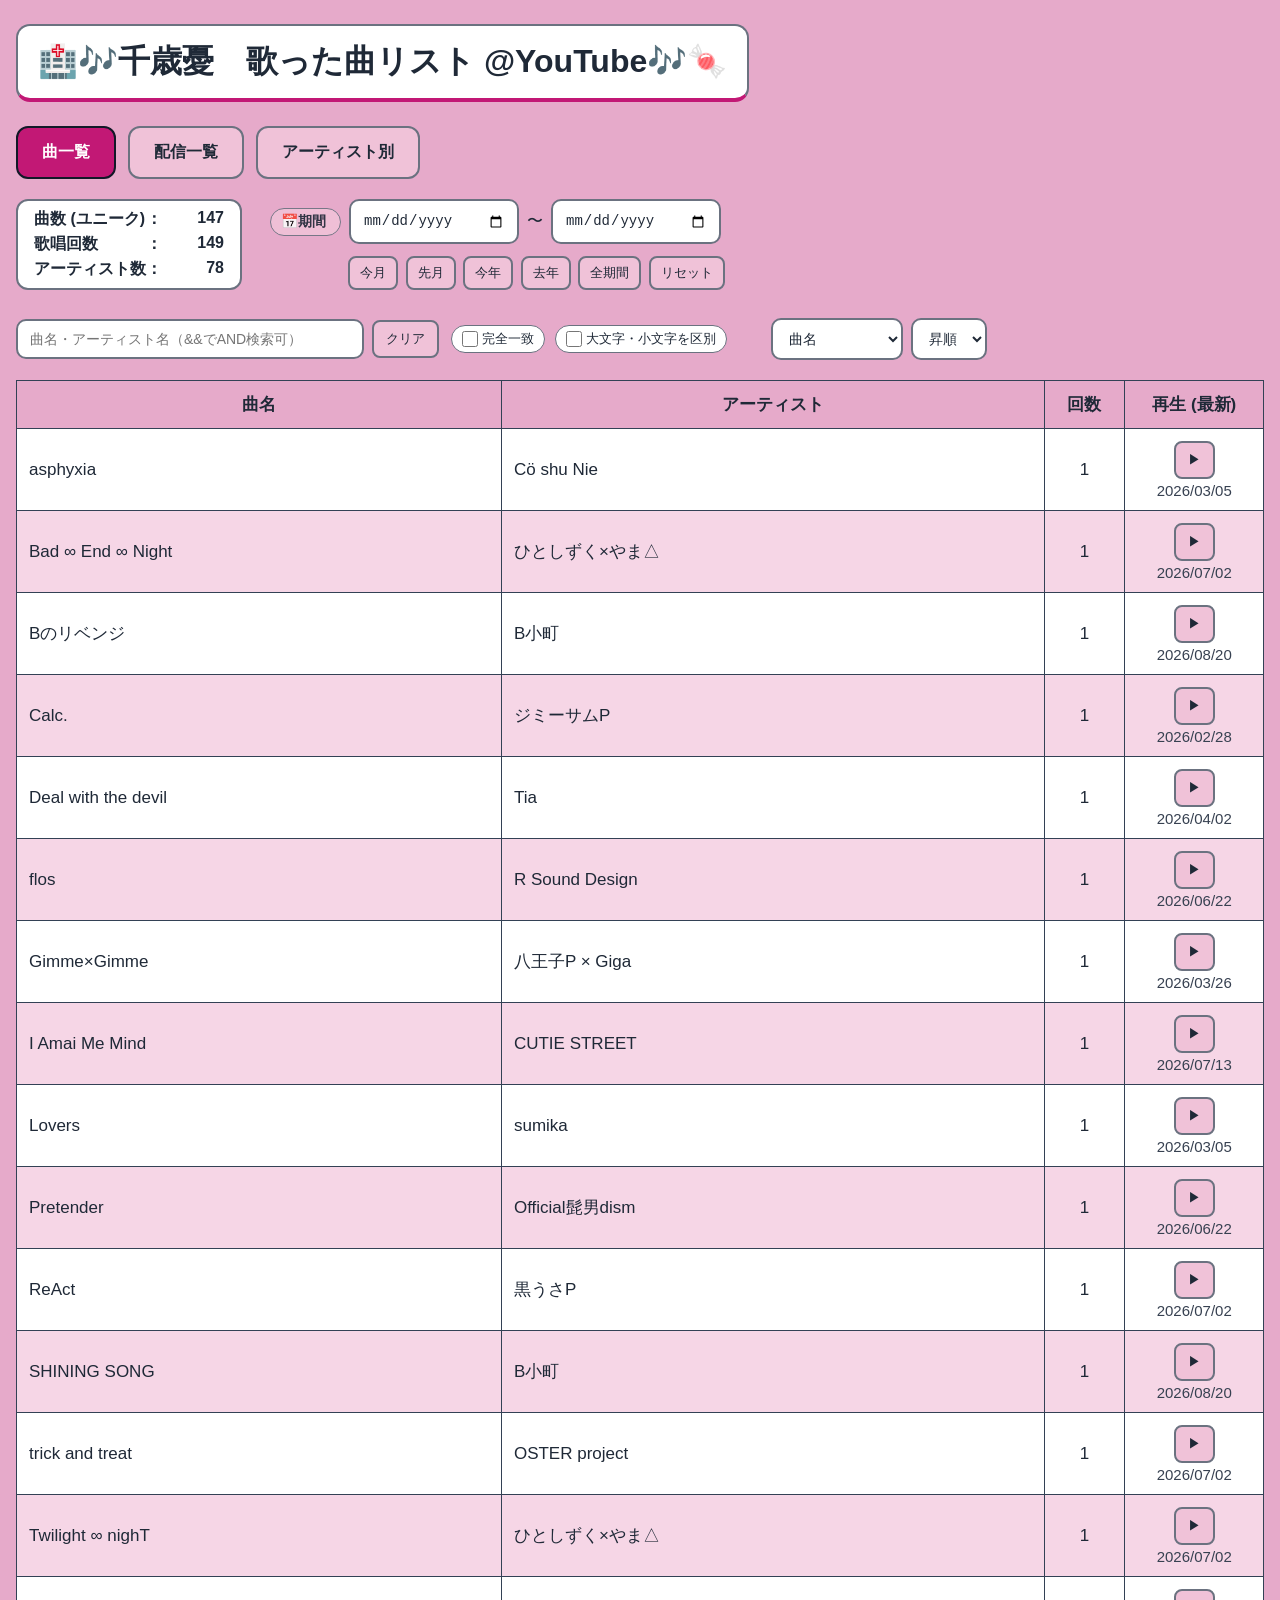
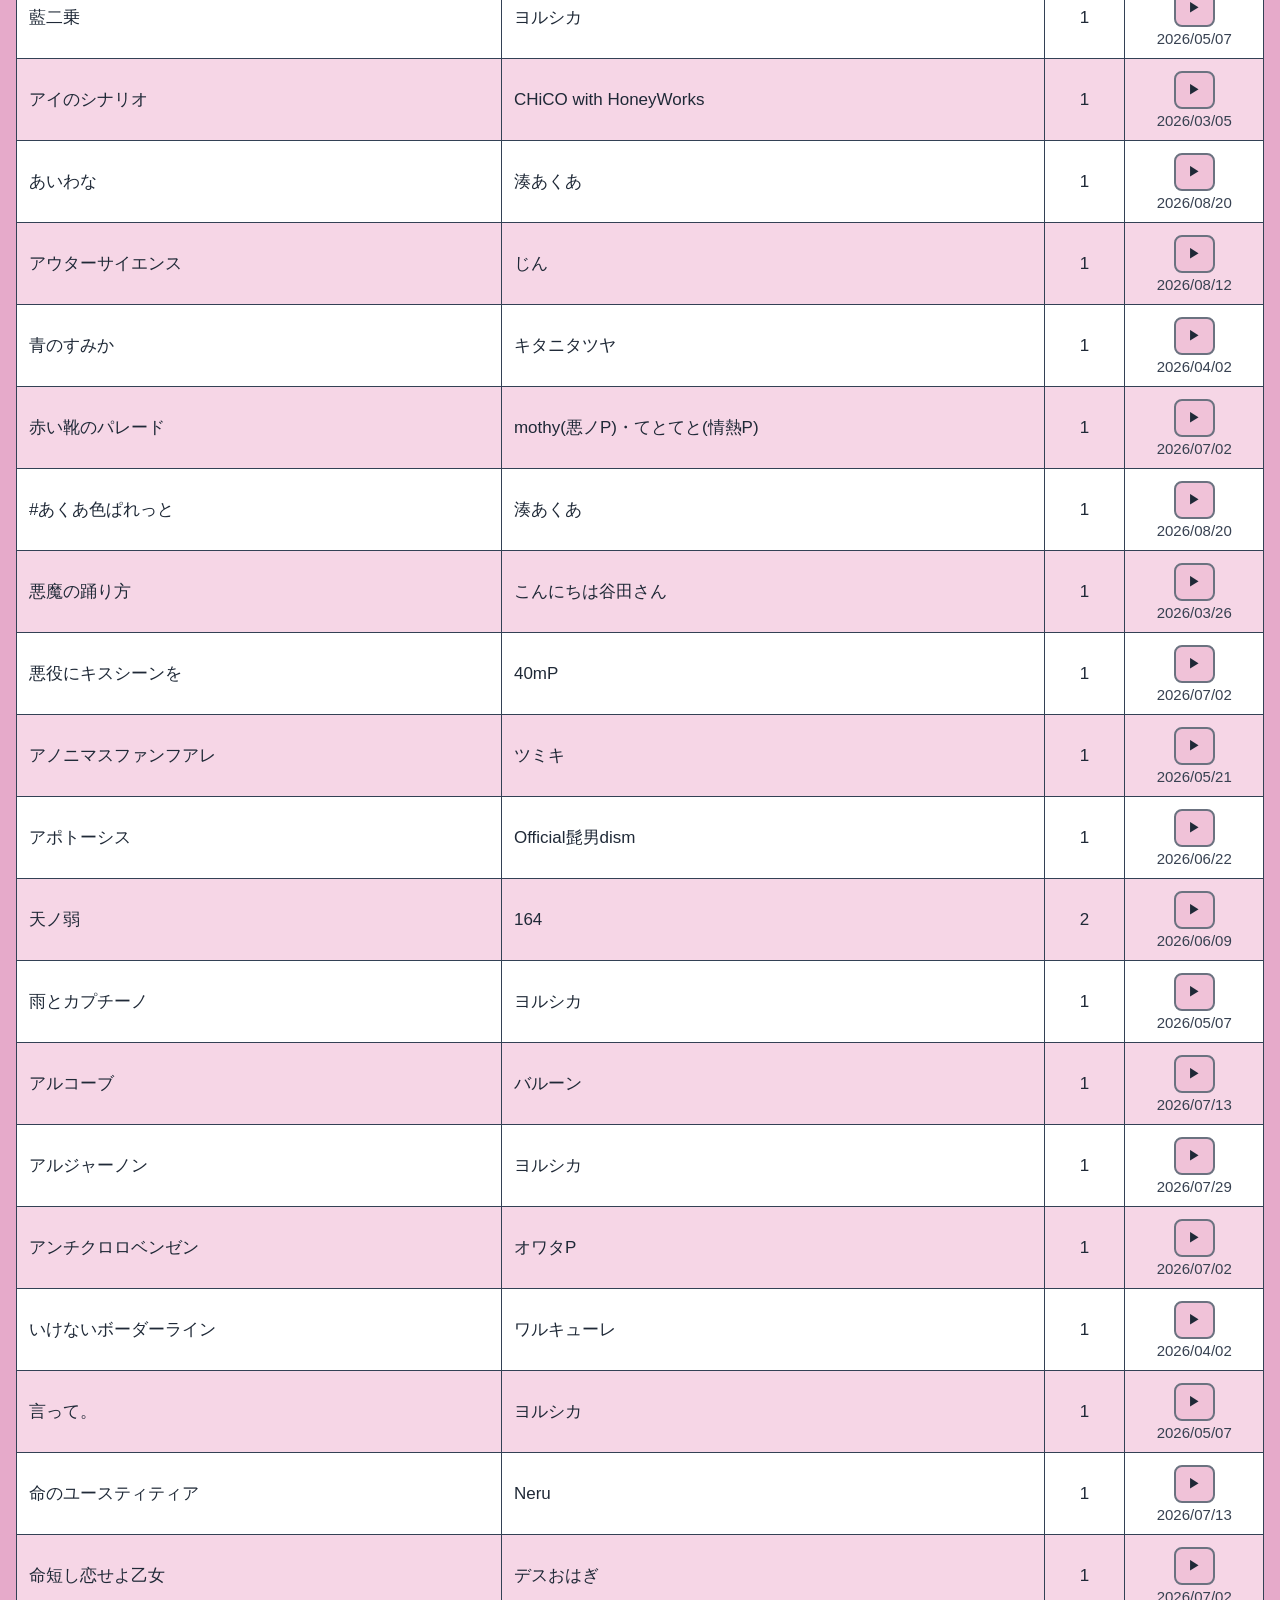
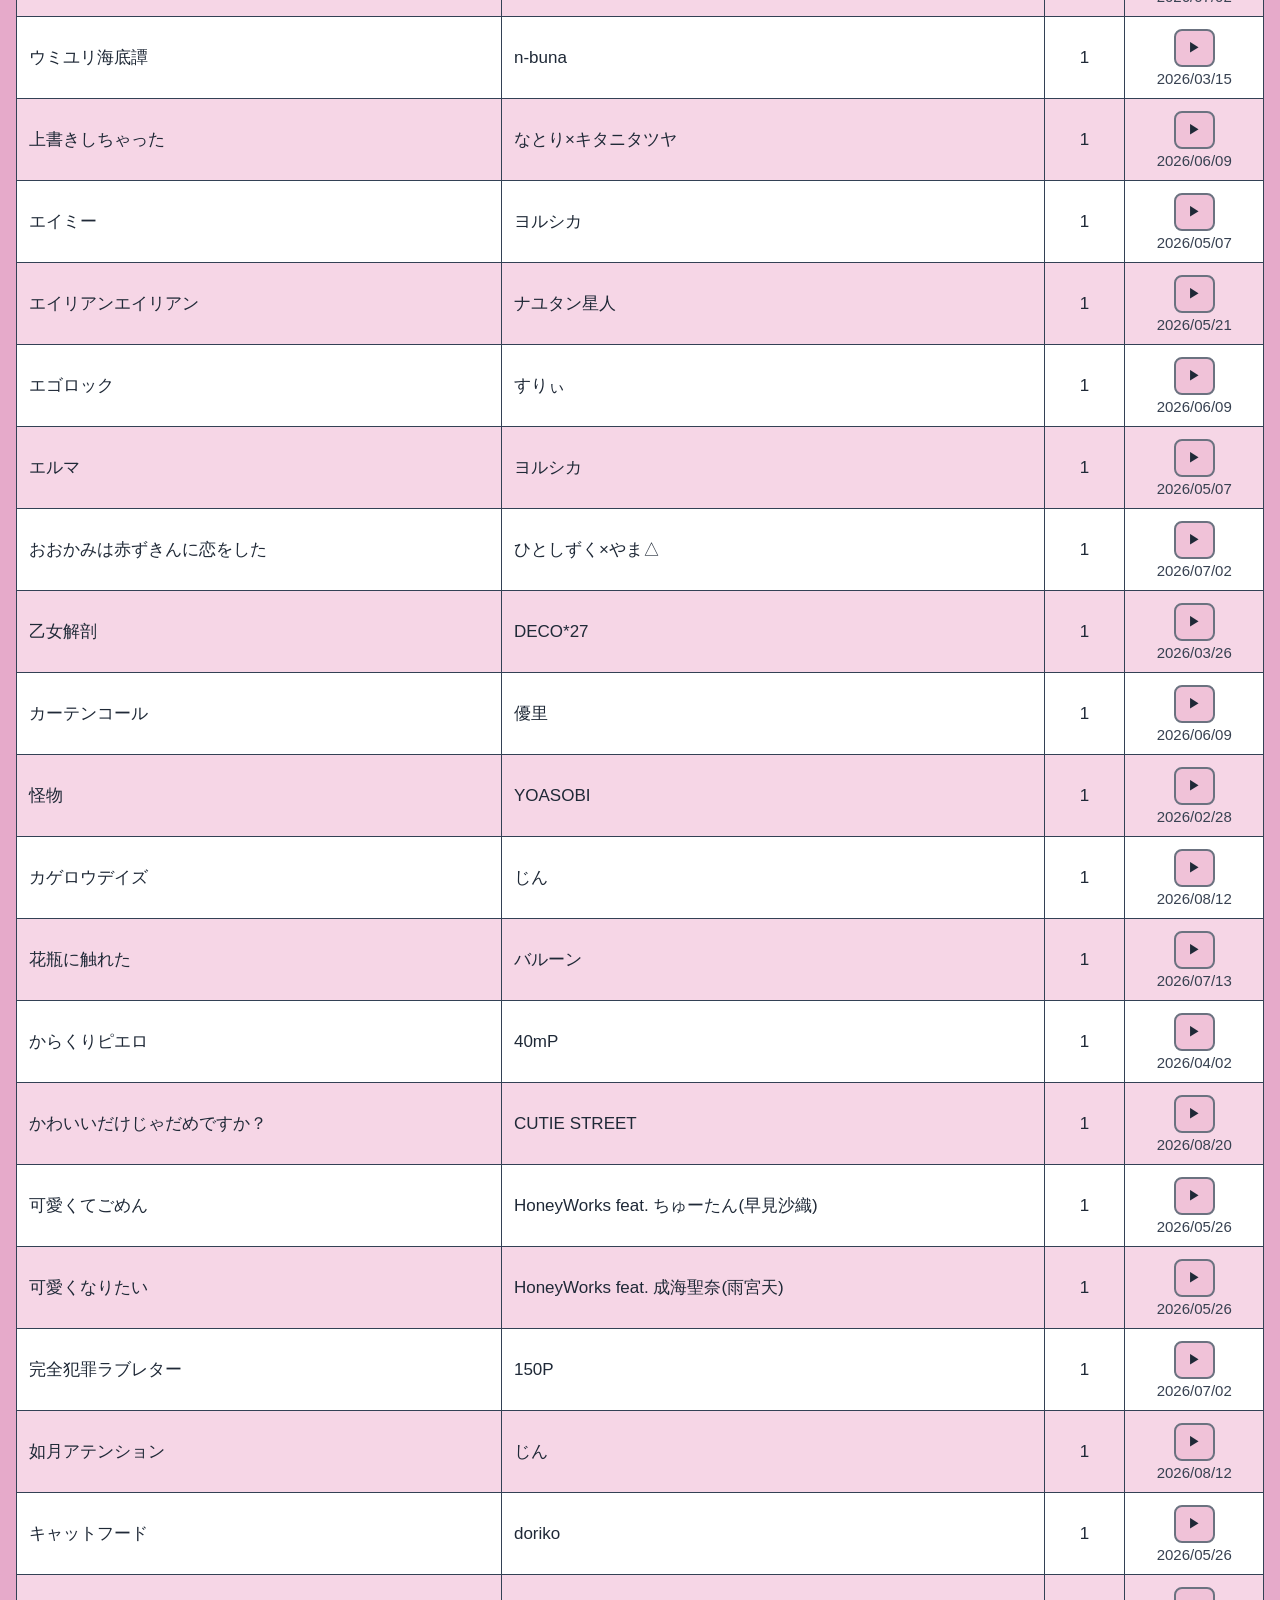
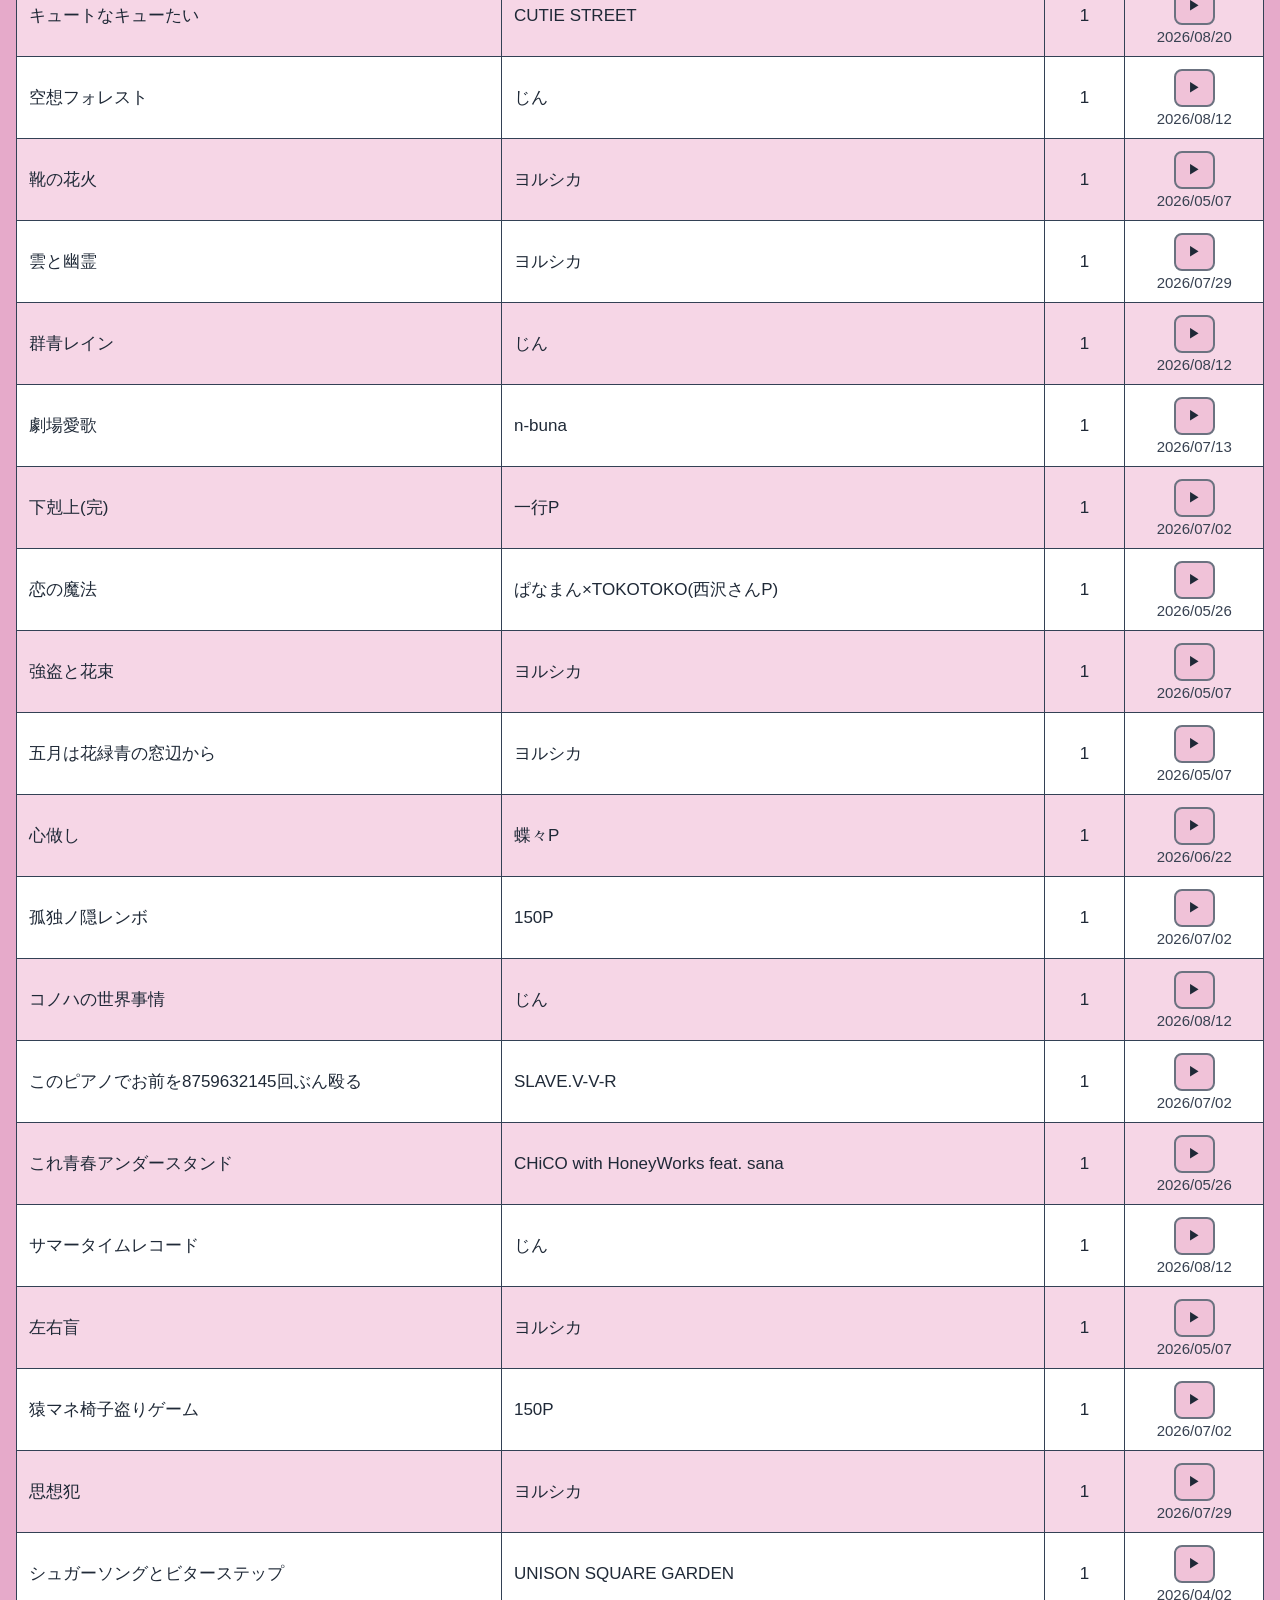
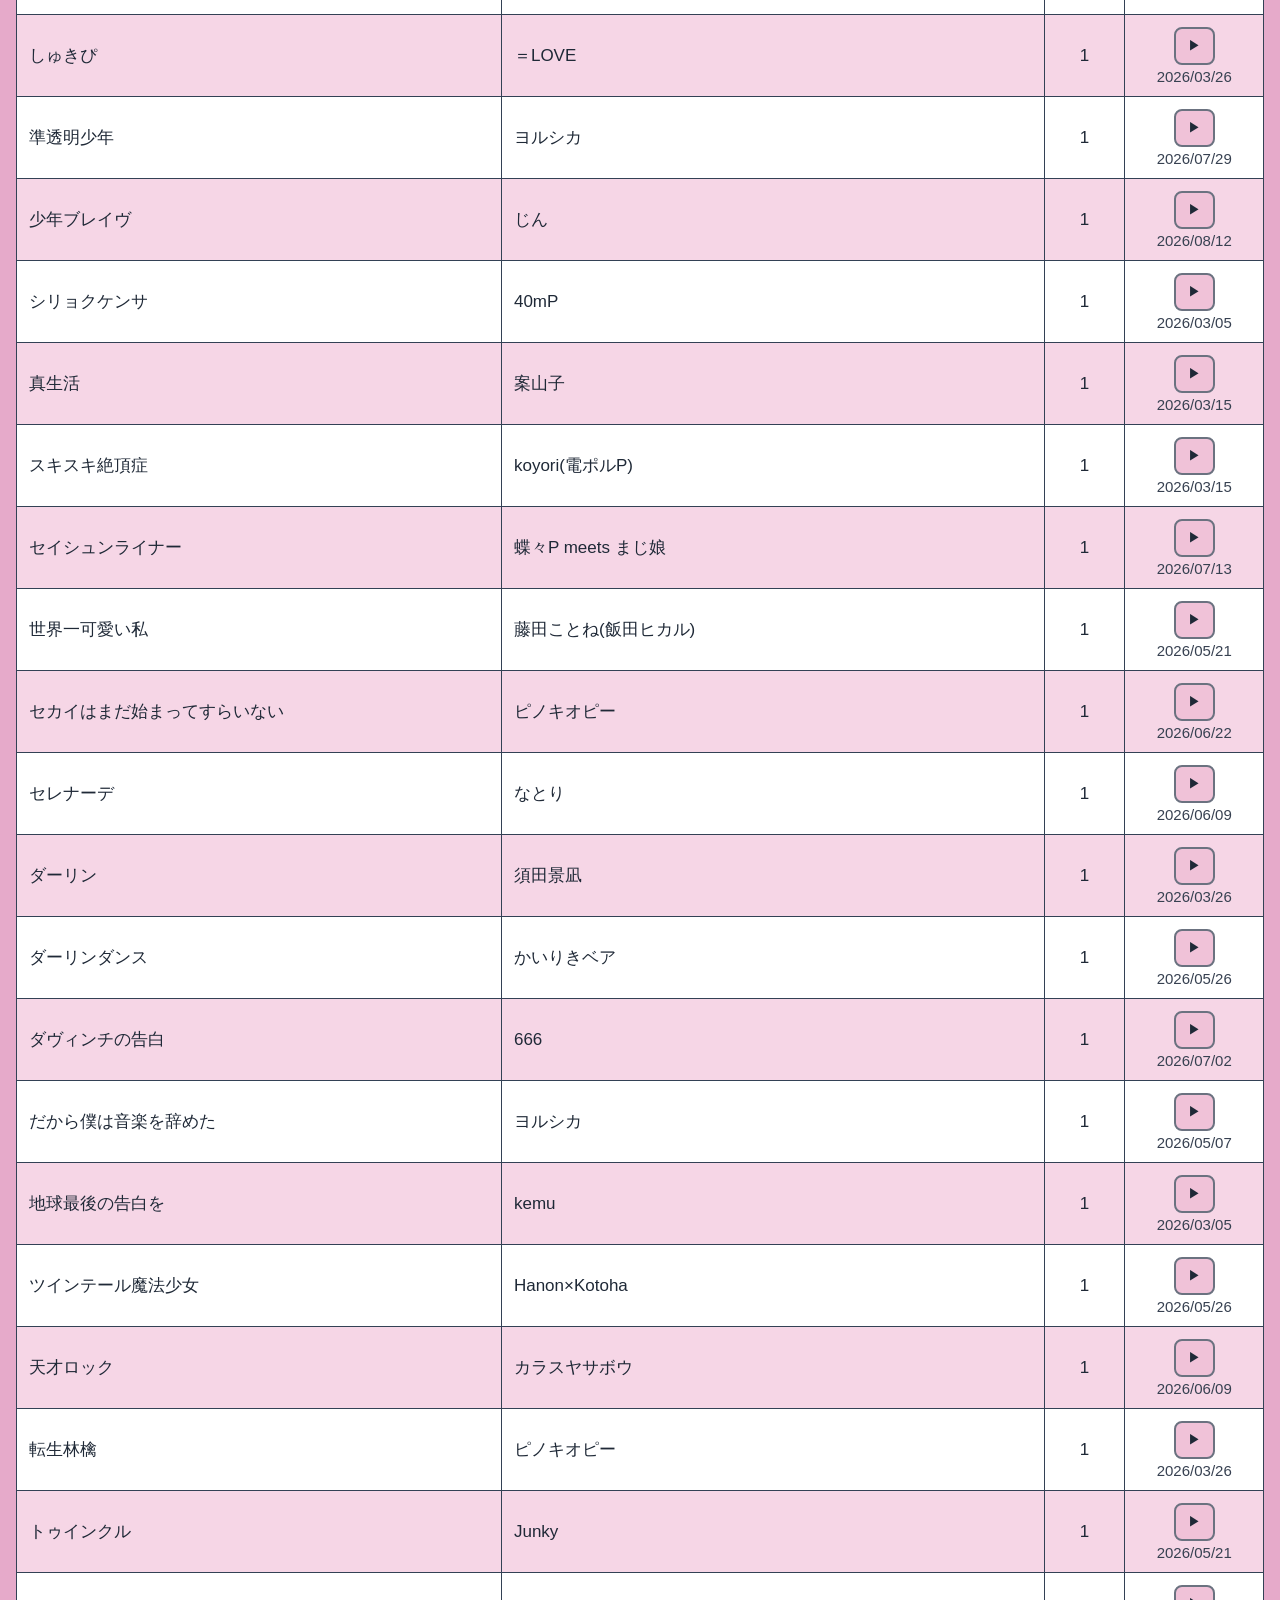
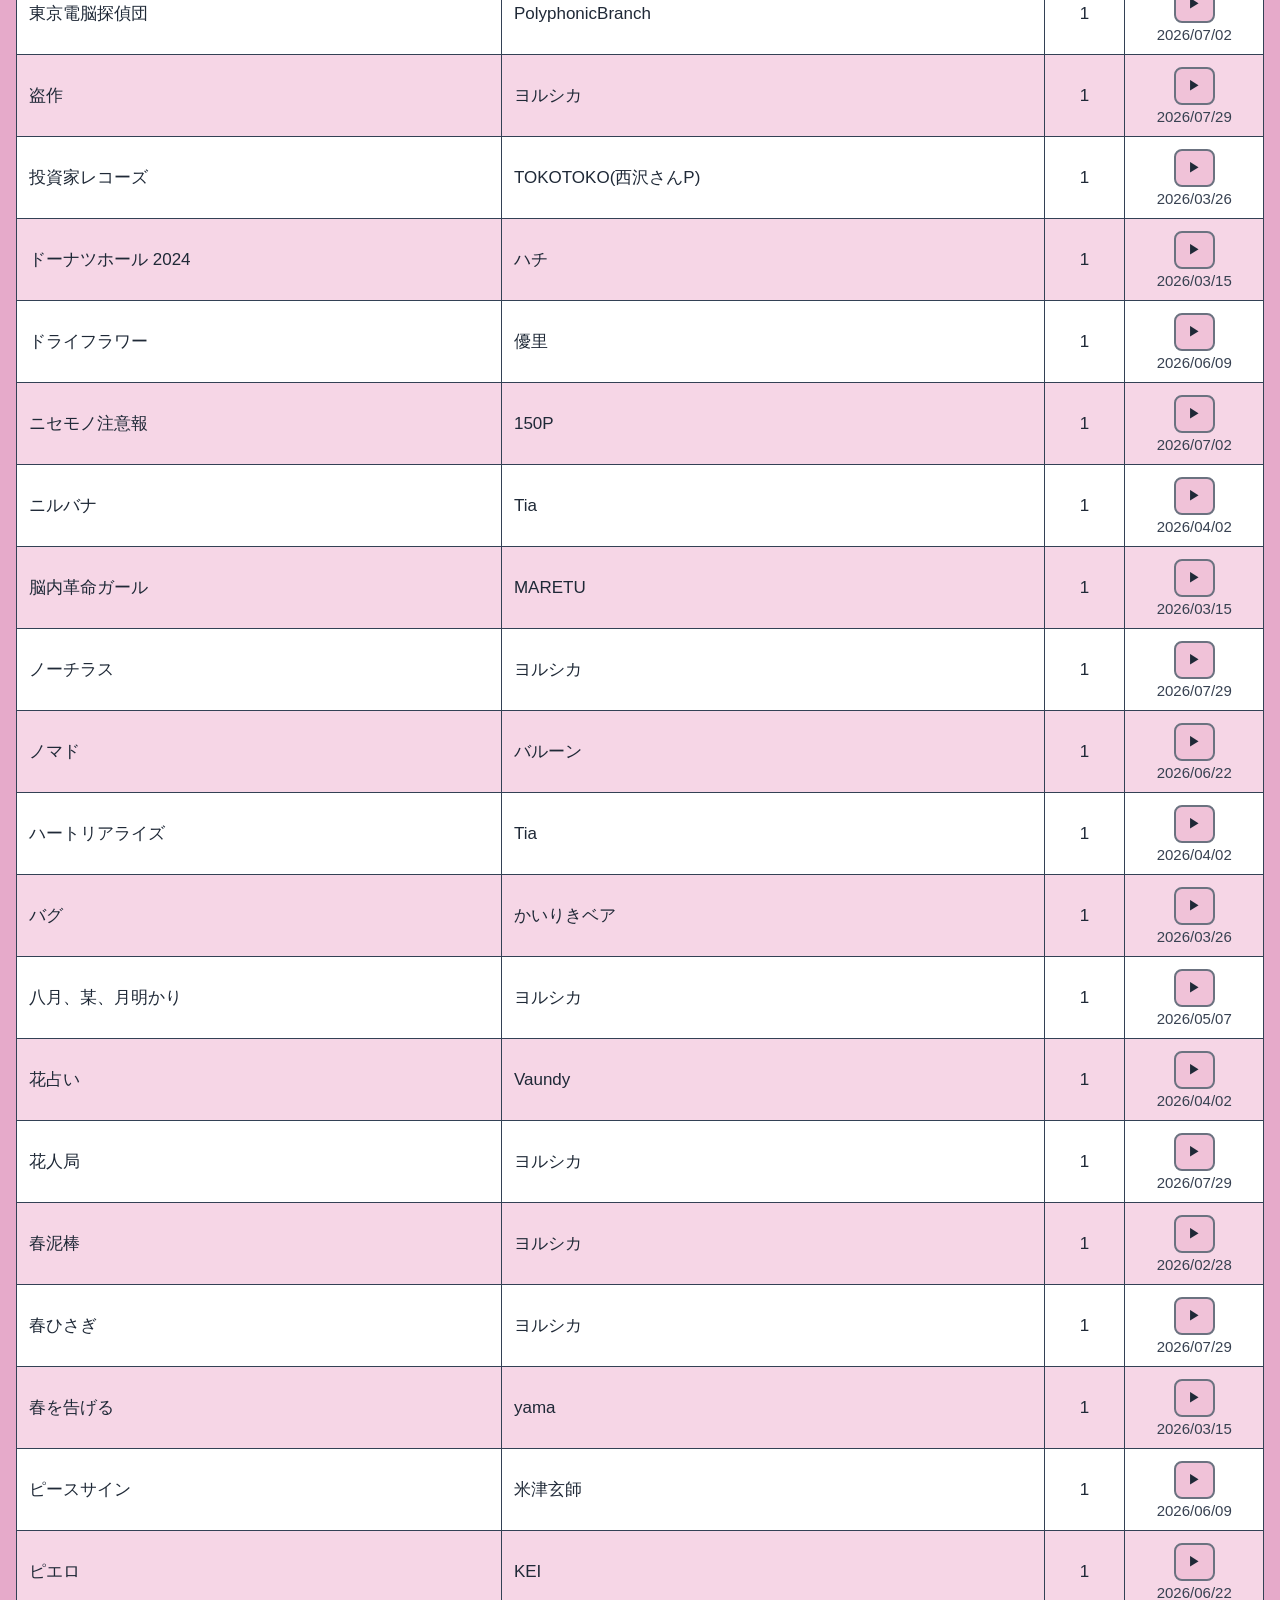
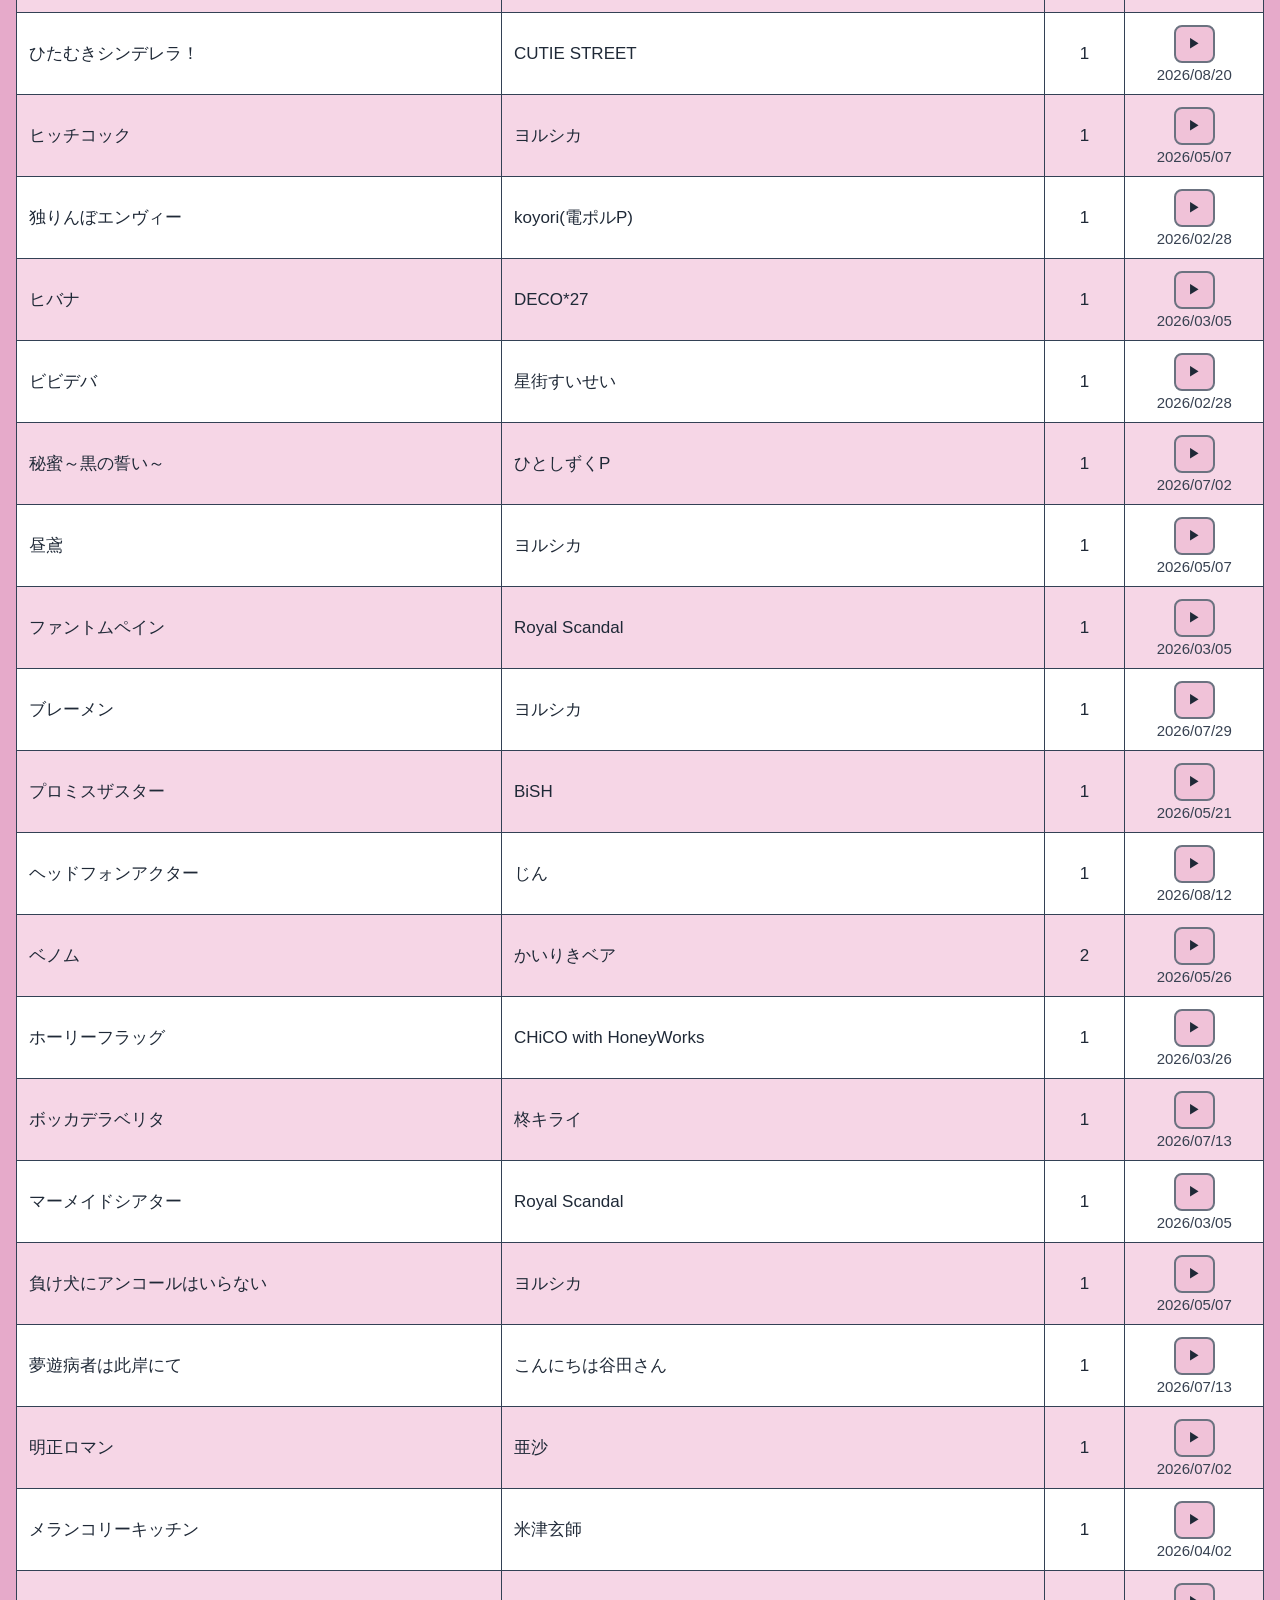
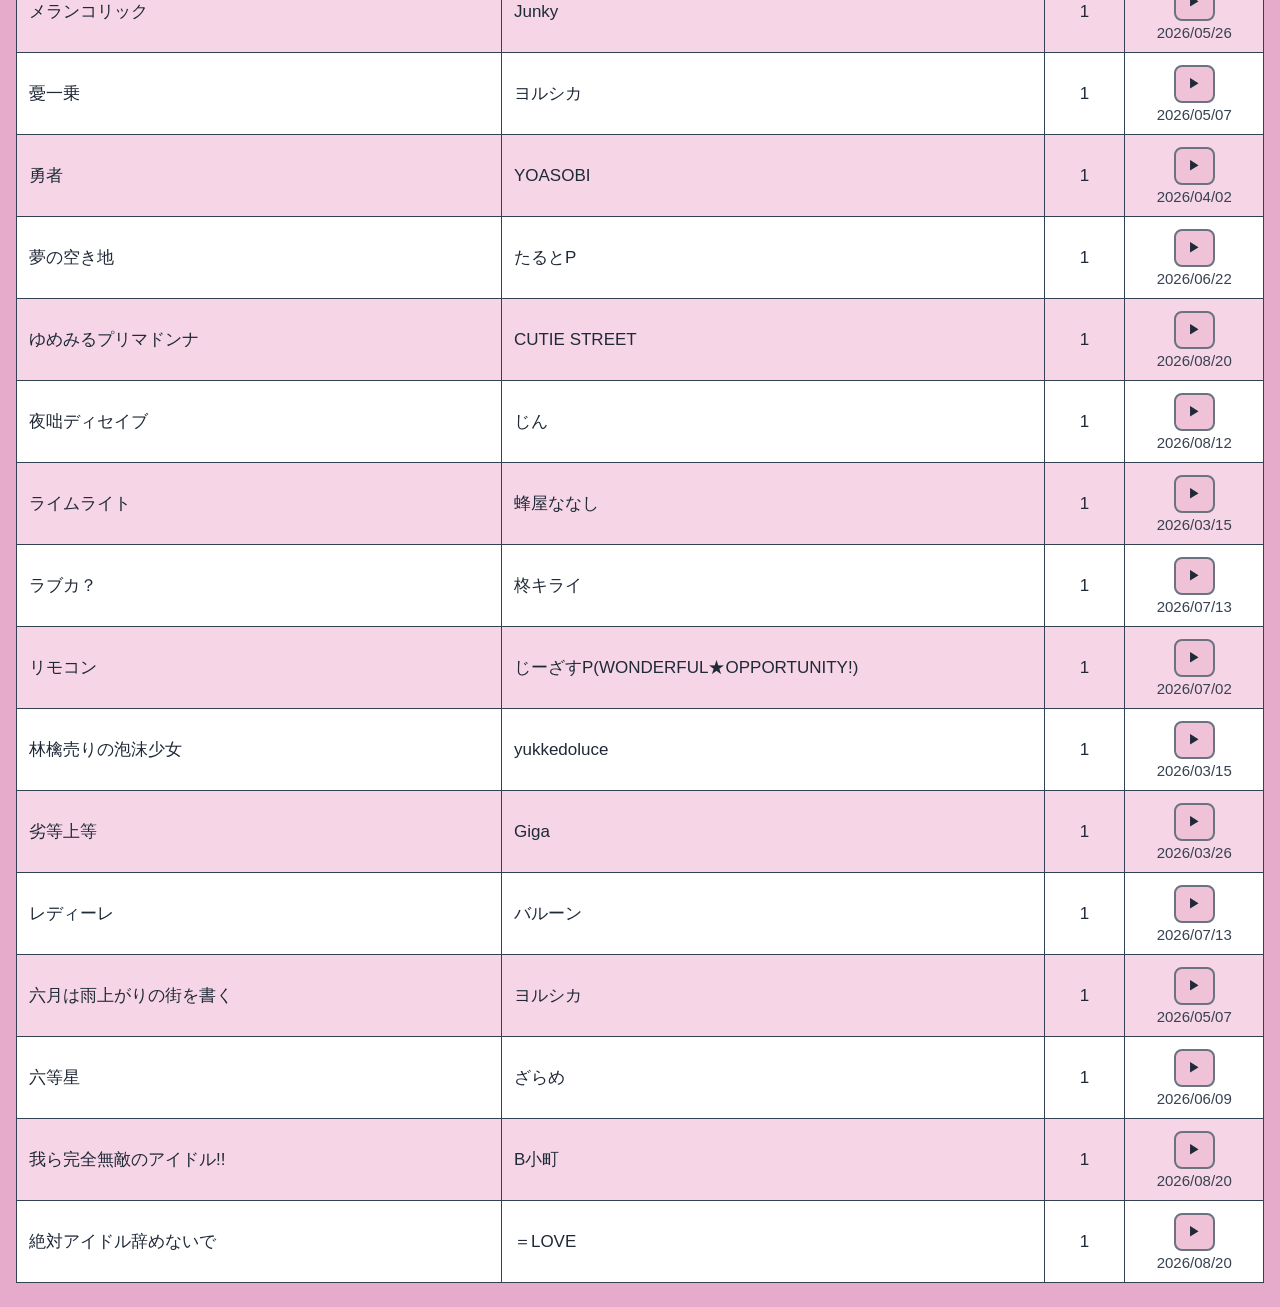
<file: kawaui/index.html>
<!DOCTYPE html>
<html lang="ja">
<head>
<base href="./">
<meta charset="UTF-8">
<title>千歳憂Songs</title>
<link rel="stylesheet" href="style.css">

<link rel="icon" type="image/svg+xml" href="hospital.svg">

<meta property="og:title" content="UI Song List">
<meta property="og:description" content="配信で歌った楽曲をまとめたリスト">
<meta property="og:image" content="https://list.kandk-vsongs.work/kawaui//og.png">
<meta property="og:url" content=https://list.kandk-vsongs.work/kawaui/">
<meta property="og:type" content="website">
<meta name="twitter:card" content="summary_large_image">
</head>
<body class="kawaui-theme">

<h1 class="page-title">🏥🎶千歳憂　歌った曲リスト @YouTube🎶🍬</h1>

<div class="tabs">
  <button class="tab-button active" onclick="showTab('songs', this)">曲一覧</button>
  <button class="tab-button" onclick="showTab('streams', this)">配信一覧</button>
  <button class="tab-button" onclick="showTab('artists', this)">アーティスト別</button>
</div>

<div id="songs" class="section">

  <div class="summary-row-wrap">
  
    <div class="summary" id="songsSummary"></div>
  
    <div class="date-filter-area">
      <div class="date-input">
        <span class="filter-label">📅期間</span>
        <input type="date" class="startDate">
        <span>〜</span>
        <input type="date" class="endDate">
      </div>
  
      <div class="quick-buttons">
        <button type="button" data-type="thisMonth">今月</button>
        <button type="button" data-type="lastMonth">先月</button>
        <button type="button" data-type="thisYear">今年</button>
        <button type="button" data-type="lastYear">去年</button>
        <button type="button" data-type="all">全期間</button>
        <button type="button">リセット</button>
      </div>
    </div>
  
  </div>

  <div class="toolbar">
    <input id="searchSongs" placeholder="曲名・アーティスト名（&&でAND検索可）">
    <button id="clearSongs" class="clear-btn">クリア</button>
  
    <div class="search-options">
      <label><input type="checkbox" id="exactMatchSongs"><span>完全一致</span></label>
      <label><input type="checkbox" id="caseSensitiveSongs"><span>大文字・小文字を区別</span></label>
    </div>
    <select id="sortSongsType">
      <option value="title">曲名</option>
      <option value="artist">アーティスト</option>
      <option value="count">回数</option>
      <option value="date">最新歌唱日</option>
    </select>
    <select id="sortSongsOrder">
      <option value="asc">昇順</option>
      <option value="desc">降順</option>
    </select>

  </div>

  <table id="songsTable">
    <thead>
      <tr><th>曲名</th><th>アーティスト</th><th>回数</th><th>再生 (最新)</th></tr>
    </thead>
    <tbody id="songsBody"></tbody>
  </table>
</div>

<div id="streams" class="section hidden">

  <div class="summary-row-wrap">
  
    <div class="summary" id="streamsSummary"></div>
    
    <div class="date-filter-area">
      <div class="date-input">
        <span class="filter-label">📅期間</span>
        <input type="date" class="startDate">
        <span>〜</span>
        <input type="date" class="endDate">
      </div>
  
      <div class="quick-buttons">
        <button type="button" data-type="thisMonth">今月</button>
        <button type="button" data-type="lastMonth">先月</button>
        <button type="button" data-type="thisYear">今年</button>
        <button type="button" data-type="lastYear">去年</button>
        <button type="button" data-type="all">全期間</button>
        <button type="button">リセット</button>
      </div>
    </div>
  
  </div>

  <div class="toolbar">
    <input id="searchStreams" placeholder="曲名・アーティスト名（&&でAND検索可）">
    <button id="clearStreams" class="clear-btn">クリア</button>
  
    <div class="search-options">
      <label><input type="checkbox" id="exactMatchStreams"><span>完全一致</span></label>
      <label><input type="checkbox" id="caseSensitiveStreams"><span>大文字・小文字を区別</span></label>
    </div>
    <select id="sortStreamsOrder">
      <option value="desc">新しい順</option>
      <option value="asc">古い順</option>
    </select>
  </div>

  <div id="streamsCount"></div>
  <div id="streamsContainer"></div>
</div>

<div id="artists" class="section hidden">

  <div class="summary-row-wrap">
  
    <div class="summary" id="artistsSummary"></div>

    <div class="date-filter-area">
      <div class="date-input">
        <span class="filter-label">📅期間</span>
        <input type="date" class="startDate">
        <span>〜</span>
        <input type="date" class="endDate">
      </div>
  
      <div class="quick-buttons">
        <button type="button" data-type="thisMonth">今月</button>
        <button type="button" data-type="lastMonth">先月</button>
        <button type="button" data-type="thisYear">今年</button>
        <button type="button" data-type="lastYear">去年</button>
        <button type="button" data-type="all">全期間</button>
        <button type="button">リセット</button>
      </div>
    </div>

  </div>
  
  <div class="toolbar">
    <input id="searchArtists" placeholder="曲名・アーティスト名（&&でAND検索可）">
    <button id="clearArtists" class="clear-btn">クリア</button>
  
    <div class="search-options">
      <label><input type="checkbox" id="exactMatchArtists"><span>完全一致</span></label>
      <label><input type="checkbox" id="caseSensitiveArtists"><span>大文字・小文字を区別</span></label>
    </div>
    <select id="sortArtistsType">
      <option value="name">アーティスト名</option>
      <option value="count">曲数</option>
    </select>

    <select id="sortArtistsOrder">
      <option value="asc">昇順</option>
      <option value="desc">降順</option>
    </select>

  </div>

  <table id="artistsTable">
  
    <colgroup>
      <col style="width:15%">
      <col style="width:85%">
    </colgroup>
  
    <tbody id="artistsBody"></tbody>
  </table>
</div>

<div id="modal" class="hidden">
  <div class="modal-content">
    <div id="player"></div>
    <button onclick="closeModal()">閉じる</button>
  </div>
</div>

<script src="app.js"></script>
</body>
</html>
</file>
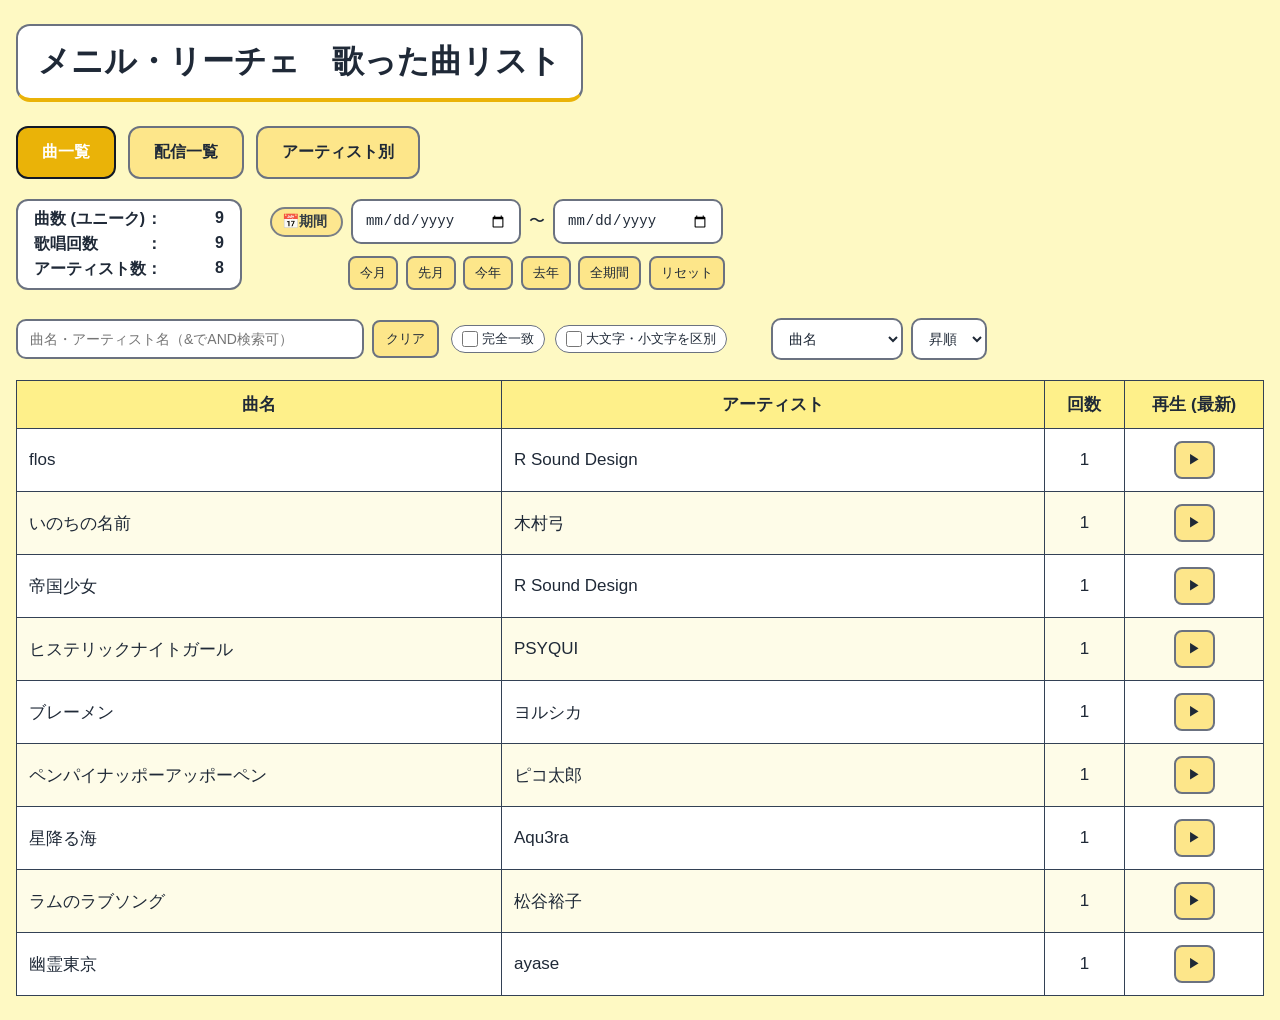
<file: menil/index.html>
<!DOCTYPE html>
<html lang="ja">
<head>
<base href="./">
<meta charset="UTF-8">
<title>メニル・リーチェSongs</title>
<link rel="stylesheet" href="style.css">

<link rel="icon" type="image/svg+xml" href="sparkle.svg">

<meta property="og:title" content="Song List">
<meta property="og:description" content="配信で歌った楽曲をまとめたリスト">
<meta property="og:image" content="https://list.kandk-vsongs.work/menil/og.png">
<meta property="og:url" content=https://list.kandk-vsongs.work/menil/">
<meta property="og:type" content="website">
<meta name="twitter:card" content="summary_large_image">
</head>
<body class="menil-theme">

<h1 class="page-title">メニル・リーチェ　歌った曲リスト</h1>

<div class="tabs">
  <button class="tab-button active" onclick="showTab('songs', this)">曲一覧</button>
  <button class="tab-button" onclick="showTab('streams', this)">配信一覧</button>
  <button class="tab-button" onclick="showTab('artists', this)">アーティスト別</button>
</div>

<div id="songs" class="section">

  <div class="summary-row-wrap">
  
    <div class="summary" id="songsSummary"></div>
  
    <div class="date-filter-area">
      <div class="date-input">
        <span class="filter-label">📅期間</span>
        <input type="date" class="startDate">
        <span>〜</span>
        <input type="date" class="endDate">
      </div>
  
      <div class="quick-buttons">
        <button type="button" data-type="thisMonth">今月</button>
        <button type="button" data-type="lastMonth">先月</button>
        <button type="button" data-type="thisYear">今年</button>
        <button type="button" data-type="lastYear">去年</button>
        <button type="button" data-type="all">全期間</button>
        <button type="button">リセット</button>
      </div>
    </div>
  
  </div>

  <div class="toolbar">
    <input id="searchSongs" placeholder="曲名・アーティスト名（&でAND検索可）">
    <button id="clearSongs" class="clear-btn">クリア</button>
  
    <div class="search-options">
      <label><input type="checkbox" id="exactMatchSongs"><span>完全一致</span></label>
      <label><input type="checkbox" id="caseSensitiveSongs"><span>大文字・小文字を区別</span></label>
    </div>
    <select id="sortSongsType">
      <option value="title">曲名</option>
      <option value="artist">アーティスト</option>
      <option value="count">回数</option>
    </select>
    <select id="sortSongsOrder">
      <option value="asc">昇順</option>
      <option value="desc">降順</option>
    </select>

  </div>

  <table id="songsTable">
    <thead>
      <tr><th>曲名</th><th>アーティスト</th><th>回数</th><th>再生 (最新)</th></tr>
    </thead>
    <tbody id="songsBody"></tbody>
  </table>
</div>

<div id="streams" class="section hidden">

  <div class="summary-row-wrap">
  
    <div class="summary" id="streamsSummary"></div>
    
    <div class="date-filter-area">
      <div class="date-input">
        <span class="filter-label">📅期間</span>
        <input type="date" class="startDate">
        <span>〜</span>
        <input type="date" class="endDate">
      </div>
  
      <div class="quick-buttons">
        <button type="button" data-type="thisMonth">今月</button>
        <button type="button" data-type="lastMonth">先月</button>
        <button type="button" data-type="thisYear">今年</button>
        <button type="button" data-type="lastYear">去年</button>
        <button type="button" data-type="all">全期間</button>
        <button type="button">リセット</button>
      </div>
    </div>
  
  </div>

  <div class="toolbar">
    <input id="searchStreams" placeholder="曲名・アーティスト名（&でAND検索可）">
    <button id="clearStreams" class="clear-btn">クリア</button>
  
    <div class="search-options">
      <label><input type="checkbox" id="exactMatchStreams"><span>完全一致</span></label>
      <label><input type="checkbox" id="caseSensitiveStreams"><span>大文字・小文字を区別</span></label>
    </div>
    <select id="sortStreamsOrder">
      <option value="desc">新しい順</option>
      <option value="asc">古い順</option>
    </select>
  </div>

  <div id="streamsCount"></div>
  <div id="streamsContainer"></div>
</div>

<div id="artists" class="section hidden">

  <div class="summary-row-wrap">
  
    <div class="summary" id="artistsSummary"></div>

    <div class="date-filter-area">
      <div class="date-input">
        <span class="filter-label">📅期間</span>
        <input type="date" class="startDate">
        <span>〜</span>
        <input type="date" class="endDate">
      </div>
  
      <div class="quick-buttons">
        <button type="button" data-type="thisMonth">今月</button>
        <button type="button" data-type="lastMonth">先月</button>
        <button type="button" data-type="thisYear">今年</button>
        <button type="button" data-type="lastYear">去年</button>
        <button type="button" data-type="all">全期間</button>
        <button type="button">リセット</button>
      </div>
    </div>

  </div>
  
  <div class="toolbar">
    <input id="searchArtists" placeholder="曲名・アーティスト名（&でAND検索可）">
    <button id="clearArtists" class="clear-btn">クリア</button>
  
    <div class="search-options">
      <label><input type="checkbox" id="exactMatchArtists"><span>完全一致</span></label>
      <label><input type="checkbox" id="caseSensitiveArtists"><span>大文字・小文字を区別</span></label>
    </div>
    <select id="sortArtistsType">
      <option value="name">アーティスト名</option>
      <option value="count">曲数</option>
    </select>

    <select id="sortArtistsOrder">
      <option value="asc">昇順</option>
      <option value="desc">降順</option>
    </select>

  </div>

  <table id="artistsTable">
  
    <colgroup>
      <col style="width:15%">
      <col style="width:85%">
    </colgroup>
  
    <tbody id="artistsBody"></tbody>
  </table>
</div>

<div id="modal" class="hidden">
  <div class="modal-content">
    <div id="player"></div>
    <button onclick="closeModal()">閉じる</button>
  </div>
</div>

<script src="app.js"></script>
</body>
</html>
</file>
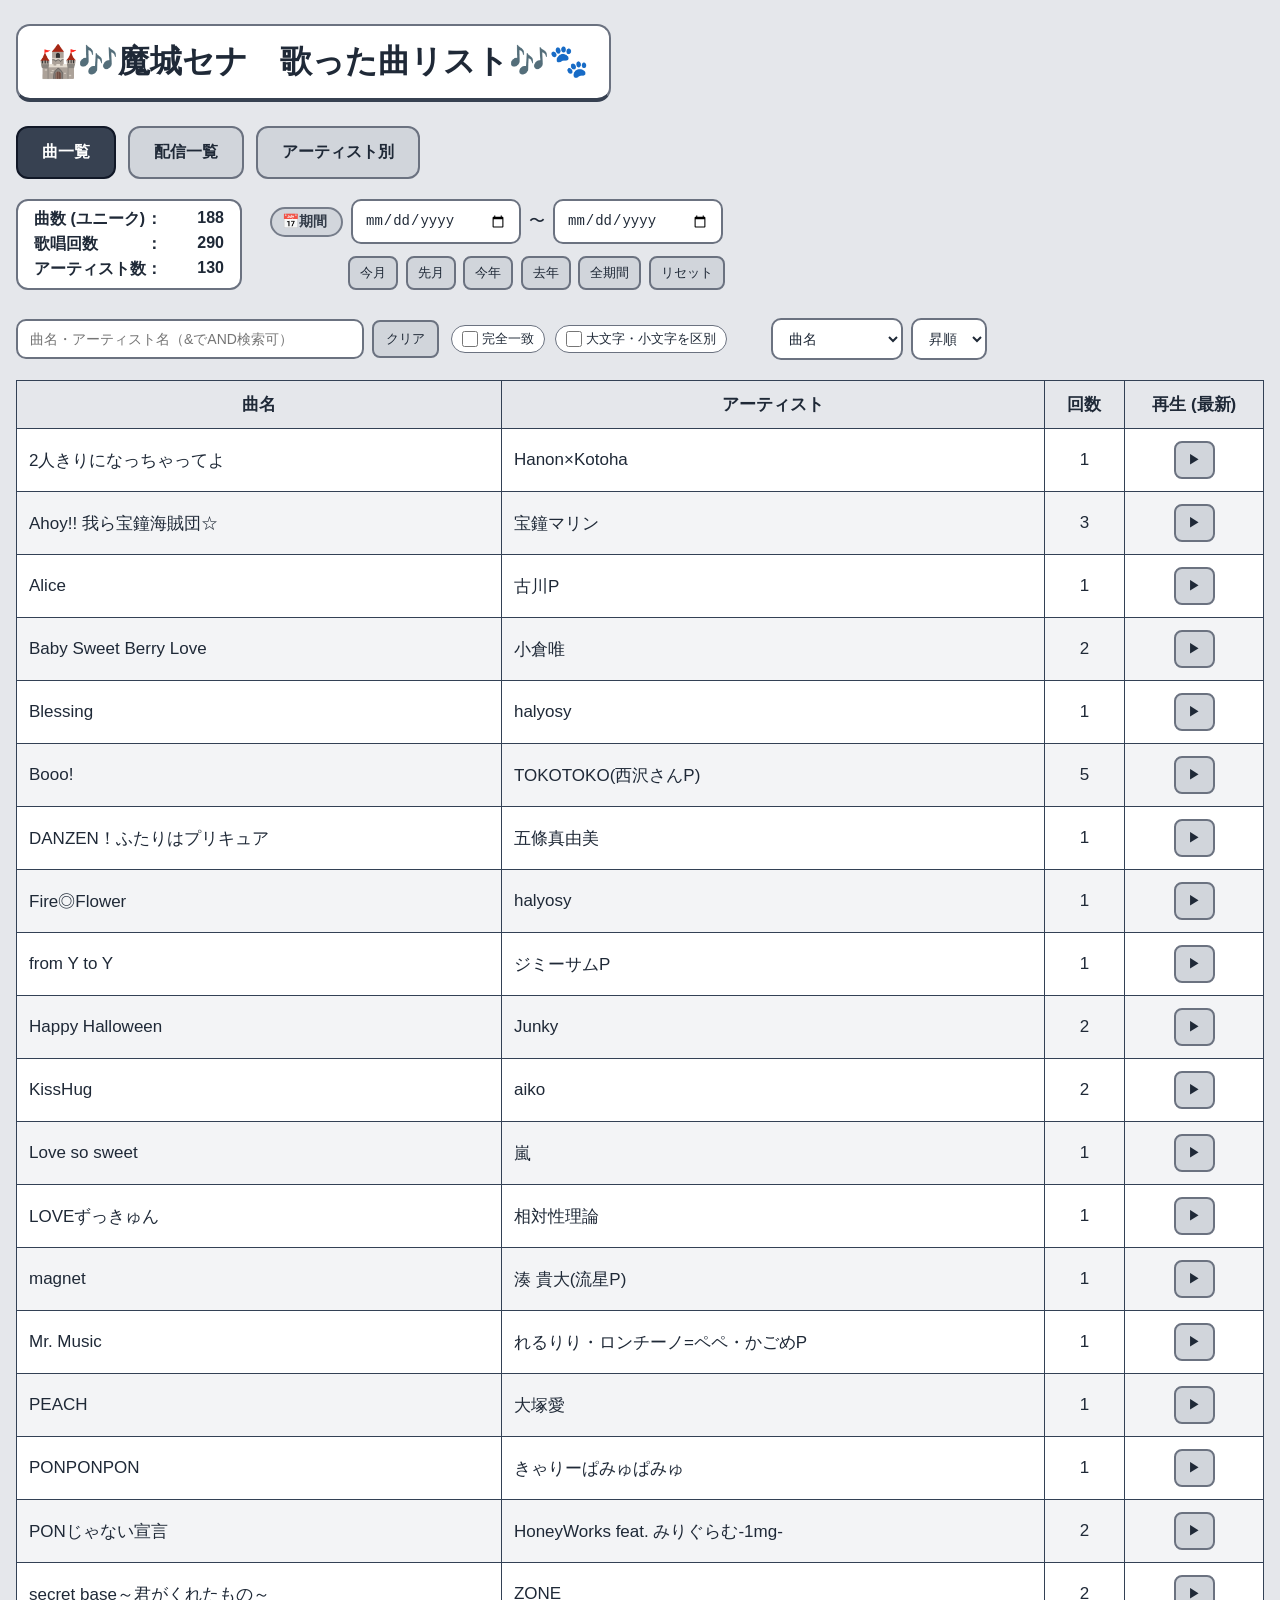
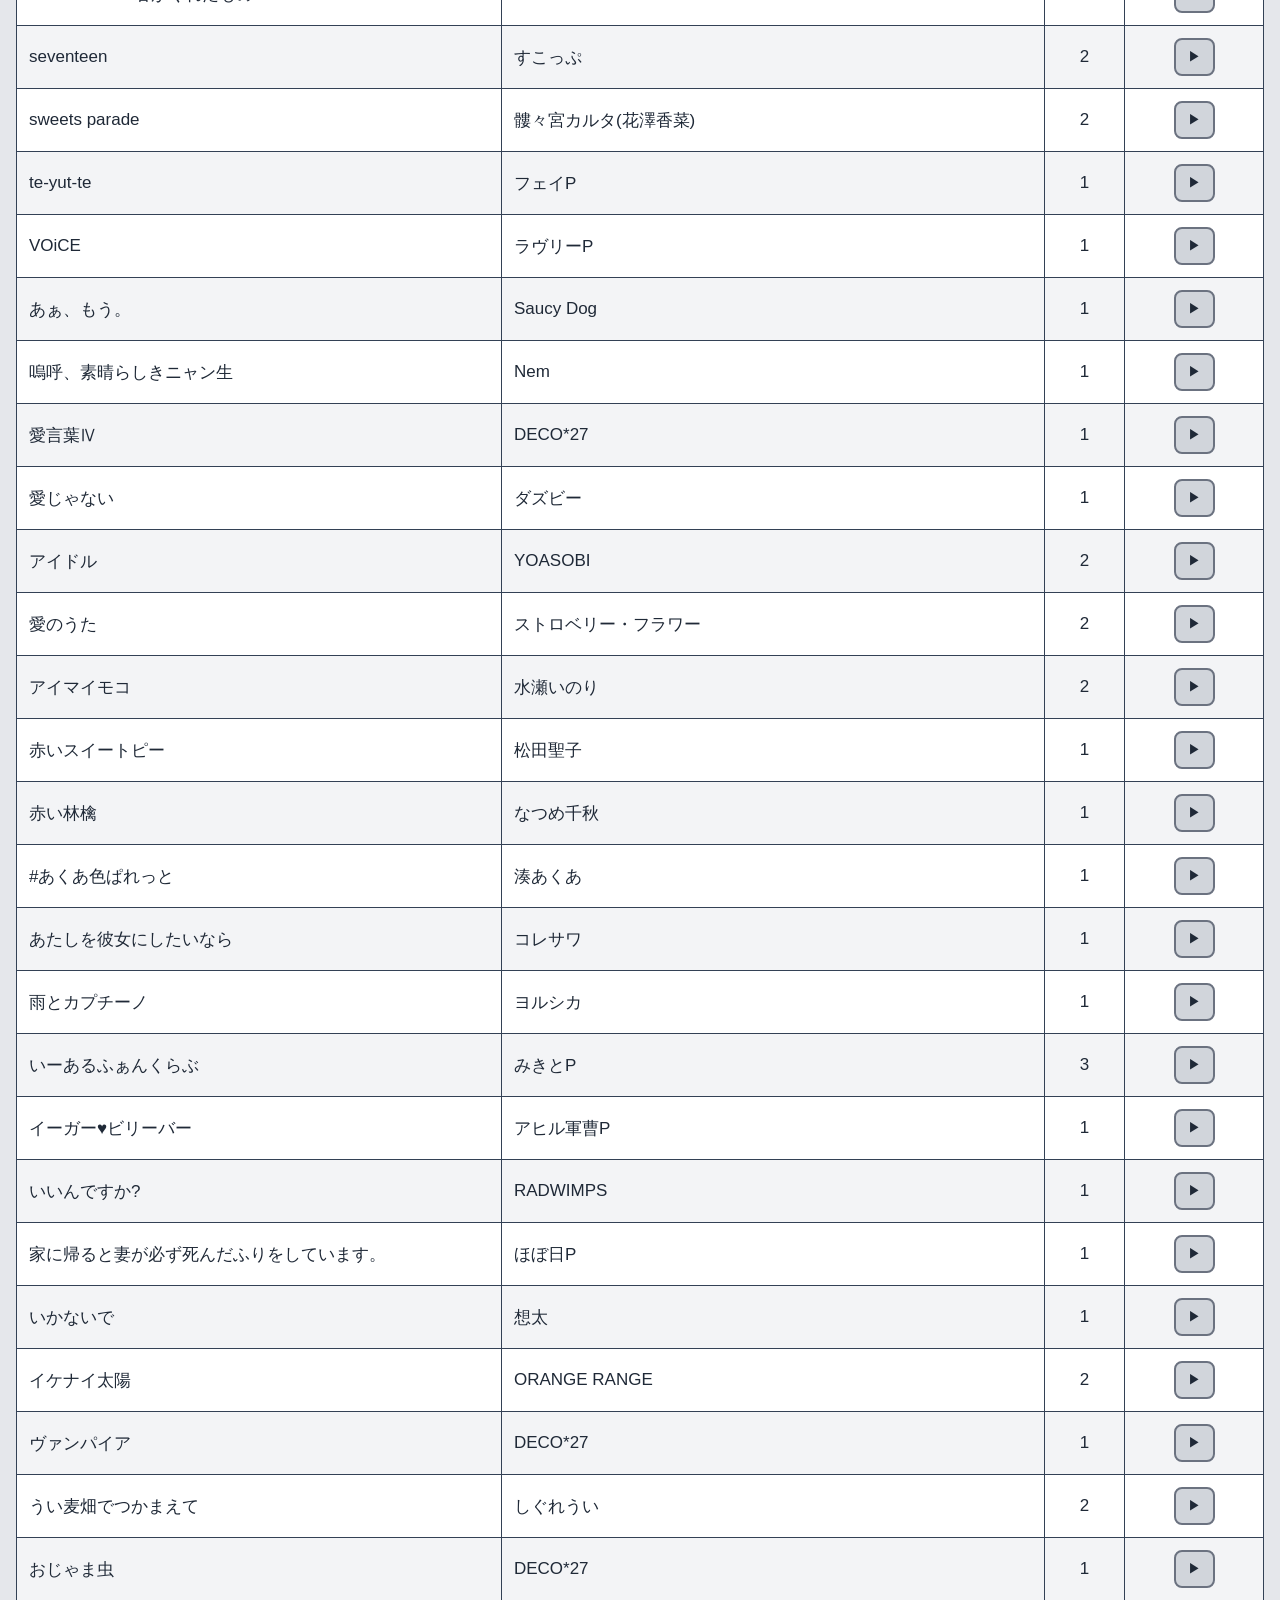
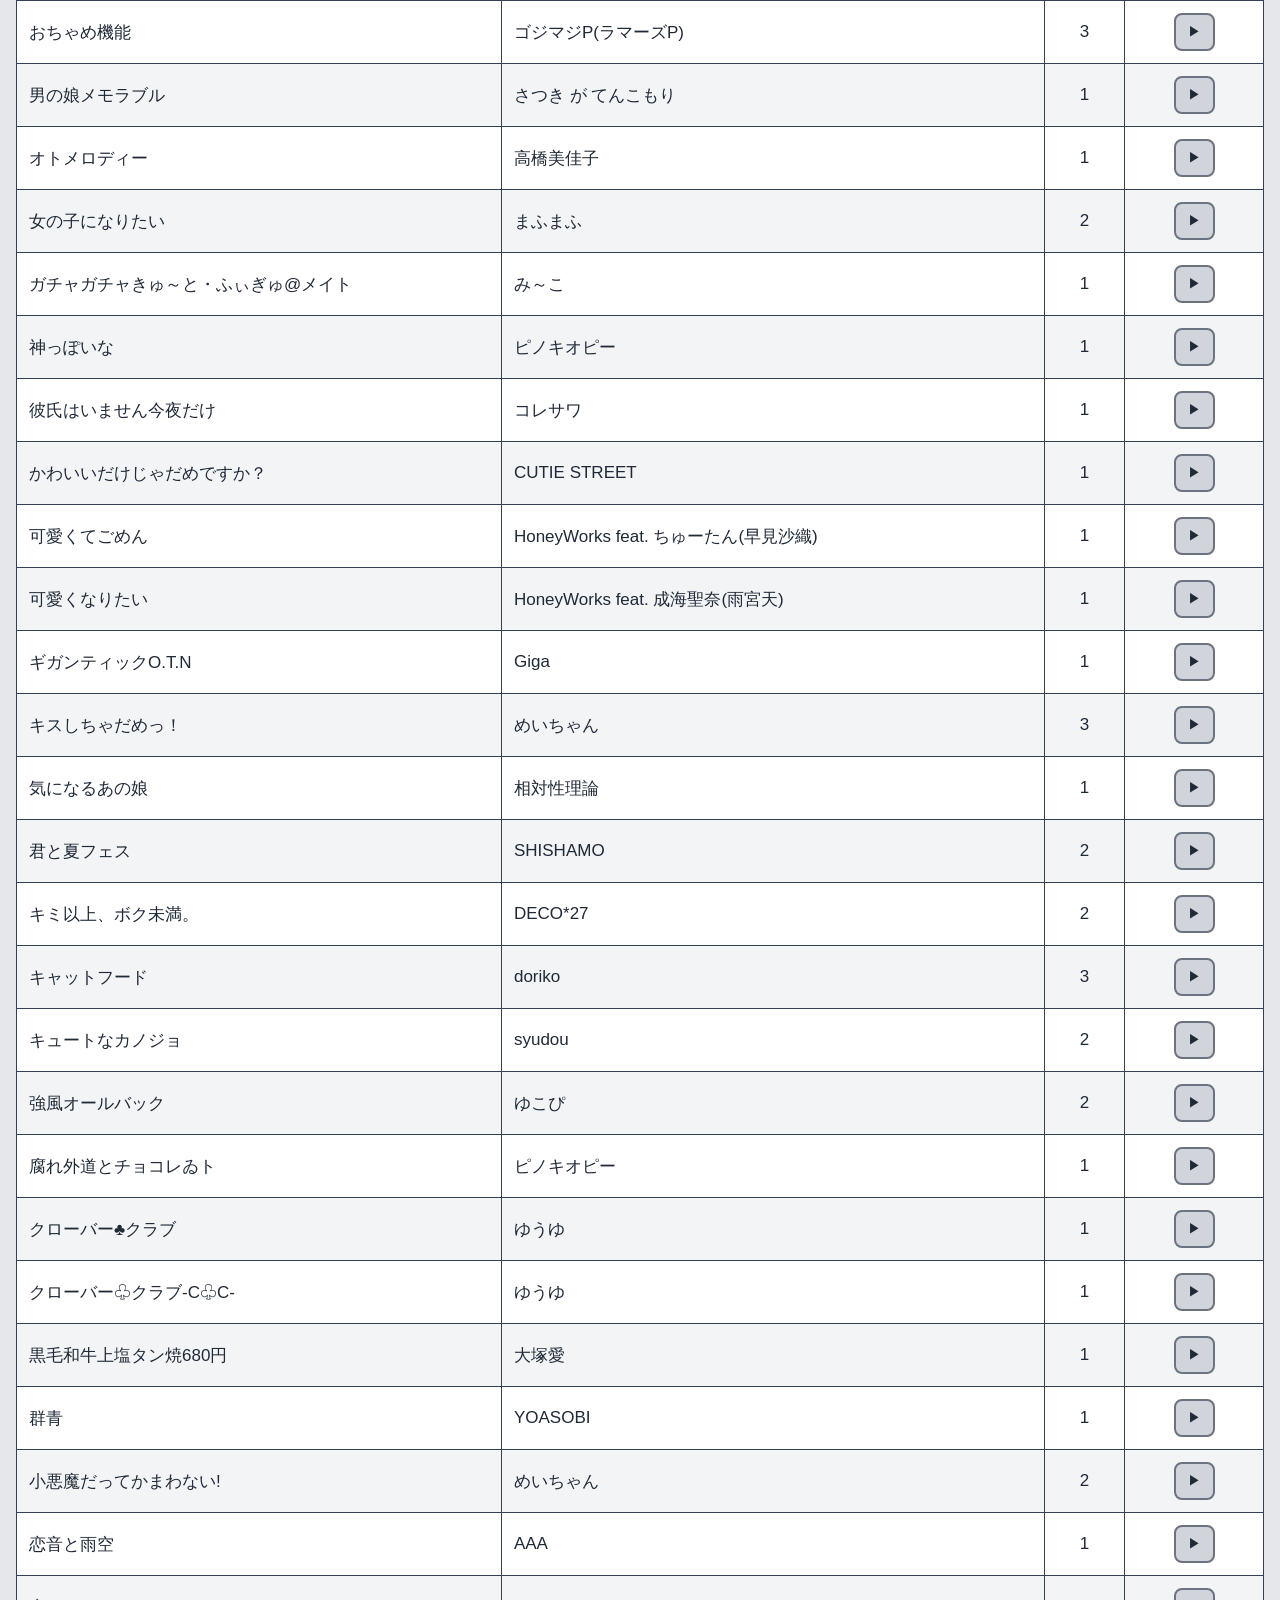
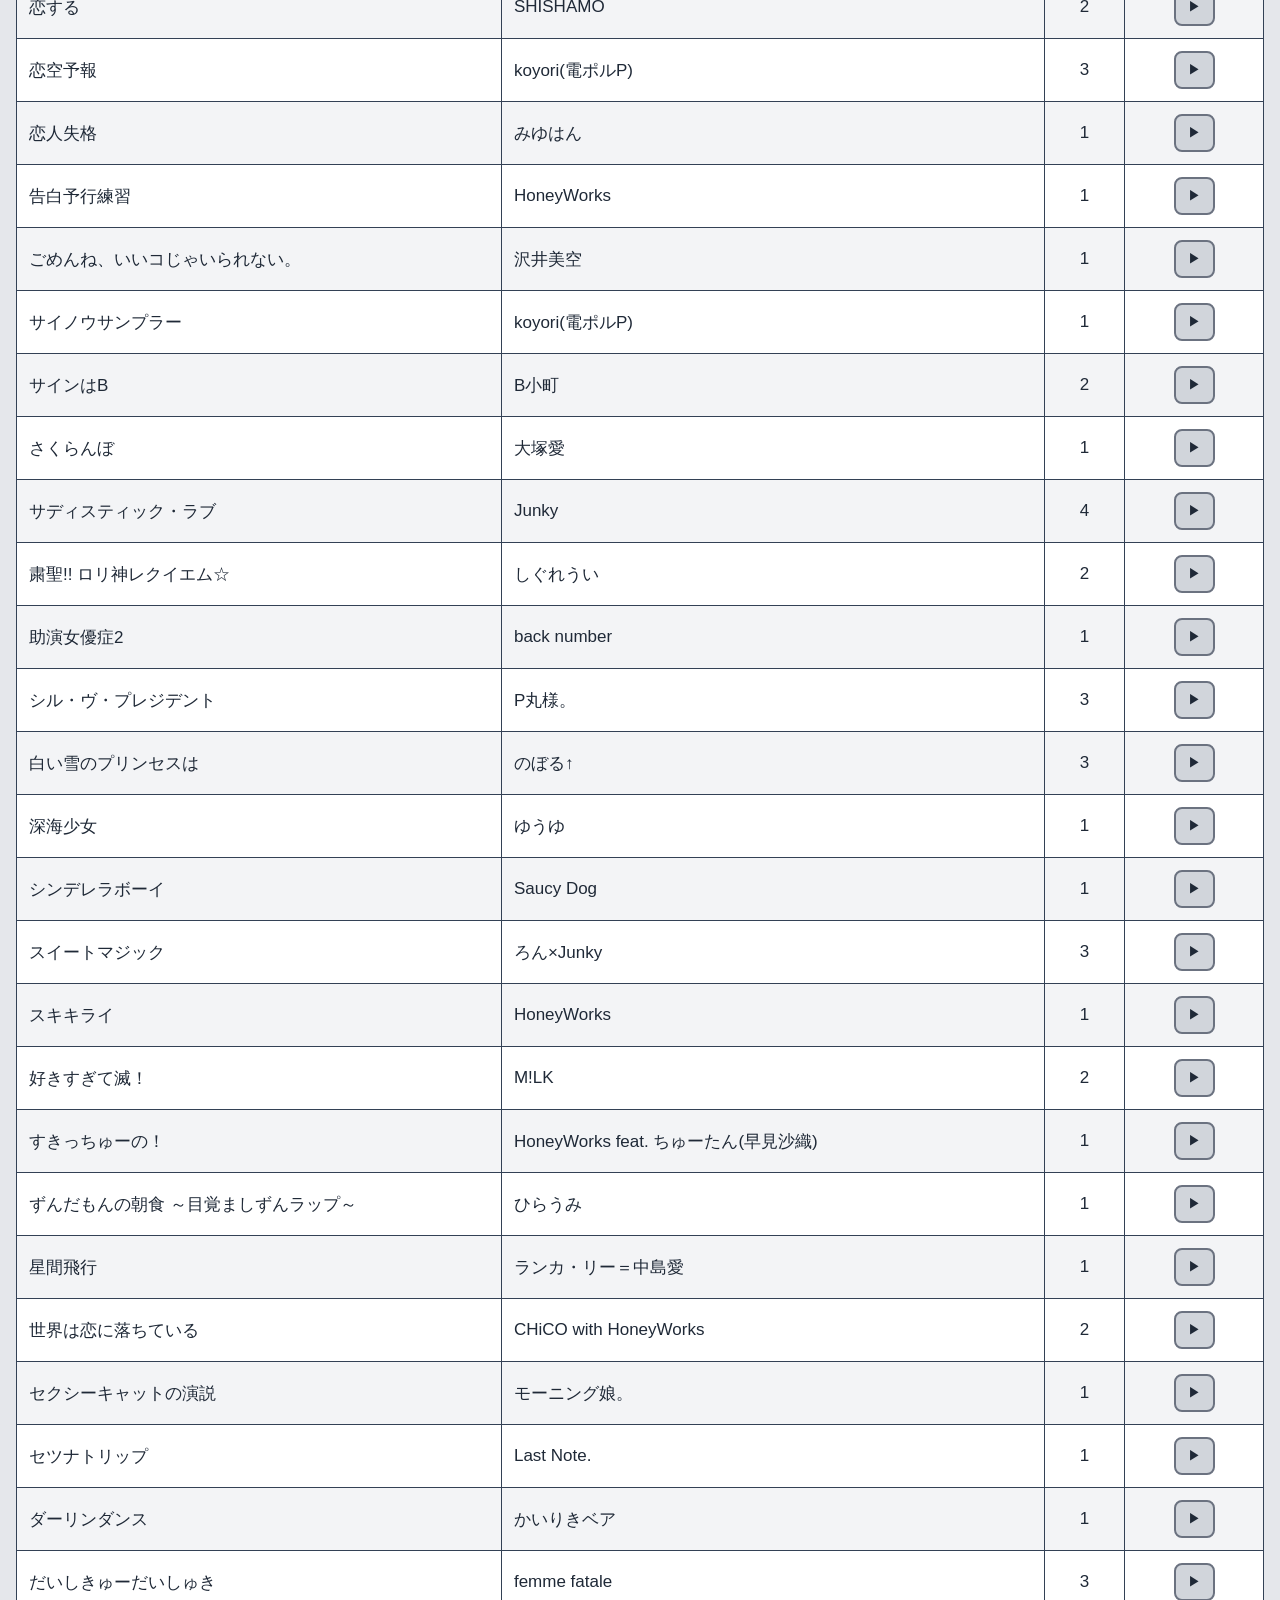
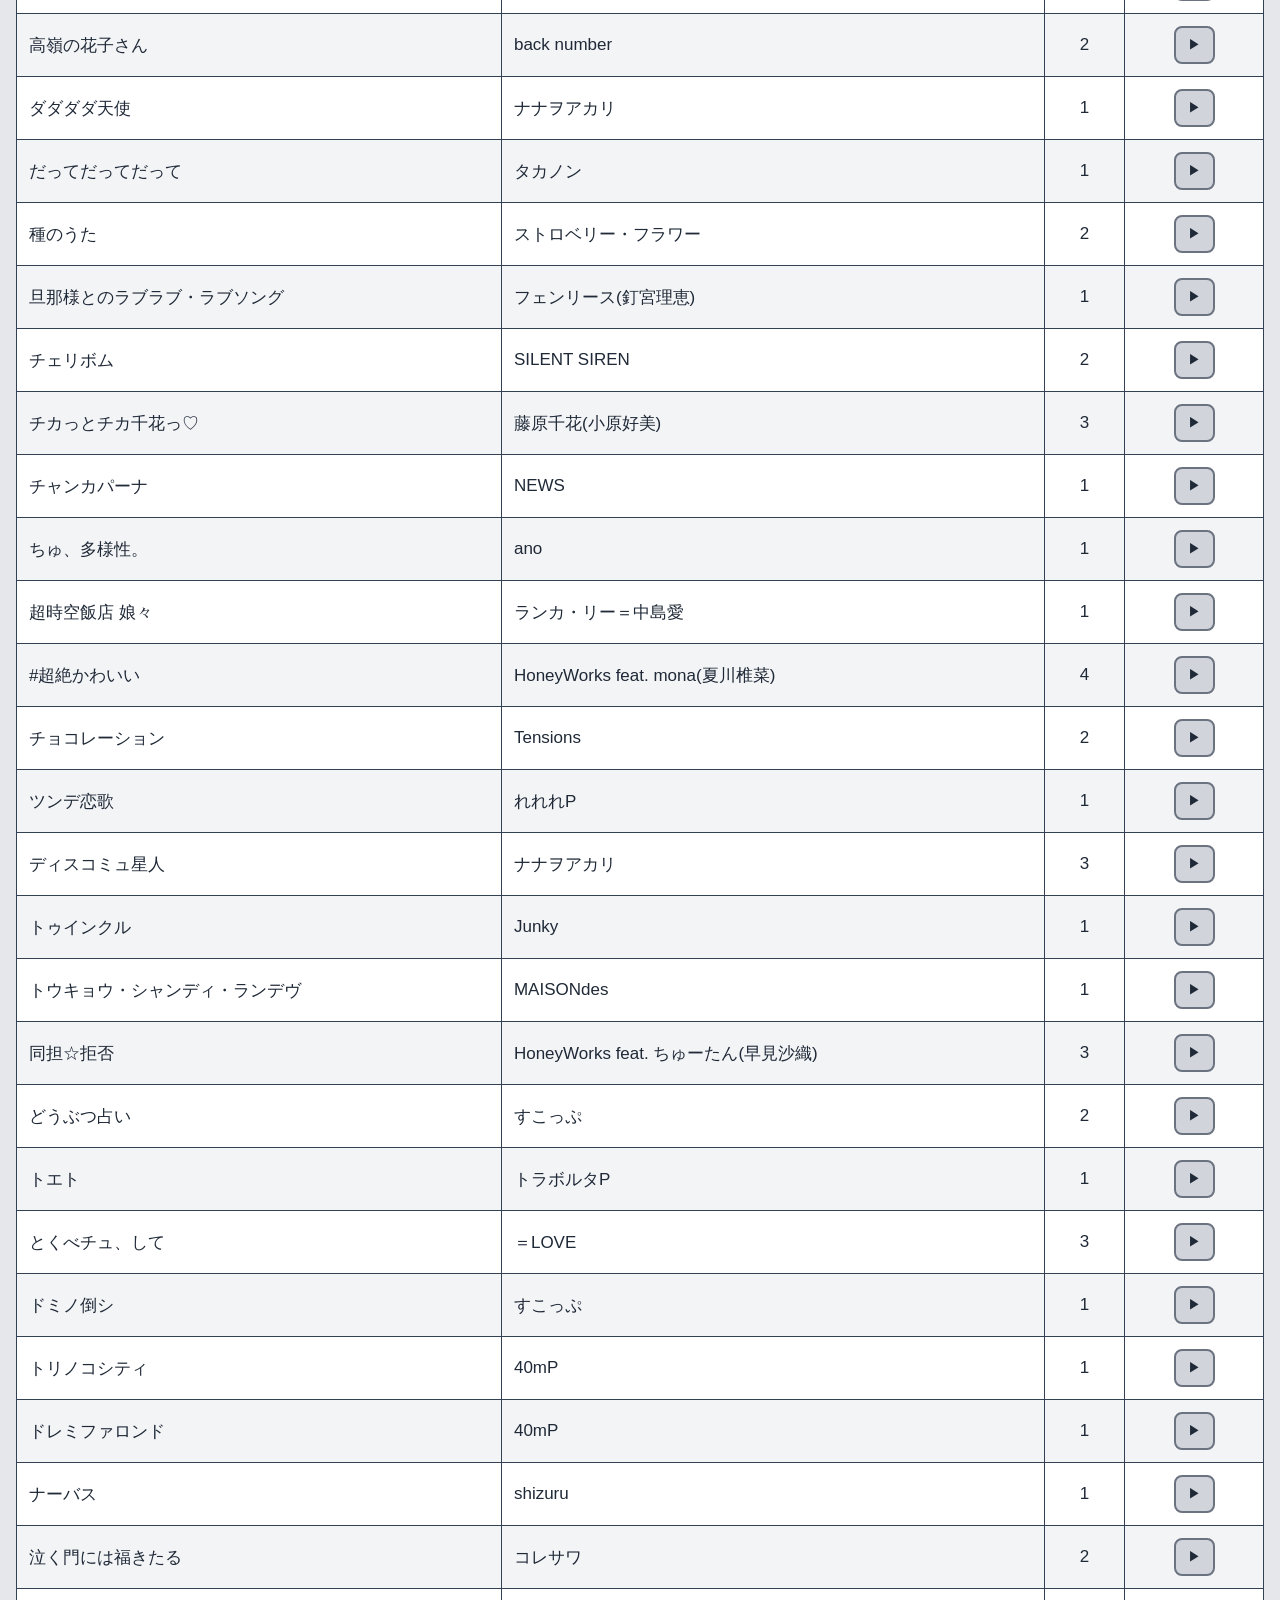
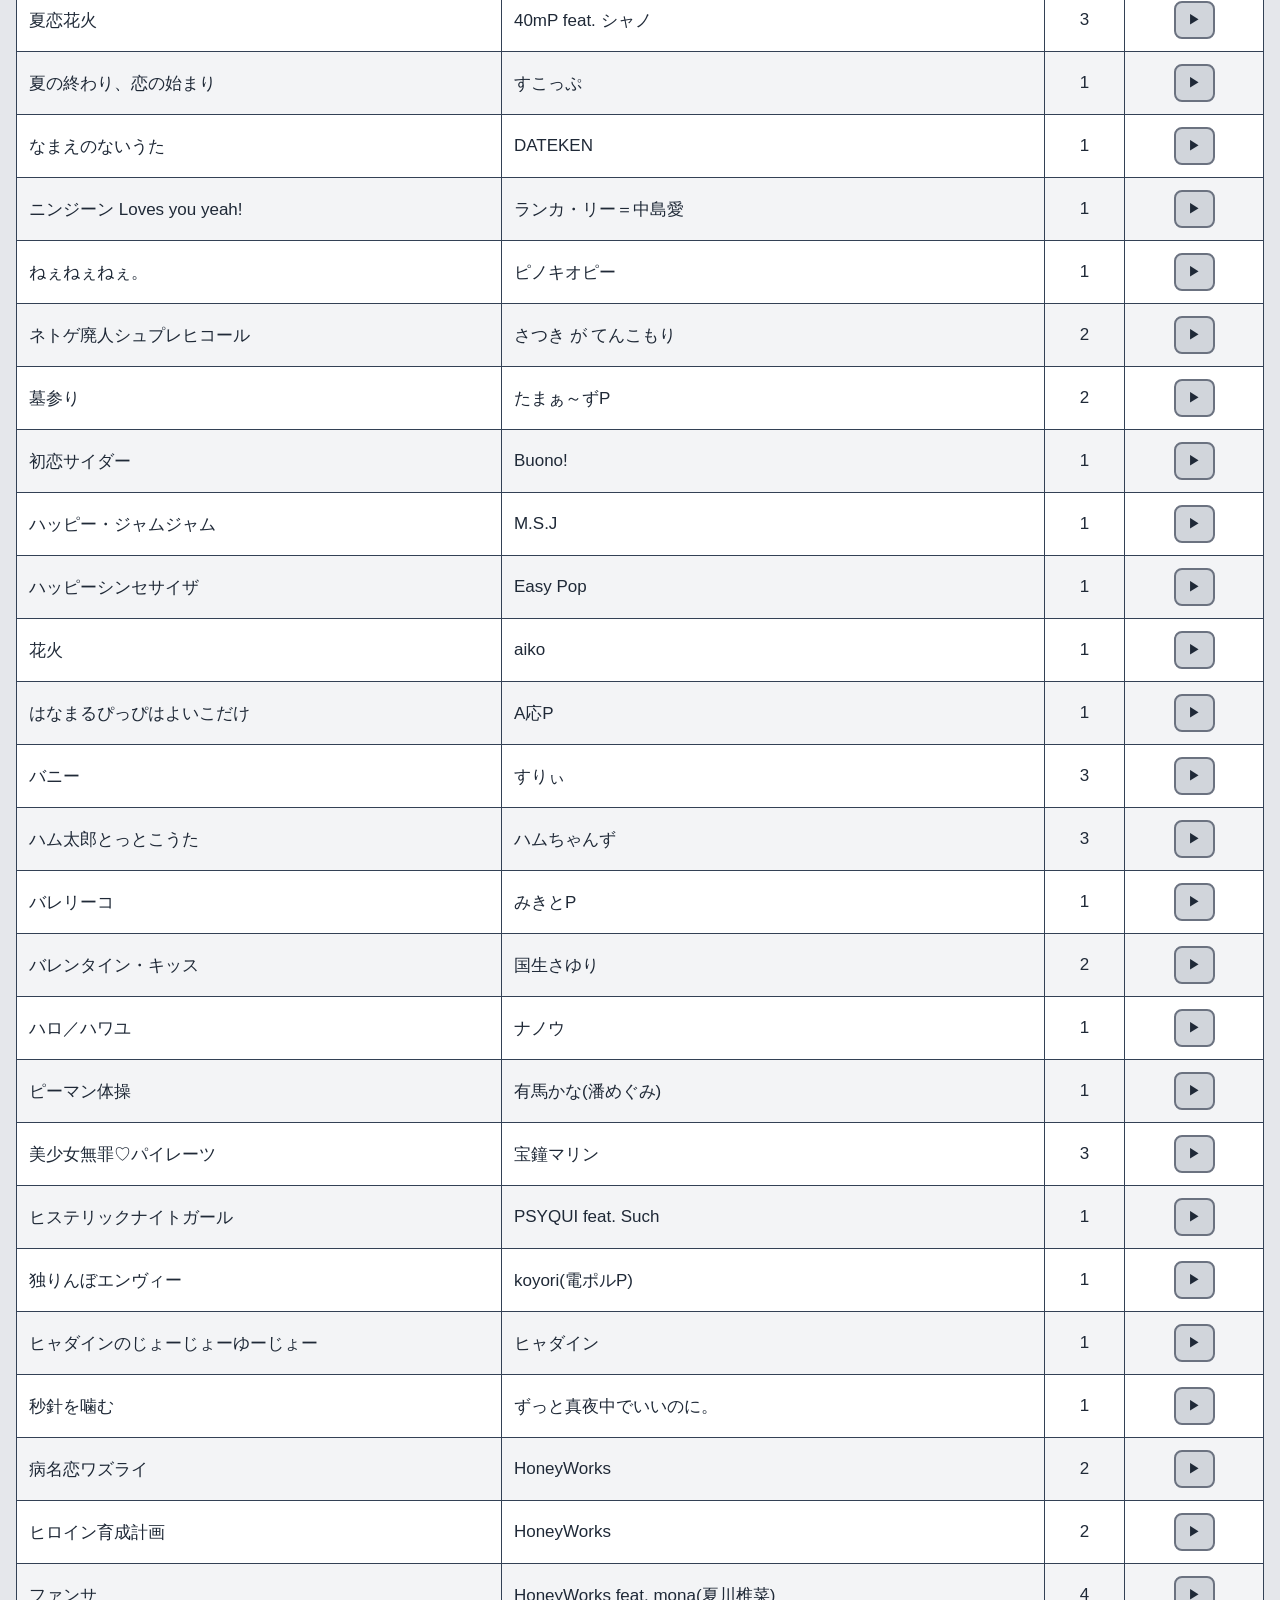
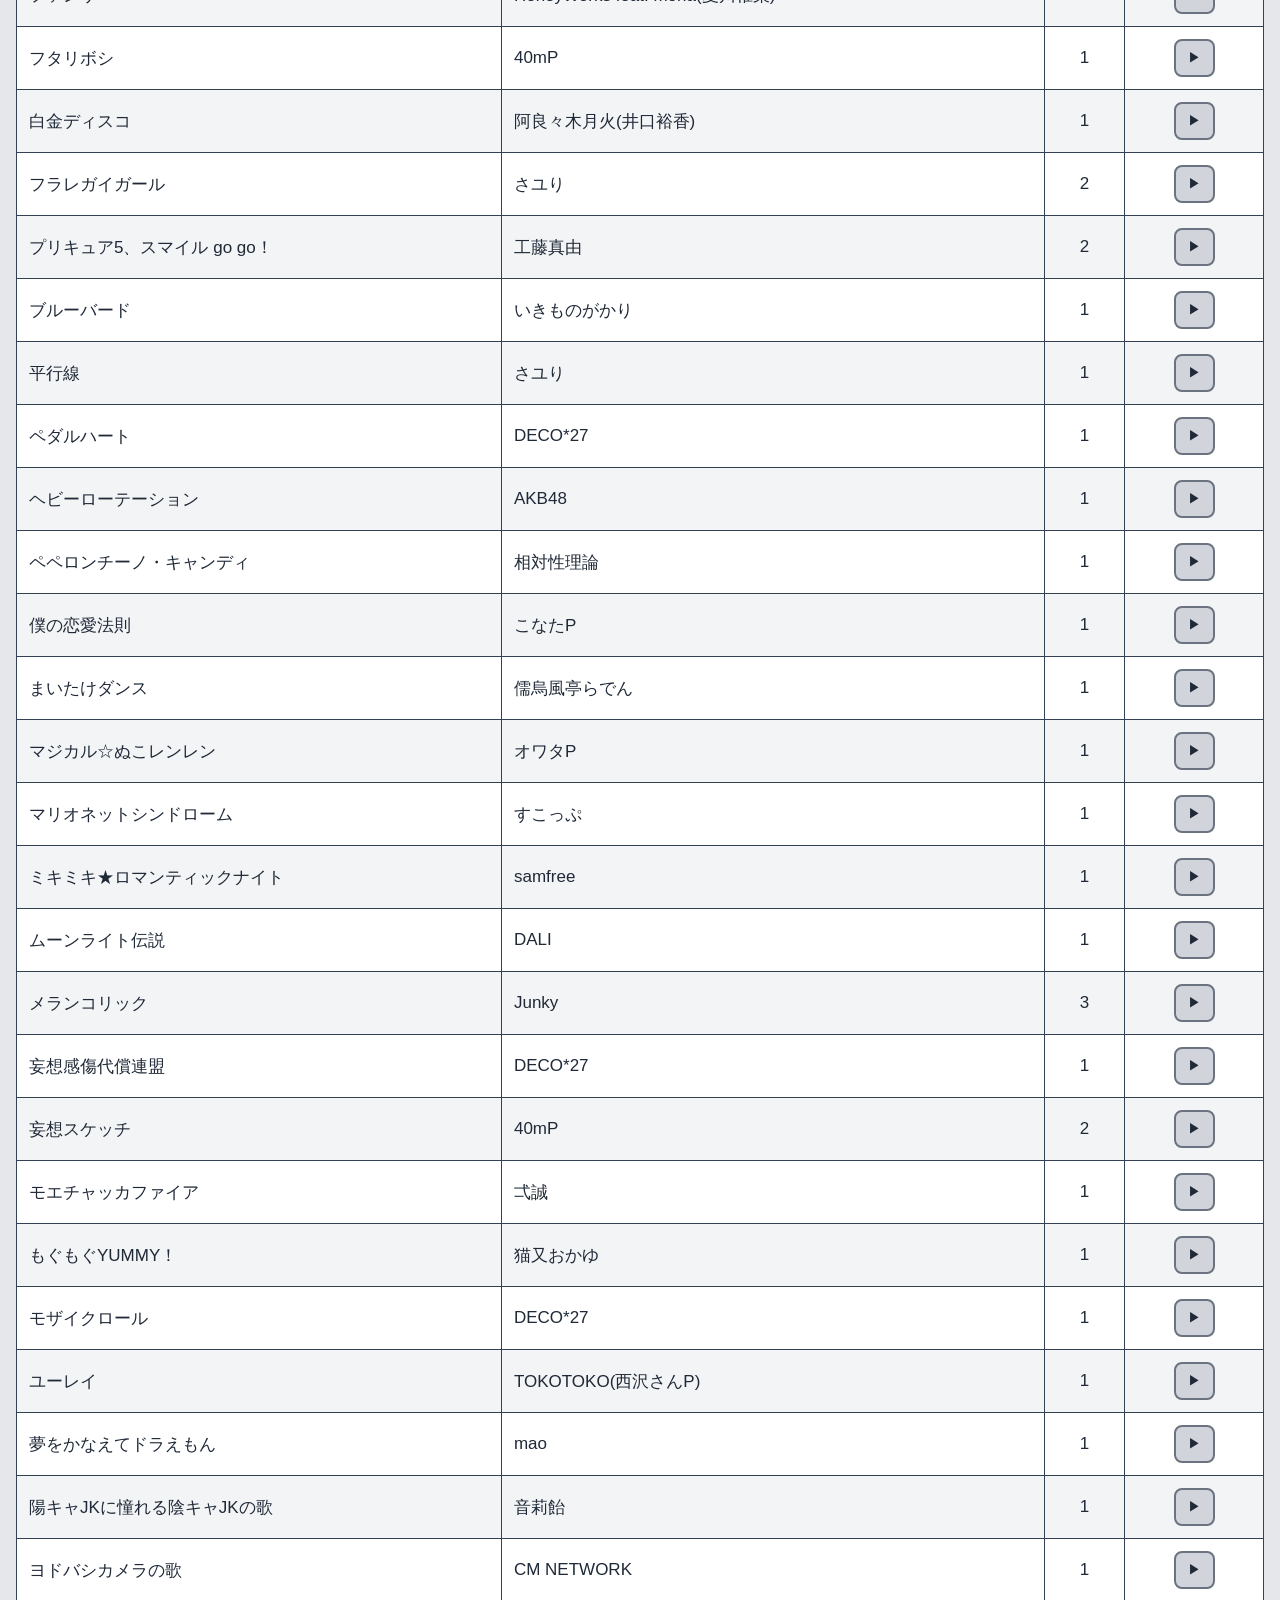
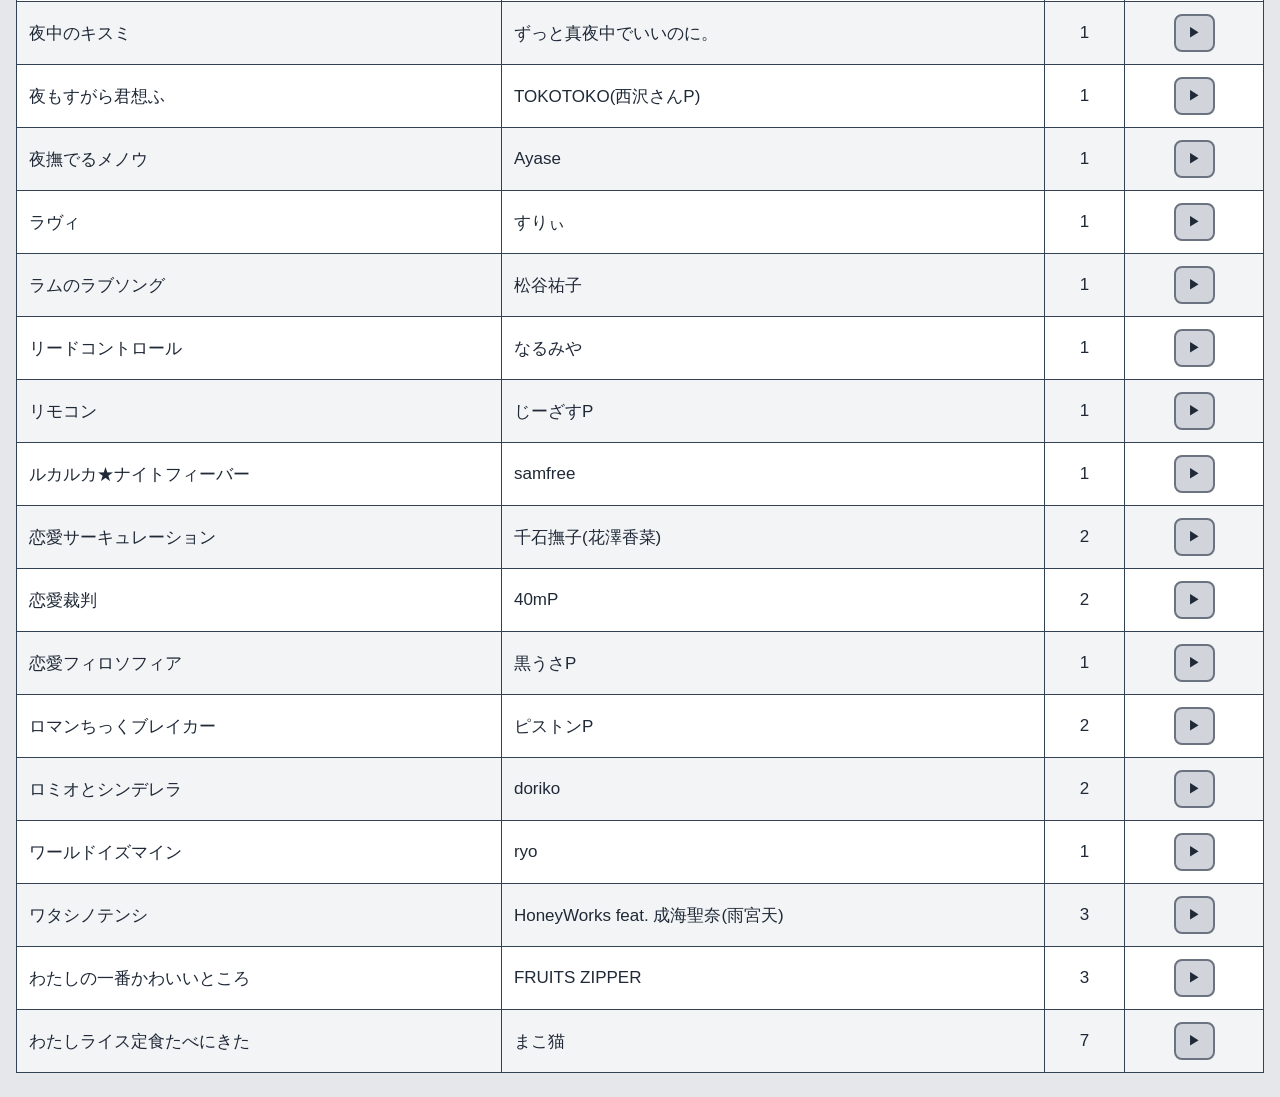
<file: msena/index.html>
<!DOCTYPE html>
<html lang="ja">
<head>
<base href="./">
<meta charset="UTF-8">
<title>魔城セナSongs</title>
<link rel="stylesheet" href="style.css">

<link rel="icon" type="image/svg+xml" href="castle.svg">

<meta property="og:title" content="Song List">
<meta property="og:description" content="配信で歌った楽曲をまとめたリスト">
<meta property="og:image" content="https://list.kandk-vsongs.work/msena/og.png">
<meta property="og:url" content=https://list.kandk-vsongs.work/msena/">
<meta property="og:type" content="website">
<meta name="twitter:card" content="summary_large_image">
</head>
<body class="msena-theme">

<h1 class="page-title">🏰🎶魔城セナ　歌った曲リスト🎶🐾</h1>

<div class="tabs">
  <button class="tab-button active" onclick="showTab('songs', this)">曲一覧</button>
  <button class="tab-button" onclick="showTab('streams', this)">配信一覧</button>
  <button class="tab-button" onclick="showTab('artists', this)">アーティスト別</button>
</div>

<div id="songs" class="section">

  <div class="summary-row-wrap">
  
    <div class="summary" id="songsSummary"></div>
  
    <div class="date-filter-area">
      <div class="date-input">
        <span class="filter-label">📅期間</span>
        <input type="date" class="startDate">
        <span>〜</span>
        <input type="date" class="endDate">
      </div>
  
      <div class="quick-buttons">
        <button type="button" data-type="thisMonth">今月</button>
        <button type="button" data-type="lastMonth">先月</button>
        <button type="button" data-type="thisYear">今年</button>
        <button type="button" data-type="lastYear">去年</button>
        <button type="button" data-type="all">全期間</button>
        <button type="button">リセット</button>
      </div>
    </div>
  
  </div>

  <div class="toolbar">
    <input id="searchSongs" placeholder="曲名・アーティスト名（&でAND検索可）">
    <button id="clearSongs" class="clear-btn">クリア</button>
  
    <div class="search-options">
      <label><input type="checkbox" id="exactMatchSongs"><span>完全一致</span></label>
      <label><input type="checkbox" id="caseSensitiveSongs"><span>大文字・小文字を区別</span></label>
    </div>
    <select id="sortSongsType">
      <option value="title">曲名</option>
      <option value="artist">アーティスト</option>
      <option value="count">回数</option>
    </select>
    <select id="sortSongsOrder">
      <option value="asc">昇順</option>
      <option value="desc">降順</option>
    </select>

  </div>

  <table id="songsTable">
    <thead>
      <tr><th>曲名</th><th>アーティスト</th><th>回数</th><th>再生 (最新)</th></tr>
    </thead>
    <tbody id="songsBody"></tbody>
  </table>
</div>

<div id="streams" class="section hidden">

  <div class="summary-row-wrap">
  
    <div class="summary" id="streamsSummary"></div>
    
    <div class="date-filter-area">
      <div class="date-input">
        <span class="filter-label">📅期間</span>
        <input type="date" class="startDate">
        <span>〜</span>
        <input type="date" class="endDate">
      </div>
  
      <div class="quick-buttons">
        <button type="button" data-type="thisMonth">今月</button>
        <button type="button" data-type="lastMonth">先月</button>
        <button type="button" data-type="thisYear">今年</button>
        <button type="button" data-type="lastYear">去年</button>
        <button type="button" data-type="all">全期間</button>
        <button type="button">リセット</button>
      </div>
    </div>
  
  </div>

  <div class="toolbar">
    <input id="searchStreams" placeholder="曲名・アーティスト名（&でAND検索可）">
    <button id="clearStreams" class="clear-btn">クリア</button>
  
    <div class="search-options">
      <label><input type="checkbox" id="exactMatchStreams"><span>完全一致</span></label>
      <label><input type="checkbox" id="caseSensitiveStreams"><span>大文字・小文字を区別</span></label>
    </div>
    <select id="sortStreamsOrder">
      <option value="desc">新しい順</option>
      <option value="asc">古い順</option>
    </select>
  </div>

  <div id="streamsCount"></div>
  <div id="streamsContainer"></div>
</div>

<div id="artists" class="section hidden">

  <div class="summary-row-wrap">
  
    <div class="summary" id="artistsSummary"></div>

    <div class="date-filter-area">
      <div class="date-input">
        <span class="filter-label">📅期間</span>
        <input type="date" class="startDate">
        <span>〜</span>
        <input type="date" class="endDate">
      </div>
  
      <div class="quick-buttons">
        <button type="button" data-type="thisMonth">今月</button>
        <button type="button" data-type="lastMonth">先月</button>
        <button type="button" data-type="thisYear">今年</button>
        <button type="button" data-type="lastYear">去年</button>
        <button type="button" data-type="all">全期間</button>
        <button type="button">リセット</button>
      </div>
    </div>

  </div>
  
  <div class="toolbar">
    <input id="searchArtists" placeholder="曲名・アーティスト名（&でAND検索可）">
    <button id="clearArtists" class="clear-btn">クリア</button>
  
    <div class="search-options">
      <label><input type="checkbox" id="exactMatchArtists"><span>完全一致</span></label>
      <label><input type="checkbox" id="caseSensitiveArtists"><span>大文字・小文字を区別</span></label>
    </div>
    <select id="sortArtistsType">
      <option value="name">アーティスト名</option>
      <option value="count">曲数</option>
    </select>

    <select id="sortArtistsOrder">
      <option value="asc">昇順</option>
      <option value="desc">降順</option>
    </select>

  </div>

  <table id="artistsTable">
  
    <colgroup>
      <col style="width:15%">
      <col style="width:85%">
    </colgroup>
  
    <tbody id="artistsBody"></tbody>
  </table>
</div>

<div id="modal" class="hidden">
  <div class="modal-content">
    <div id="player"></div>
    <button onclick="closeModal()">閉じる</button>
  </div>
</div>

<script src="app.js"></script>
</body>
</html>
</file>
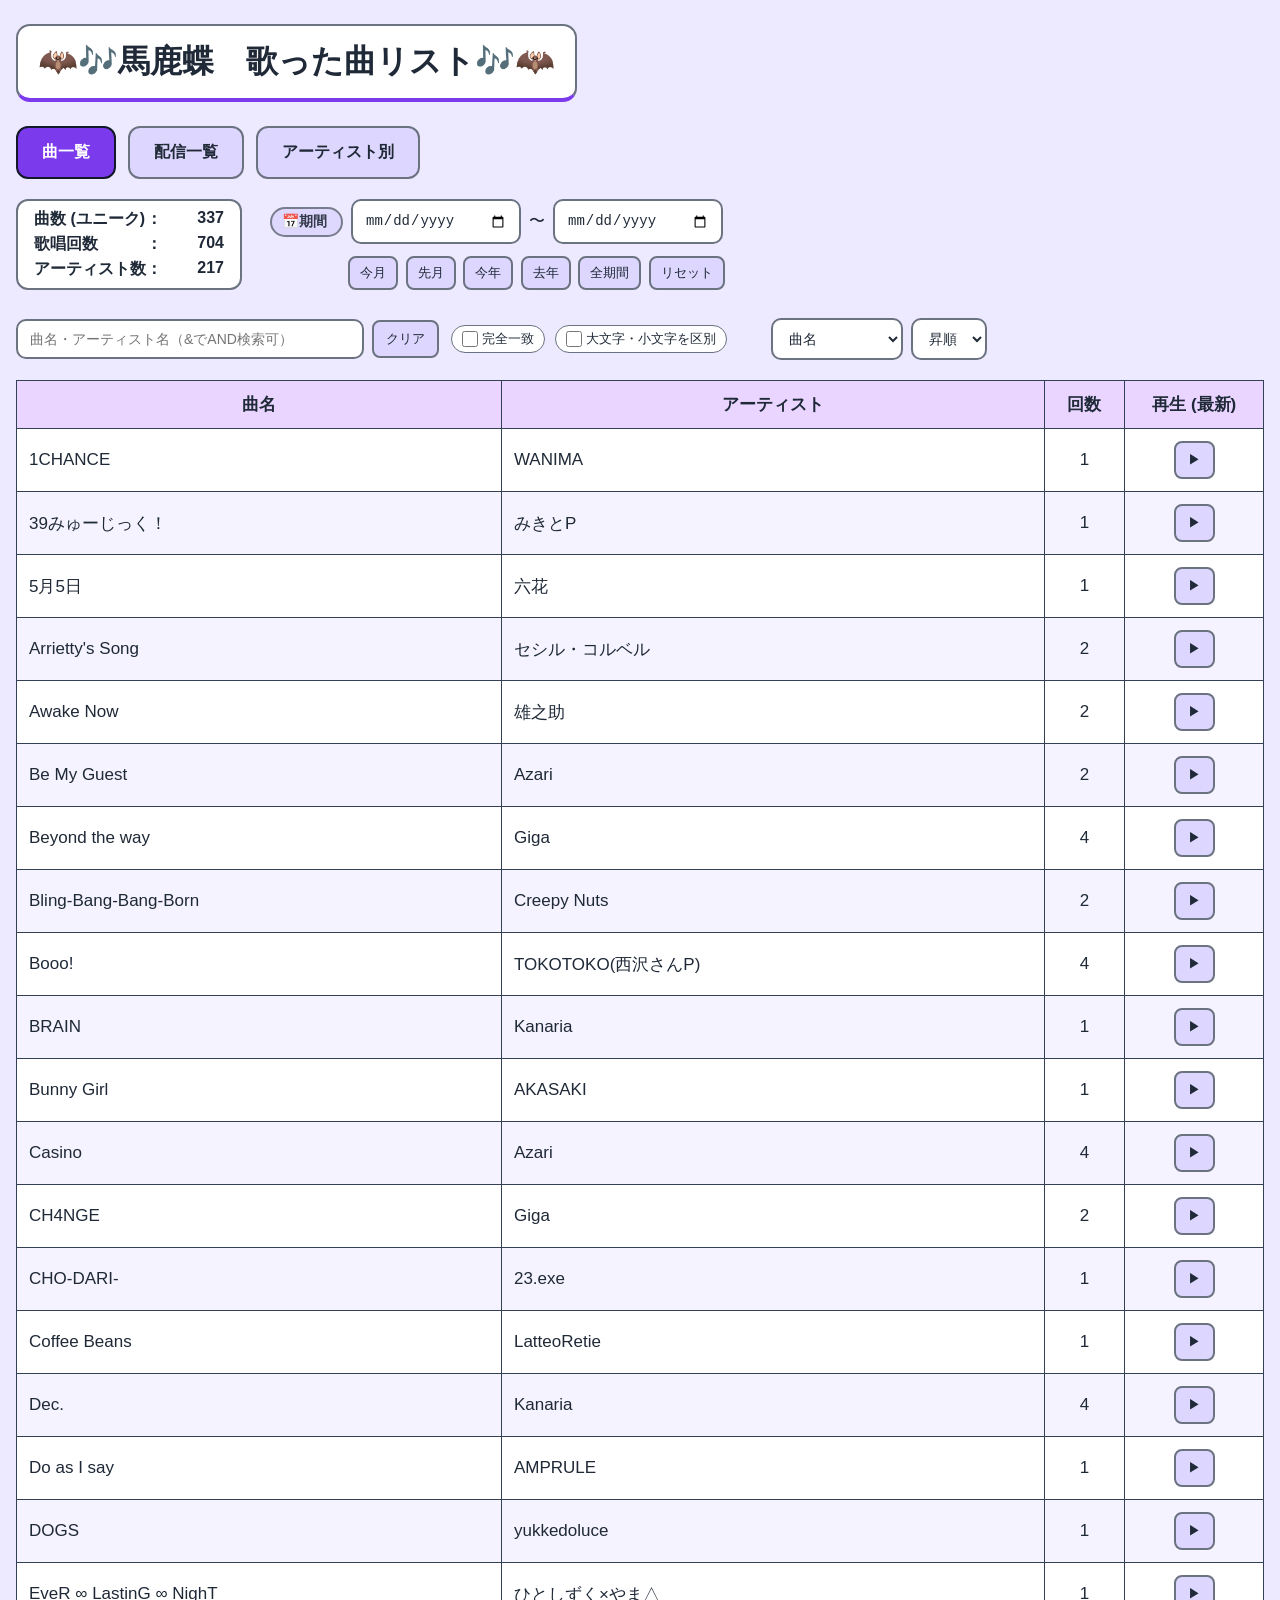
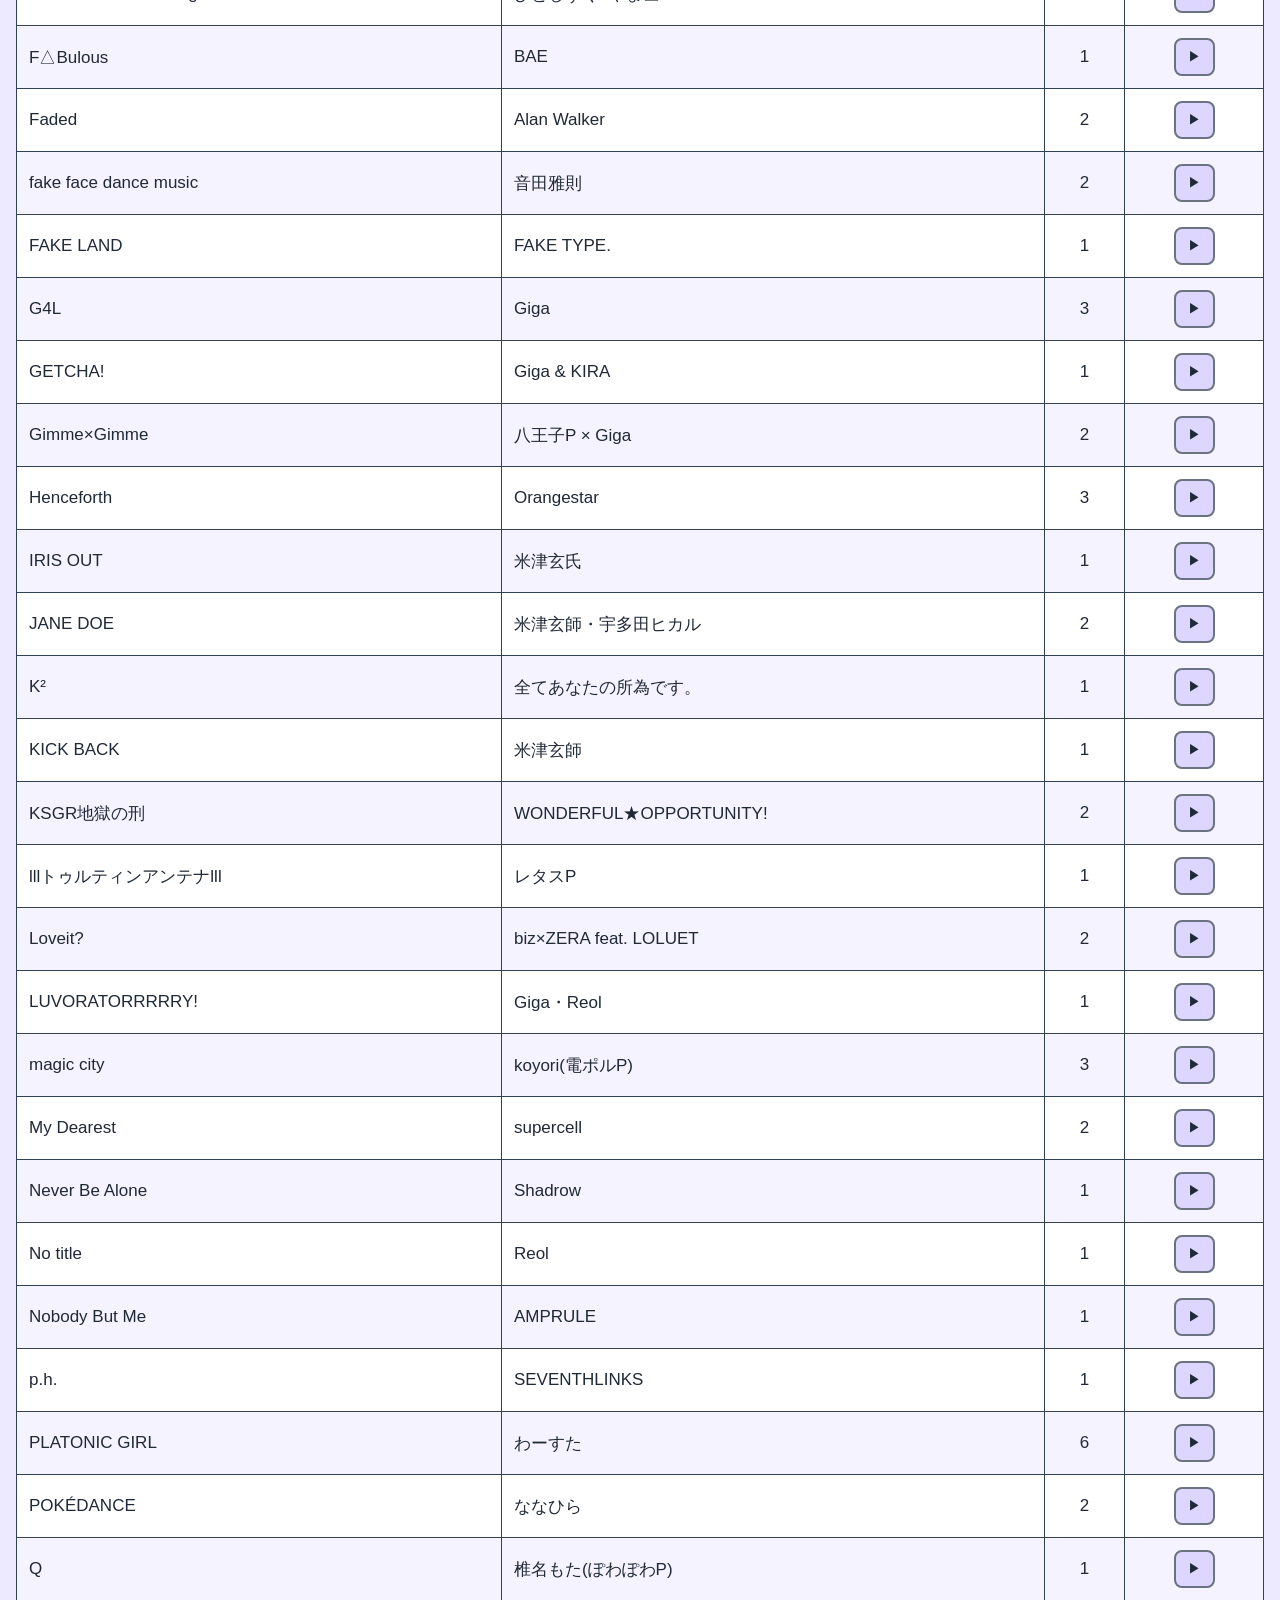
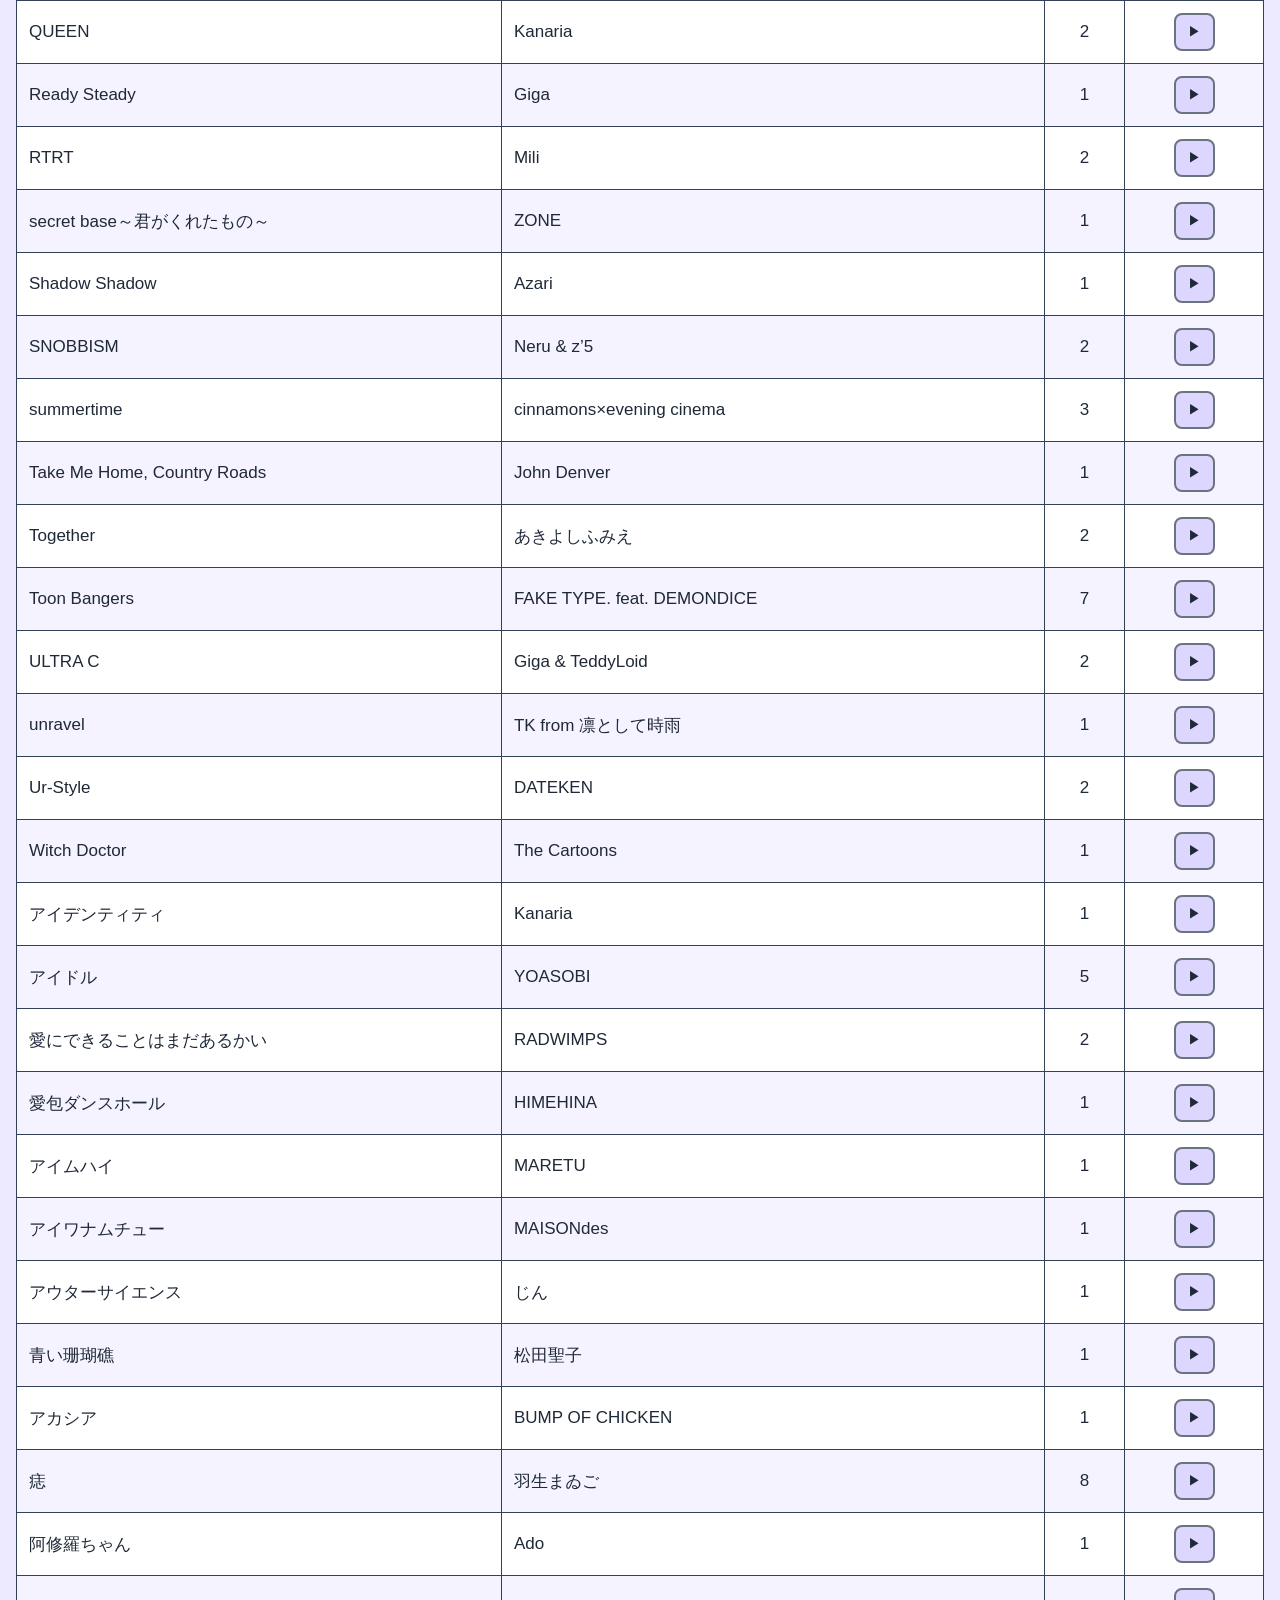
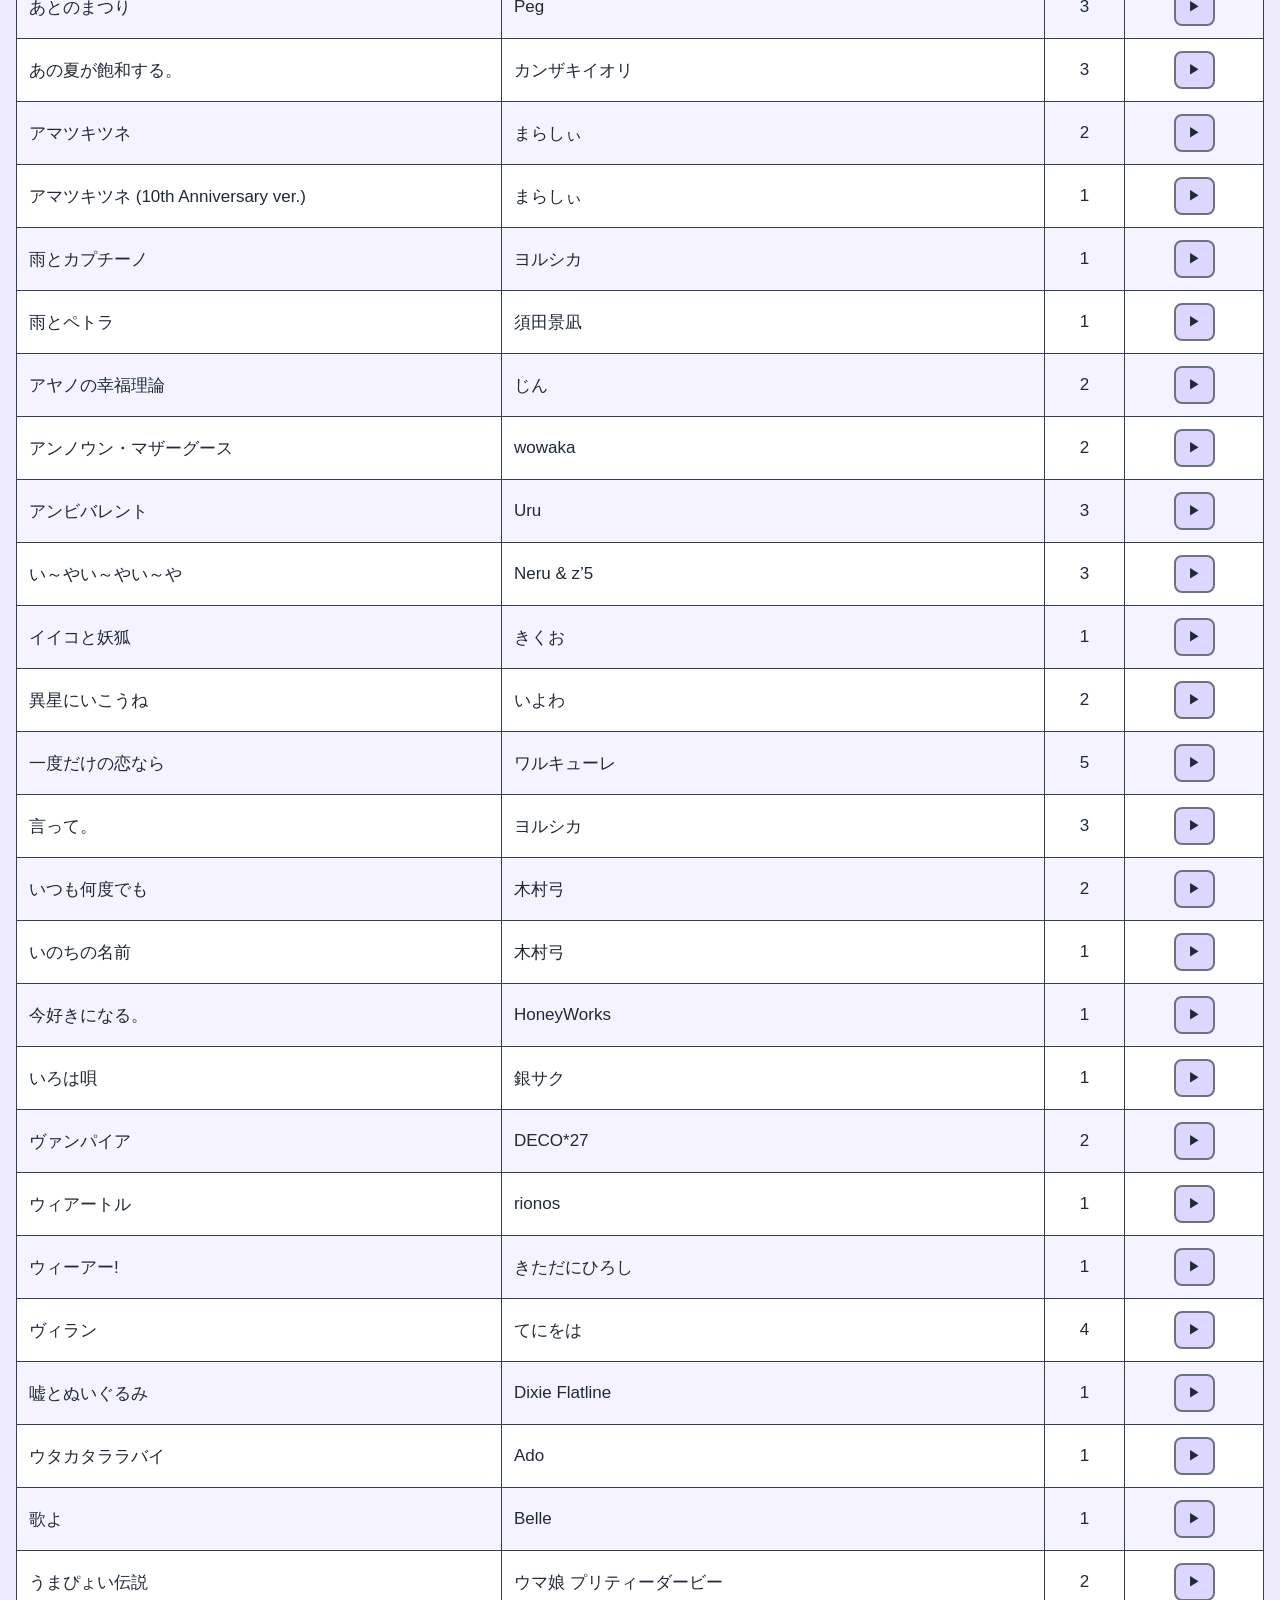
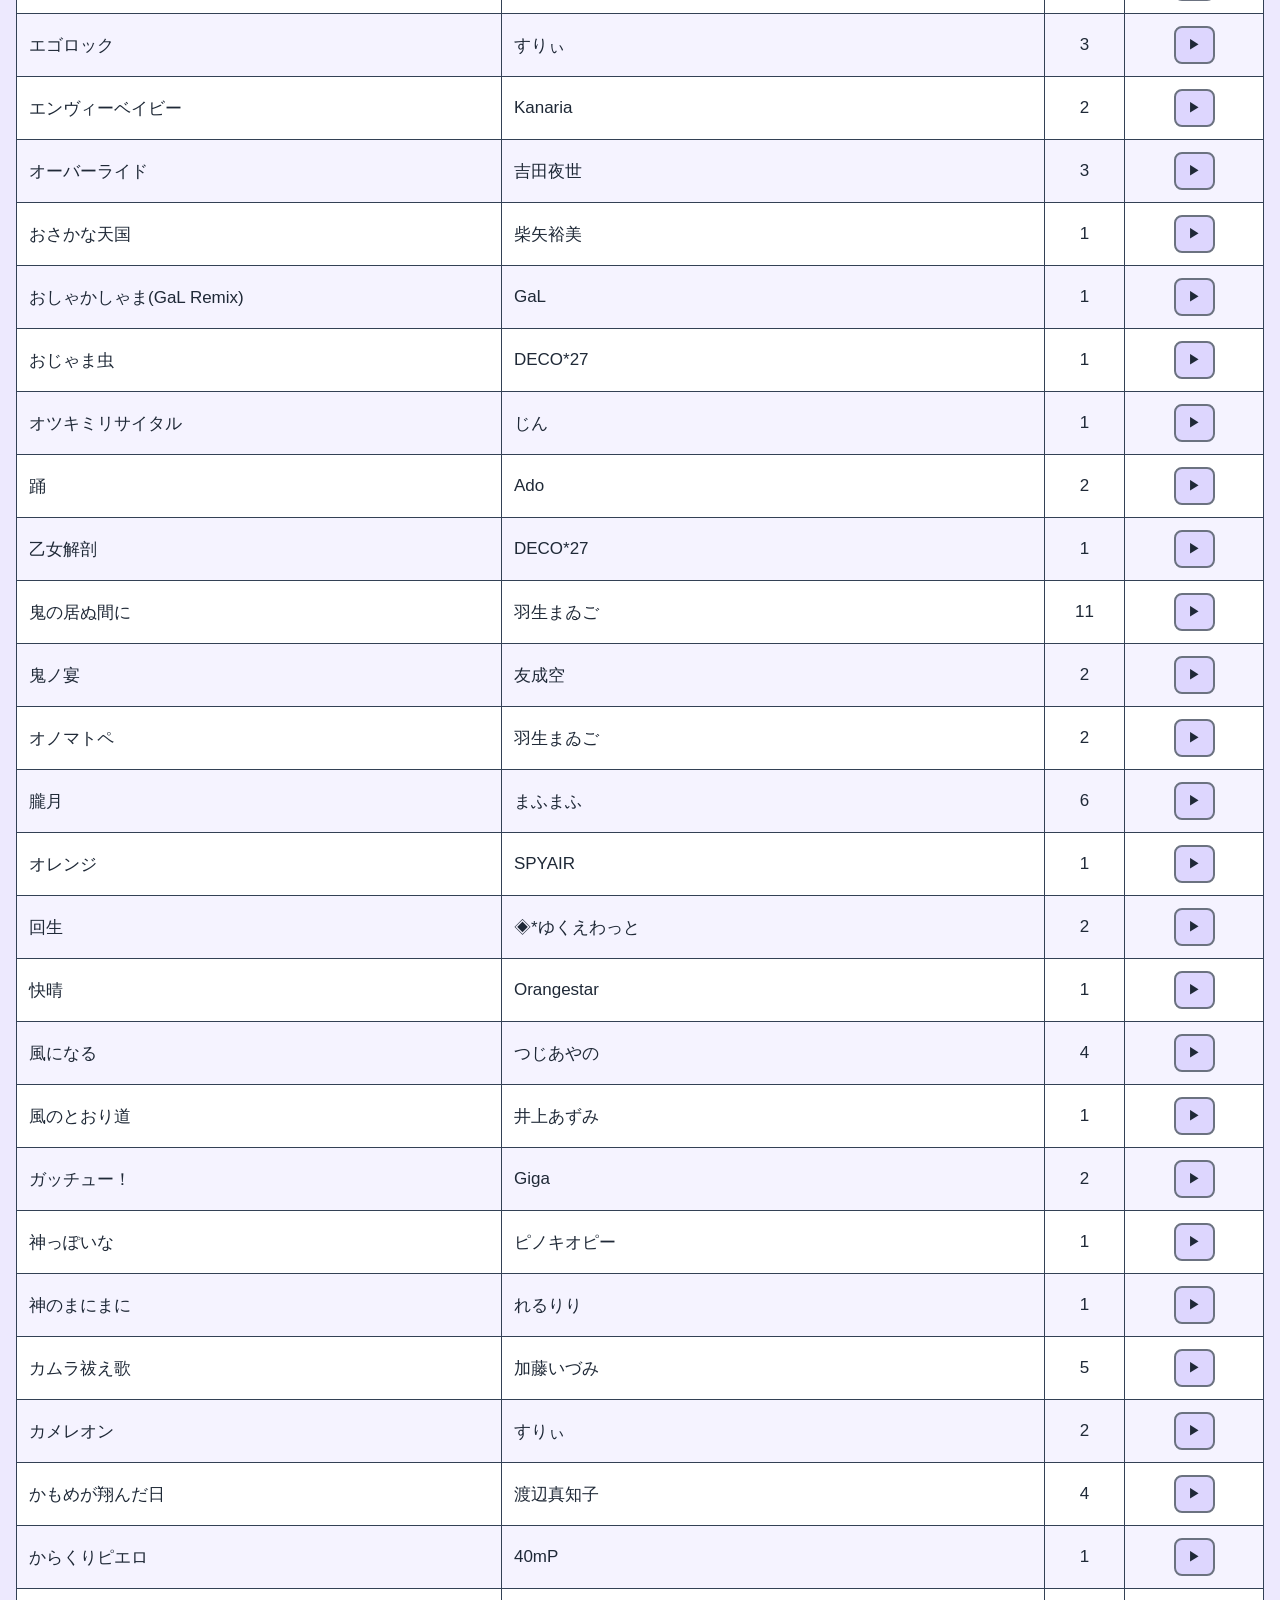
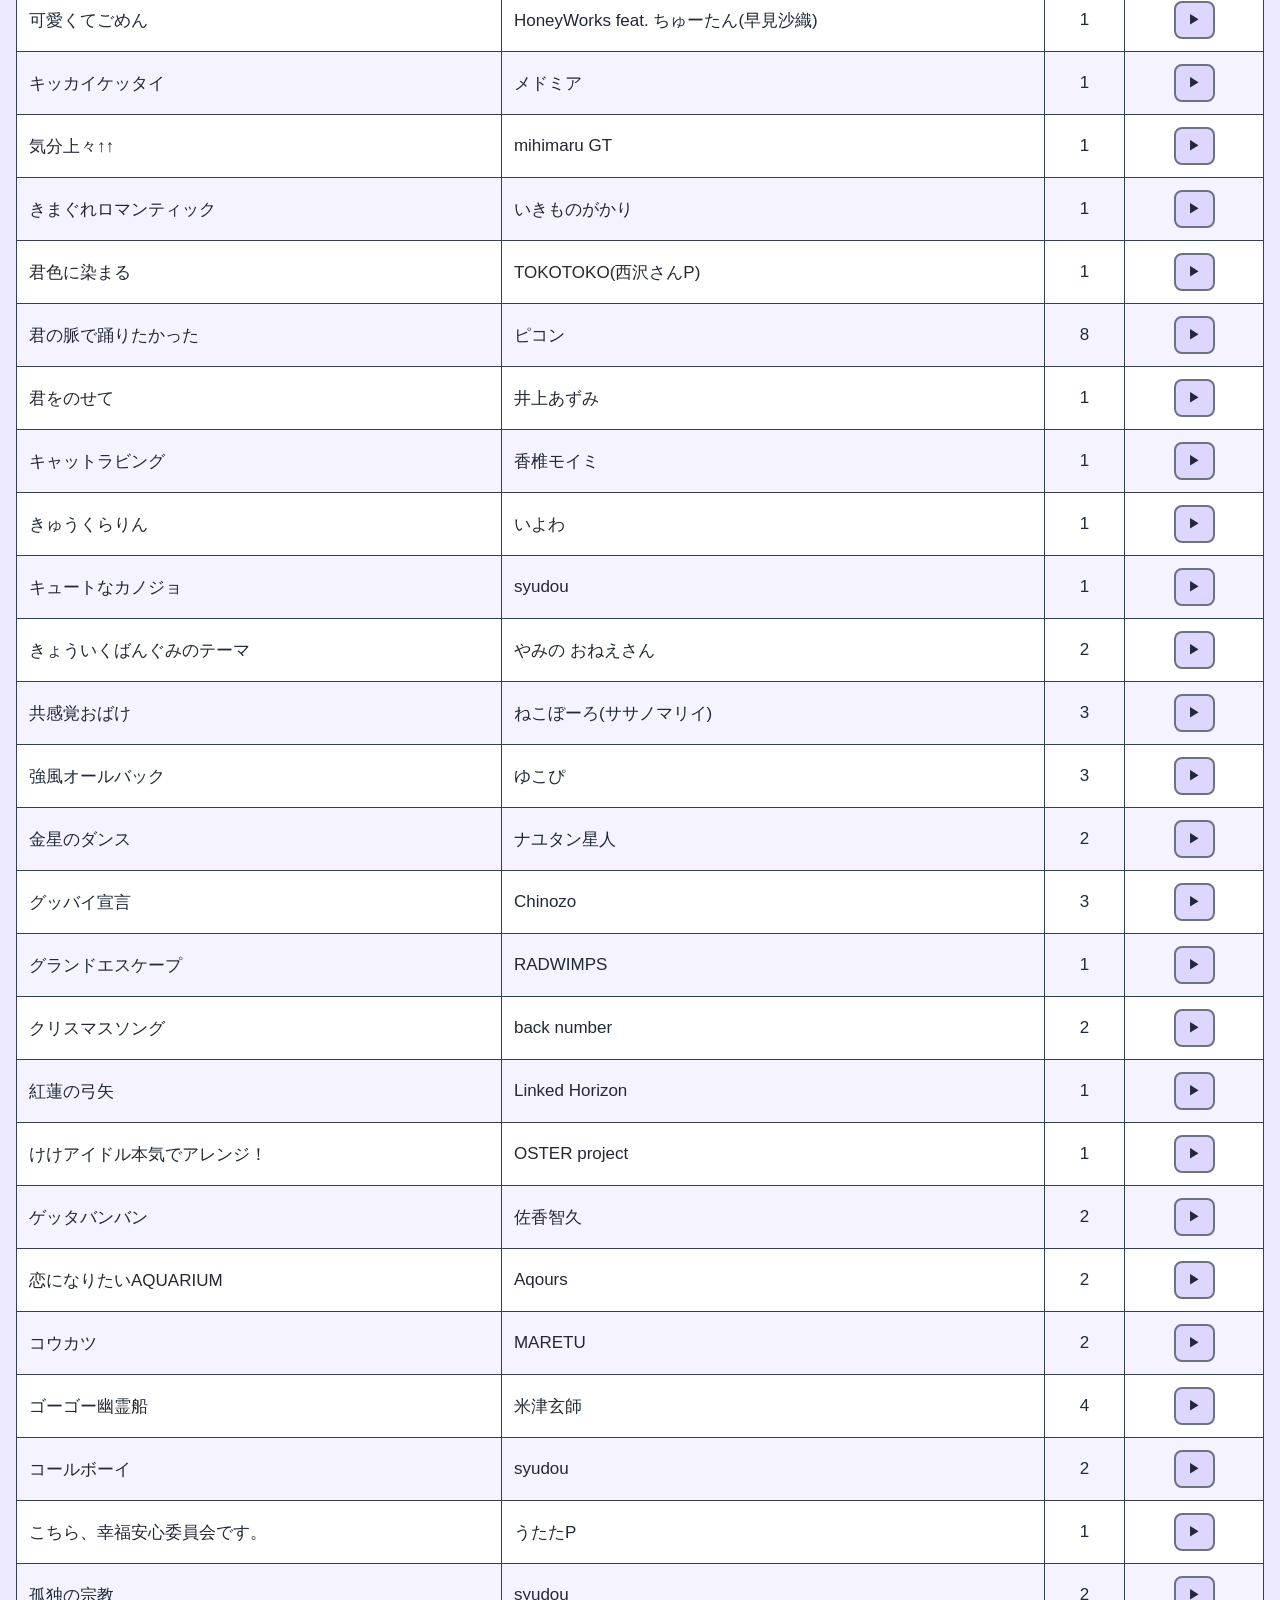
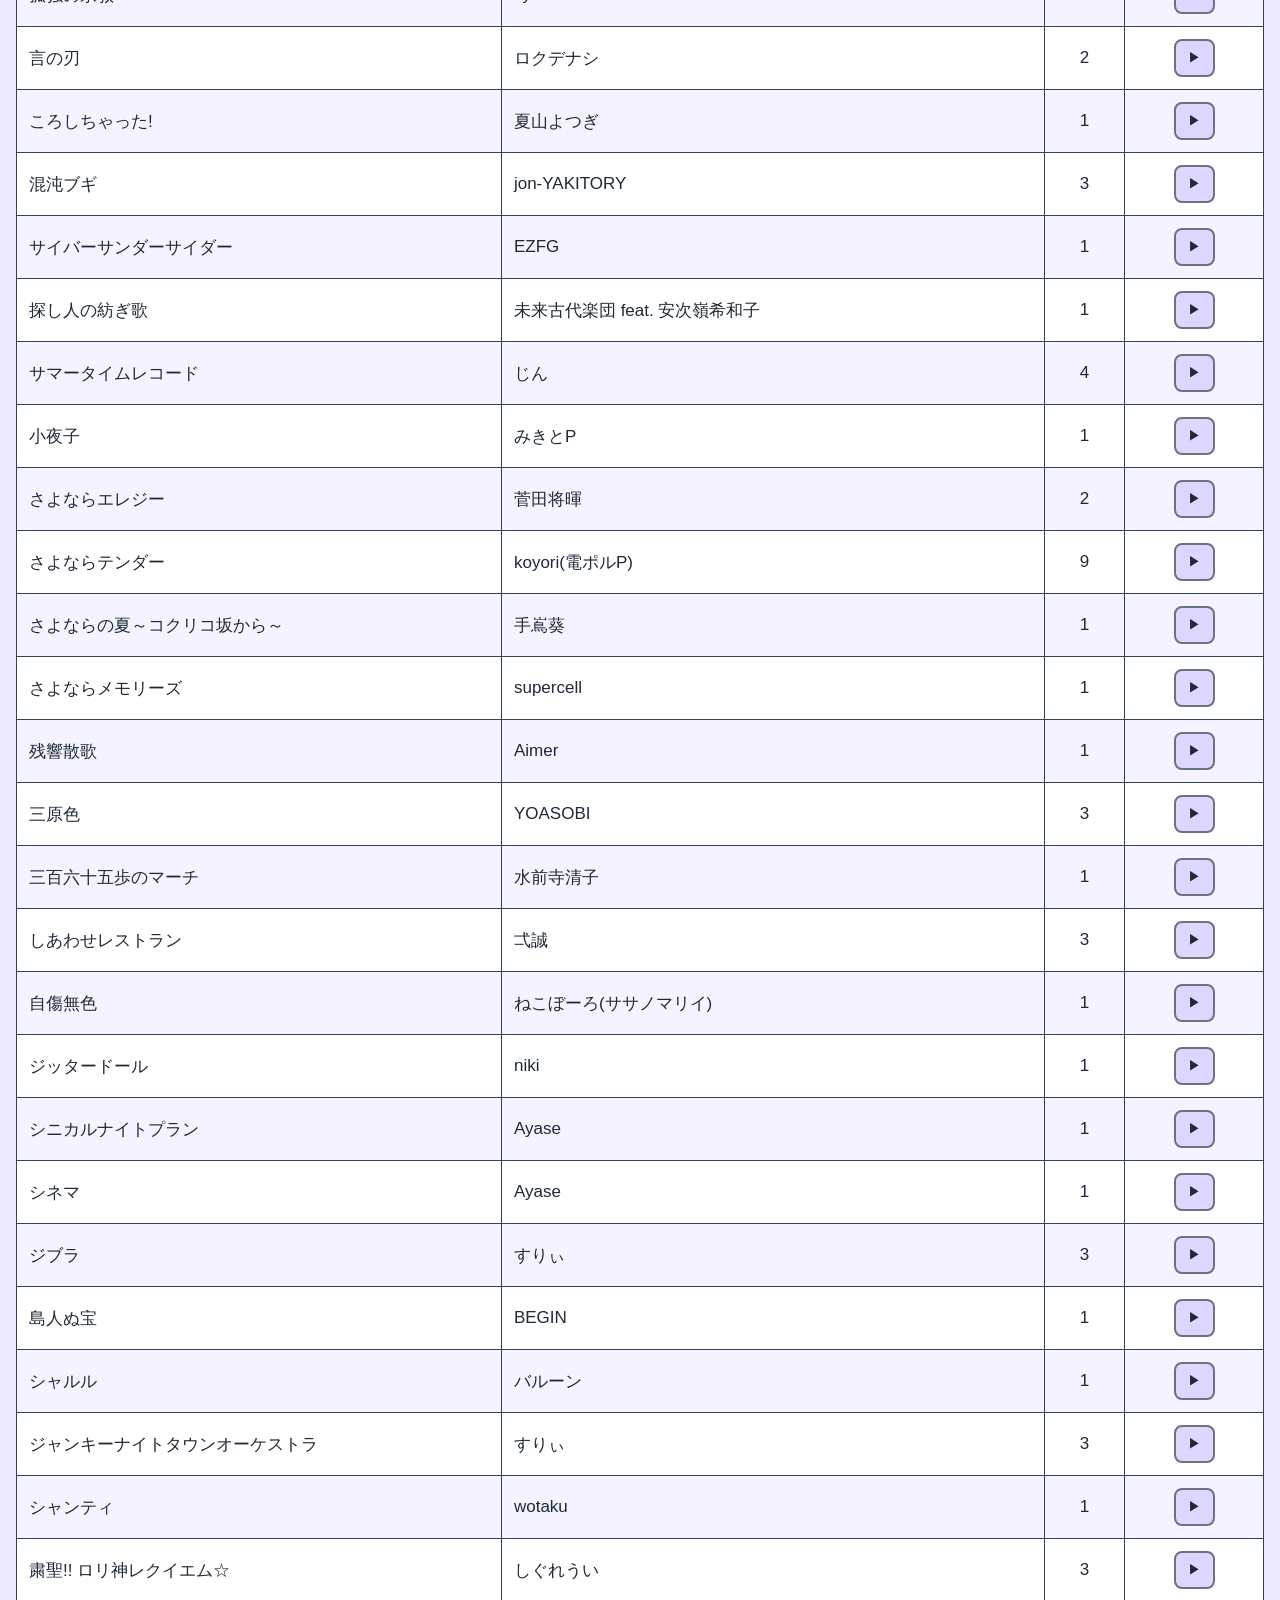
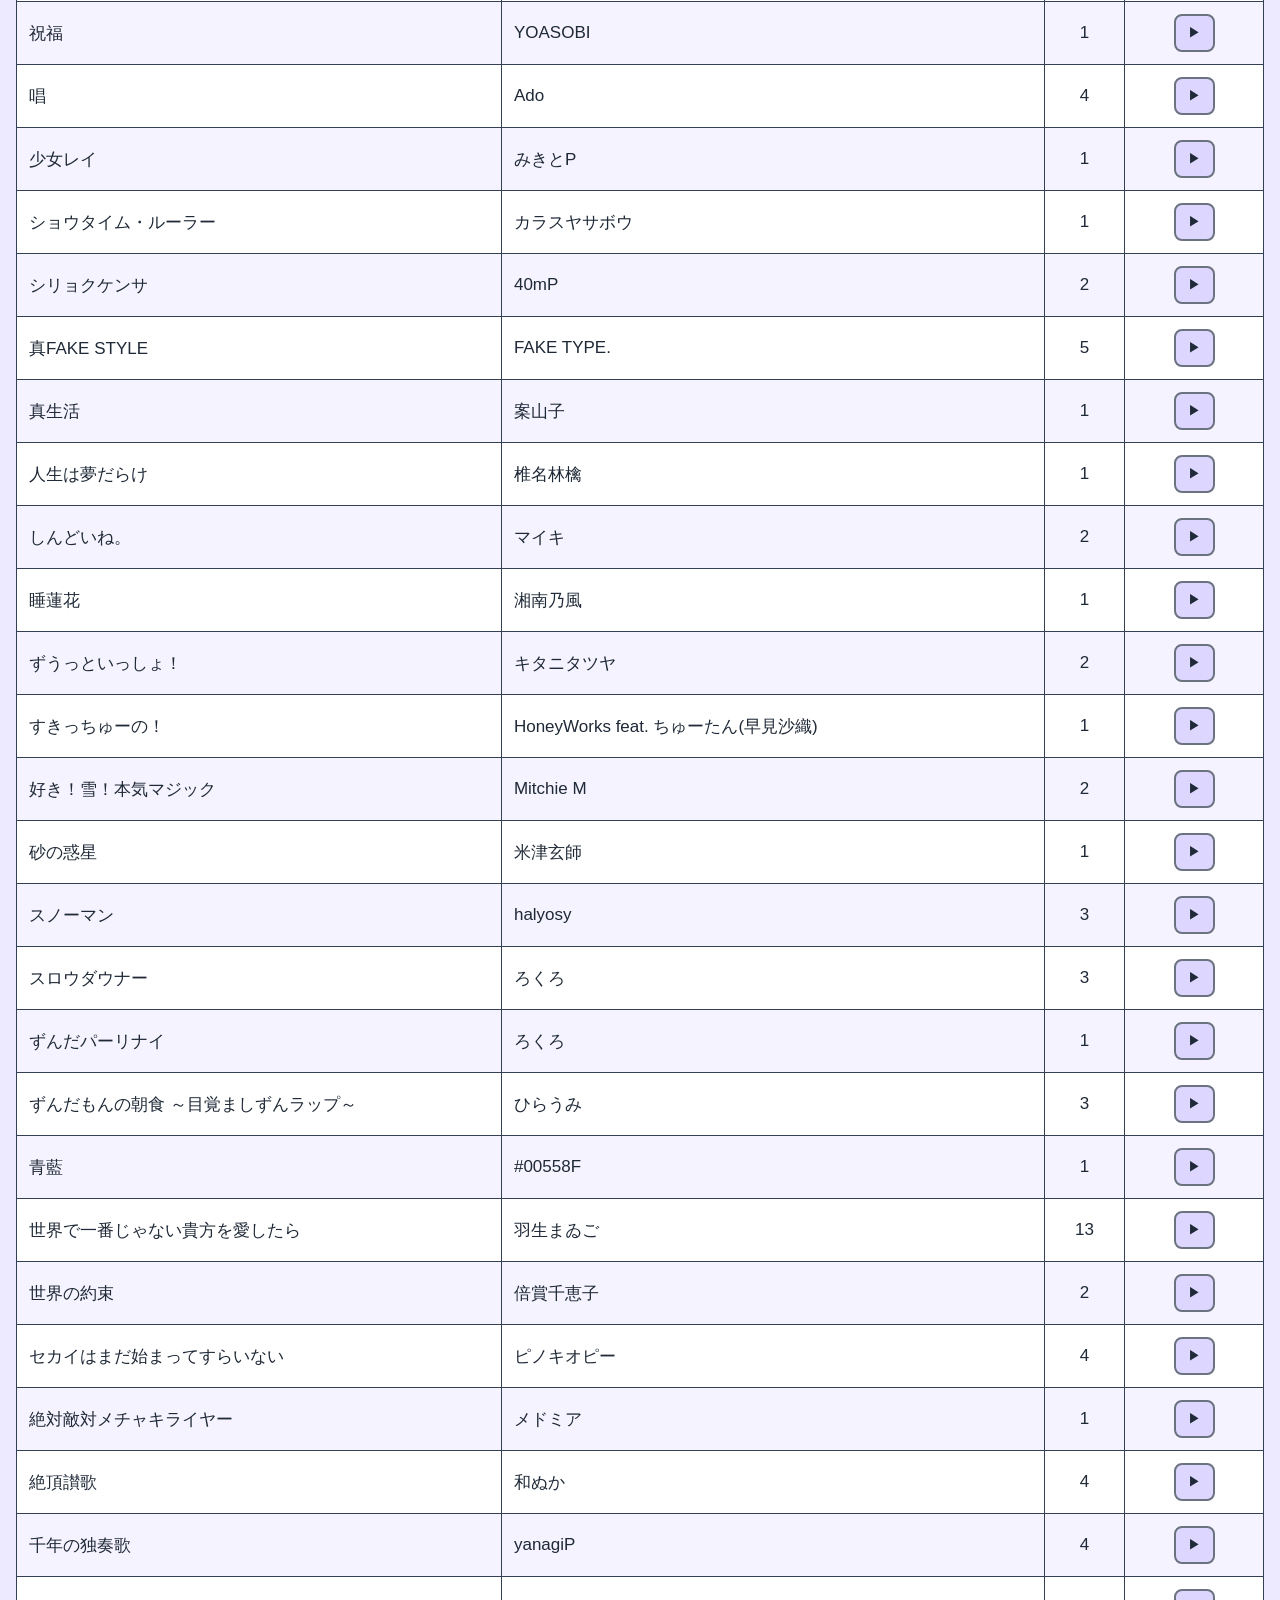
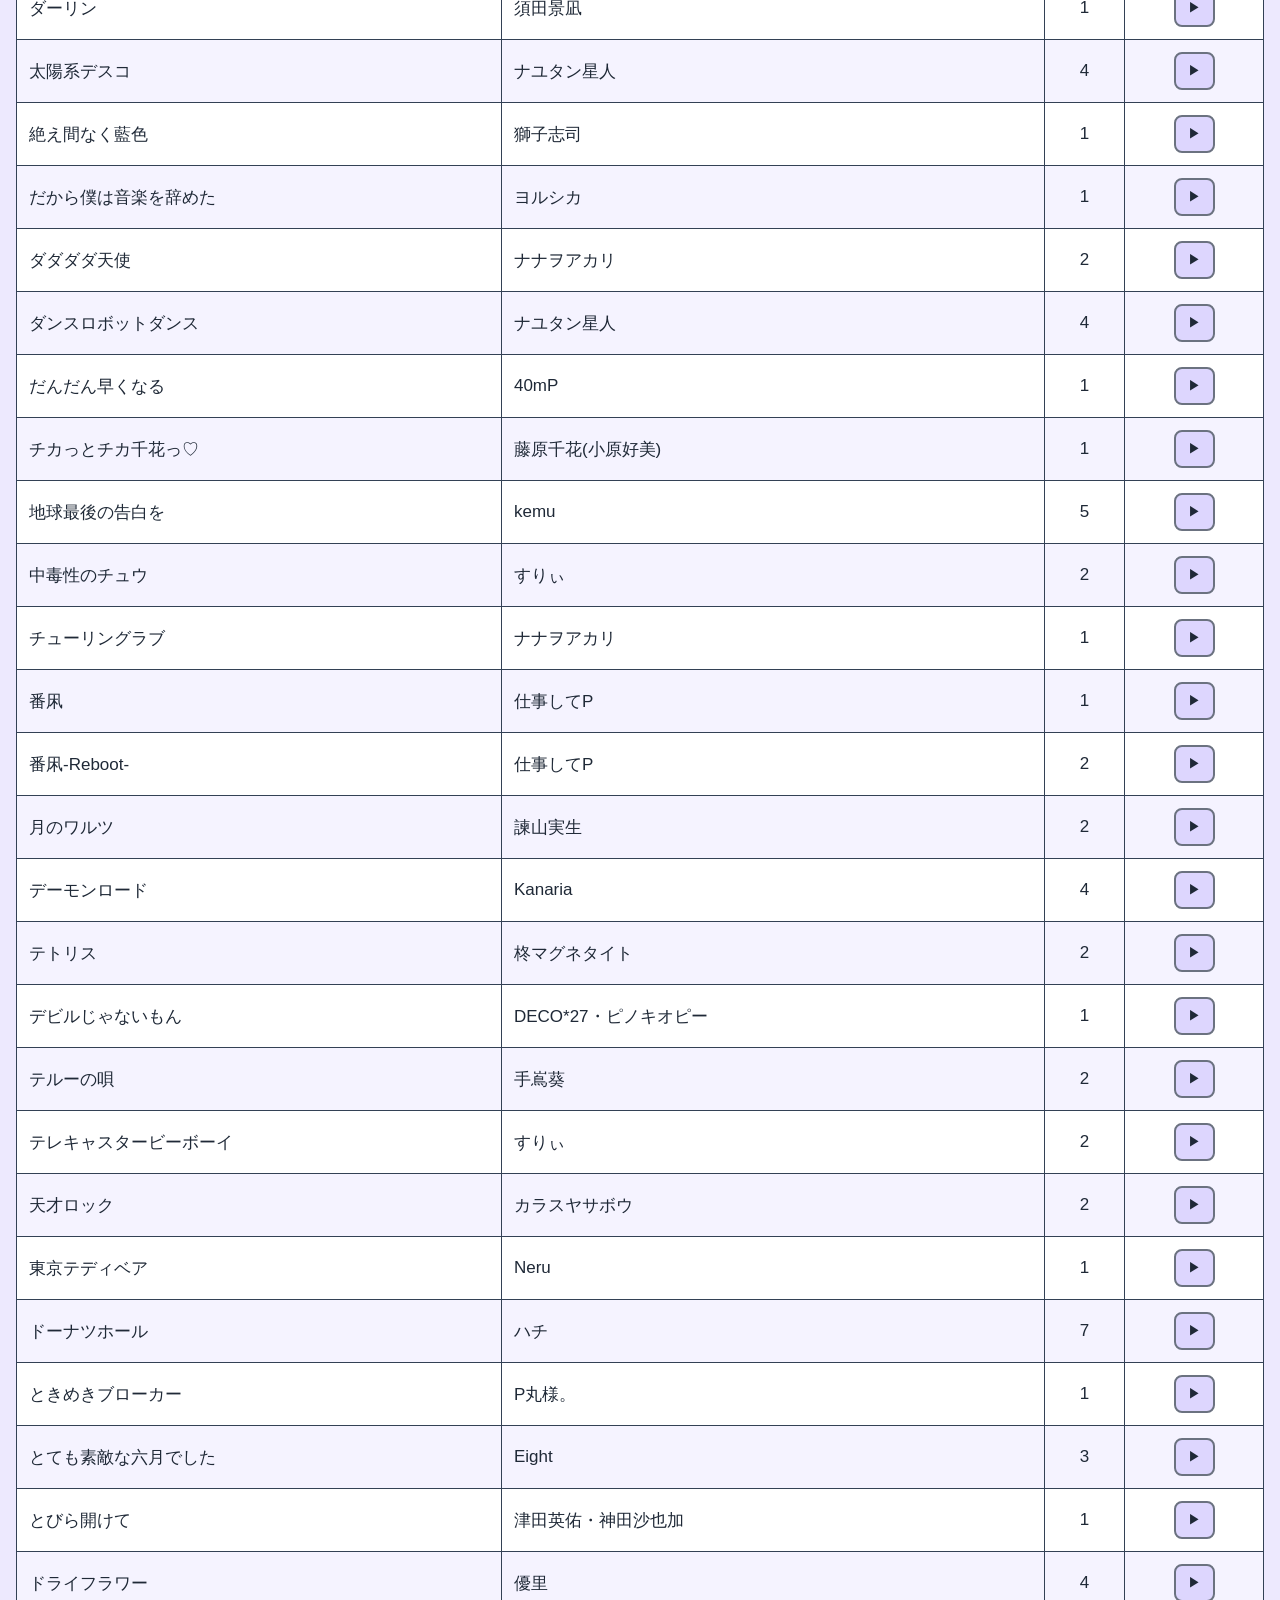
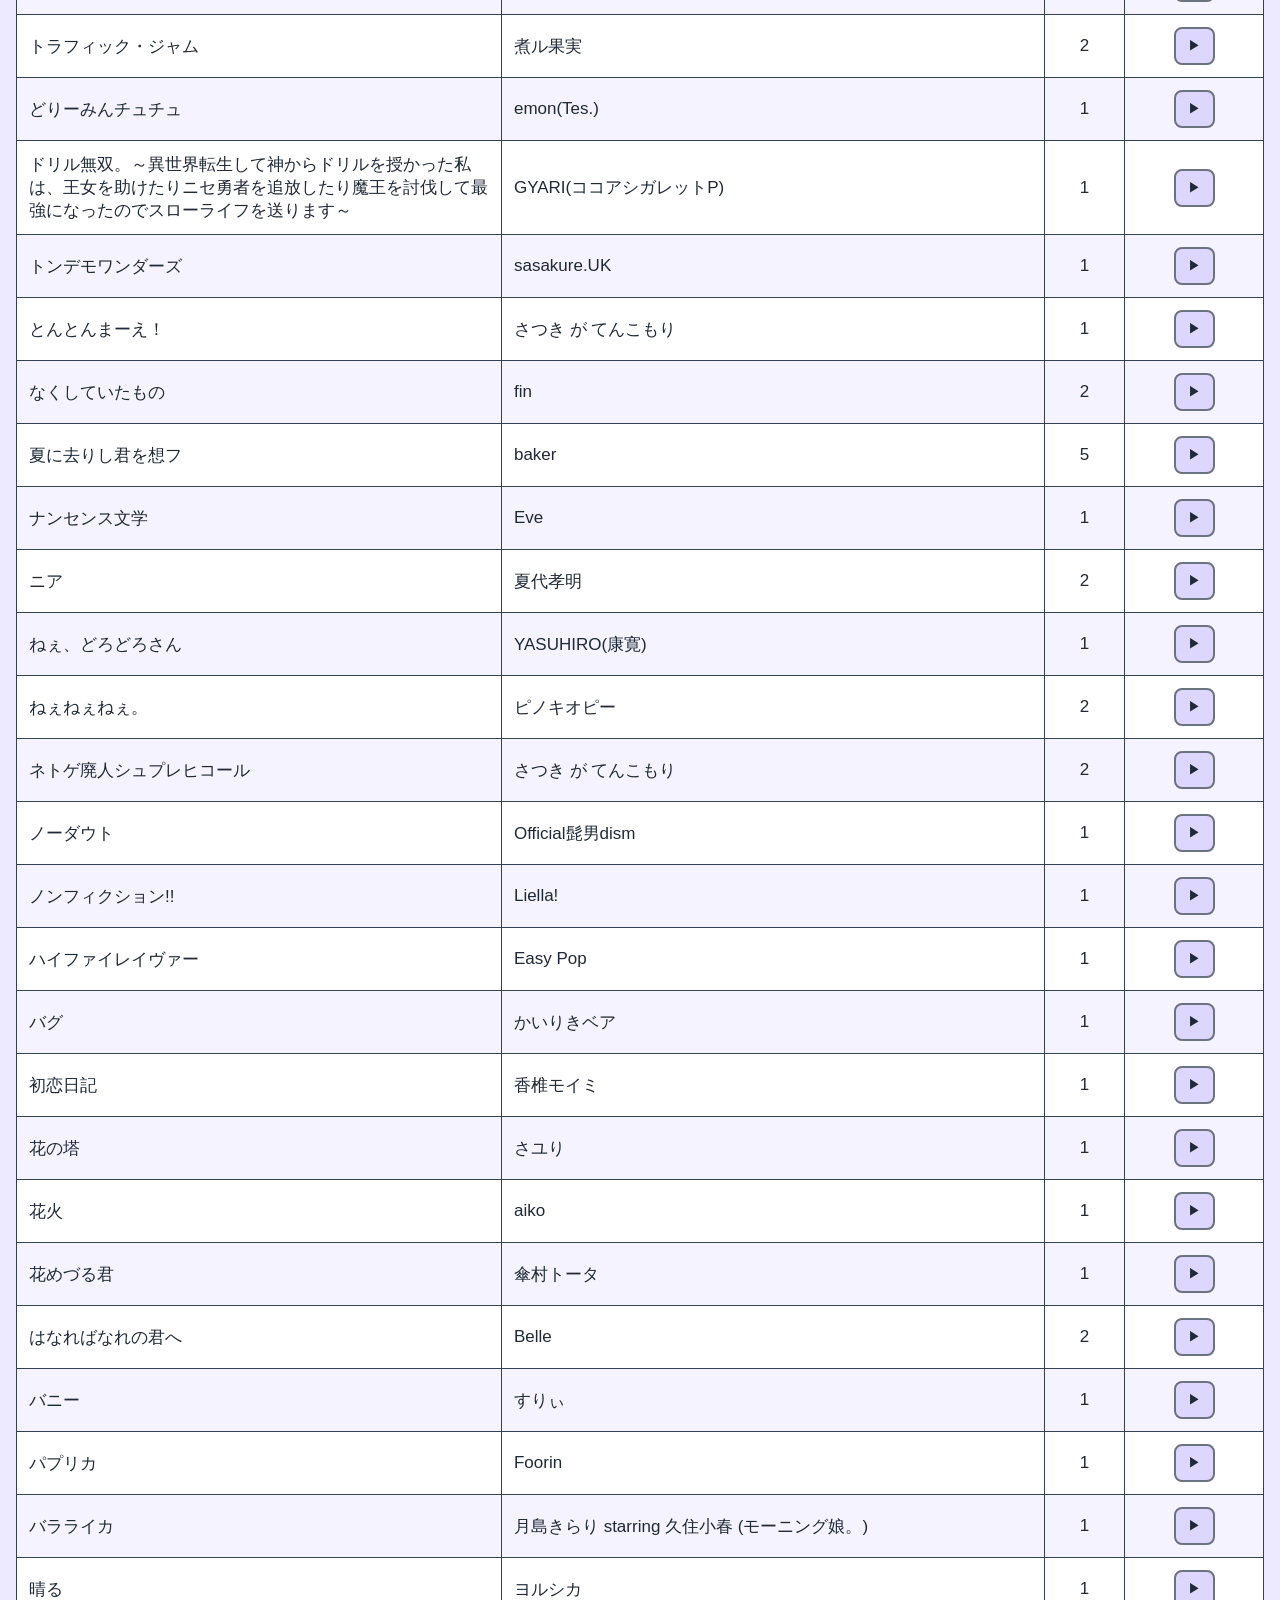
<file: otefu/index.html>
<!DOCTYPE html>
<html lang="ja">
<head>
<base href="./">
<meta charset="UTF-8">
<title>馬鹿蝶Songs</title>
<link rel="stylesheet" href="style.css">

<link rel="icon" type="image/svg+xml" href="bat.svg">

<meta property="og:title" content="Song List">
<meta property="og:description" content="配信で歌った楽曲をまとめたリスト">
<meta property="og:image" content="https://list.kandk-vsongs.work/otefu/og.png">
<meta property="og:url" content=https://list.kandk-vsongs.work/otefu/">
<meta property="og:type" content="website">
<meta name="twitter:card" content="summary_large_image">
</head>
<body class="otefu-theme">

<h1 class="page-title">🦇🎶馬鹿蝶　歌った曲リスト🎶🦇</h1>

<div class="tabs">
  <button class="tab-button active" onclick="showTab('songs', this)">曲一覧</button>
  <button class="tab-button" onclick="showTab('streams', this)">配信一覧</button>
  <button class="tab-button" onclick="showTab('artists', this)">アーティスト別</button>
</div>

<div id="songs" class="section">

  <div class="summary-row-wrap">
  
    <div class="summary" id="songsSummary"></div>
  
    <div class="date-filter-area">
      <div class="date-input">
        <span class="filter-label">📅期間</span>
        <input type="date" class="startDate">
        <span>〜</span>
        <input type="date" class="endDate">
      </div>
  
      <div class="quick-buttons">
        <button type="button" data-type="thisMonth">今月</button>
        <button type="button" data-type="lastMonth">先月</button>
        <button type="button" data-type="thisYear">今年</button>
        <button type="button" data-type="lastYear">去年</button>
        <button type="button" data-type="all">全期間</button>
        <button type="button">リセット</button>
      </div>
    </div>
  
  </div>

  <div class="toolbar">
    <input id="searchSongs" placeholder="曲名・アーティスト名（&でAND検索可）">
    <button id="clearSongs" class="clear-btn">クリア</button>
  
    <div class="search-options">
      <label><input type="checkbox" id="exactMatchSongs"><span>完全一致</span></label>
      <label><input type="checkbox" id="caseSensitiveSongs"><span>大文字・小文字を区別</span></label>
    </div>
    <select id="sortSongsType">
      <option value="title">曲名</option>
      <option value="artist">アーティスト</option>
      <option value="count">回数</option>
    </select>
    <select id="sortSongsOrder">
      <option value="asc">昇順</option>
      <option value="desc">降順</option>
    </select>

  </div>

  <table id="songsTable">
    <thead>
      <tr><th>曲名</th><th>アーティスト</th><th>回数</th><th>再生 (最新)</th></tr>
    </thead>
    <tbody id="songsBody"></tbody>
  </table>
</div>

<div id="streams" class="section hidden">

  <div class="summary-row-wrap">
  
    <div class="summary" id="streamsSummary"></div>
    
    <div class="date-filter-area">
      <div class="date-input">
        <span class="filter-label">📅期間</span>
        <input type="date" class="startDate">
        <span>〜</span>
        <input type="date" class="endDate">
      </div>
  
      <div class="quick-buttons">
        <button type="button" data-type="thisMonth">今月</button>
        <button type="button" data-type="lastMonth">先月</button>
        <button type="button" data-type="thisYear">今年</button>
        <button type="button" data-type="lastYear">去年</button>
        <button type="button" data-type="all">全期間</button>
        <button type="button">リセット</button>
      </div>
    </div>
  
  </div>

  <div class="toolbar">
    <input id="searchStreams" placeholder="曲名・アーティスト名（&でAND検索可）">
    <button id="clearStreams" class="clear-btn">クリア</button>
  
    <div class="search-options">
      <label><input type="checkbox" id="exactMatchStreams"><span>完全一致</span></label>
      <label><input type="checkbox" id="caseSensitiveStreams"><span>大文字・小文字を区別</span></label>
    </div>
    <select id="sortStreamsOrder">
      <option value="desc">新しい順</option>
      <option value="asc">古い順</option>
    </select>
  </div>

  <div id="streamsCount"></div>
  <div id="streamsContainer"></div>
</div>

<div id="artists" class="section hidden">

  <div class="summary-row-wrap">
  
    <div class="summary" id="artistsSummary"></div>

    <div class="date-filter-area">
      <div class="date-input">
        <span class="filter-label">📅期間</span>
        <input type="date" class="startDate">
        <span>〜</span>
        <input type="date" class="endDate">
      </div>
  
      <div class="quick-buttons">
        <button type="button" data-type="thisMonth">今月</button>
        <button type="button" data-type="lastMonth">先月</button>
        <button type="button" data-type="thisYear">今年</button>
        <button type="button" data-type="lastYear">去年</button>
        <button type="button" data-type="all">全期間</button>
        <button type="button">リセット</button>
      </div>
    </div>

  </div>
  
  <div class="toolbar">
    <input id="searchArtists" placeholder="曲名・アーティスト名（&でAND検索可）">
    <button id="clearArtists" class="clear-btn">クリア</button>
  
    <div class="search-options">
      <label><input type="checkbox" id="exactMatchArtists"><span>完全一致</span></label>
      <label><input type="checkbox" id="caseSensitiveArtists"><span>大文字・小文字を区別</span></label>
    </div>
    <select id="sortArtistsType">
      <option value="name">アーティスト名</option>
      <option value="count">曲数</option>
    </select>

    <select id="sortArtistsOrder">
      <option value="asc">昇順</option>
      <option value="desc">降順</option>
    </select>

  </div>

  <table id="artistsTable">
  
    <colgroup>
      <col style="width:15%">
      <col style="width:85%">
    </colgroup>
  
    <tbody id="artistsBody"></tbody>
  </table>
</div>

<div id="modal" class="hidden">
  <div class="modal-content">
    <div id="player"></div>
    <button onclick="closeModal()">閉じる</button>
  </div>
</div>

<script src="app.js"></script>
</body>
</html>
</file>
<file: kawaui/style.css>
body{
  background:#0f172a;
  color:#e5e7eb;
  font-family:sans-serif;
  padding:24px 16px;
  margin:0 auto;
  max-width:1350px;
}

/* スクロールバーを常に表示 */
html{
  overflow-y: scroll;
}

.song-play-area{
  display:flex;
  flex-direction:column;
  align-items:center;
  gap:4px;
}

.song-date{
  font-size:15px;
  color:#374151;
  line-height:1;
}

th{
  white-space: nowrap;
}

h1{
  margin:0 0 20px 0;
  font-size:32px;
}

.search-options{
  display:inline-flex;
  align-items:center;
  gap:10px;
  white-space:nowrap;
  flex:0 0 auto;
  margin-left:-28px;
}

.search-options label{
  display:inline-flex;
  align-items:center;
  gap:4px;
  font-size:13px;
  cursor:pointer;
  margin:0;
  padding:4px 10px;
  border-radius:999px;
  border:1px solid #6b7280;
  background:#ffffff;
  color:#1f2937;
}

.search-options input[type="checkbox"]{
  width:16px;
  height:16px;
  min-width:16px;
  margin:0;
  padding:0;
  flex:0 0 auto;
  cursor:pointer;
}

.search-options + select{
  margin-left:28px;
}

.global-filter{
  display:inline-flex;
  align-items:center;
  gap:12px;
  margin-bottom:0;
  padding:10px 14px;
  border-radius:12px;
  border:1px solid #334155;
  background:#111827;
  flex-wrap:nowrap;
}

.filter-message{
  margin-top:0;
  font-size:14px;
}

.summary{
  font-size:16px;
  font-weight:700;
  margin-bottom:0;
  color:#cbd5f5;
  background:#111827;
  padding:8px 16px;
  border-radius:12px;
  border:1px solid #334155;
  display:grid;
  grid-template-columns:auto 1fr;
  width:190px;
  min-width:190px;
  max-width:190px;
  row-gap:4px;
  column-gap:0.4em;
}

.summary-row{
  display:contents;
}

.summary-row-wrap{
  display:grid;
  grid-template-columns:auto max-content minmax(420px,1fr);
  align-items:stretch;
  gap:16px;
  margin-bottom:28px;
}

.filter-area{
  display:flex;
  flex-direction:column;
  justify-content:space-between;
  gap:8px;
}

.date-filter-area{
  display:flex;
  flex-direction:column;
  justify-content:space-between;
  gap:8px;
  margin-left:12px;
}

.date-input{
  display:flex;
  align-items:center;
  gap:8px;
  flex-wrap:nowrap;
}

.date-input .filter-label{
  white-space:nowrap;
  width:3.5em;
  background:#f0c2d8;
  color:#1f2937;
  padding:4px 10px;
  border-radius:999px;
  font-weight:700;
  border:1px solid #6b7280;
}

.quick-buttons{
  display:flex;
  gap:7.5px;
  flex-wrap:wrap;
}

.quick-buttons button{
  padding:6px 10px;
  font-size:13px;
}

.quick-buttons button.active{
  background:#3b82f6;
  border-color:#3b82f6;
  color:#fff;
}

.label{
  position:relative;
  text-align:left;
  padding-right:1em;
  white-space:nowrap;
}

.label::after{
  content:"：";
  position:absolute;
  right:0;
  top:0;
}

.value{
  text-align:right;
}

.tabs{
  display:flex;
  gap:12px;
  margin-bottom:20px;
  flex-wrap:wrap;
}

.tab-button{
  background:#1e293b;
  color:#e5e7eb;
  border:1px solid #334155;
  border-radius:12px;
  padding:14px 24px;
  font-size:16px;
  font-weight:700;
  cursor:pointer;
}

.tab-button:hover{
  background:#334155;
}

.tab-button.active{
  background:#3b82f6;
  border-color:#3b82f6;
  color:#ffffff;
}

.section{
  margin-top:8px;
}

.toolbar{
  display:flex;
  gap:16px;
  align-items:center;
  margin-bottom:20px;
  flex-wrap:wrap;
}

input,select{
  background:#1e293b;
  color:#e5e7eb;
  border:1px solid #334155;
  border-radius:10px;
  padding:10px 12px;
  font-size:14px;
}

input{
  min-width:320px;
}

.theme-switch{
  margin-left:auto;
  display:flex;
  align-items:center;
  gap:8px;
}

.toggle{
  display:flex;
  align-items:center;
}

.toggle input{
  display:none;
}

.slider{
  width:42px;
  height:22px;
  background:#334155;
  border-radius:999px;
  position:relative;
  cursor:pointer;
  transition:0.2s;
}

.slider::before{
  content:"";
  position:absolute;
  width:18px;
  height:18px;
  background:#e5e7eb;
  border-radius:50%;
  top:2px;
  left:2px;
  transition:0.2s;
}

.toggle input:checked + .slider{
  background:#3b82f6;
}

.toggle input:checked + .slider::before{
  transform:translateX(20px);
}

table{
  width:100%;
  border-collapse:collapse;
  background:#111827;
}

thead th{
  position:sticky;
  top:0;
  background:#111827;
  z-index:2;
}

td,th{
  border:1px solid #334155;
  padding:12px;
}

tbody tr:nth-child(even){
  background:#0b1220;
}

tbody tr:hover{
  background:#1e293b;
}

table.light{
  background:#f8fafc;
  color:#0f172a;
}

table.light thead th{
  background:#e2e8f0;
}

table.light td, table.light th{
  border:1px solid #cbd5e1;
}

table.light tbody tr:nth-child(even){
  background:#f1f5f9;
}

table.light tbody tr:hover{
  background:#e2e8f0;
}

.hidden{
  display:none !important;
}

a{
  color:#93c5fd;
  text-decoration:none;
}

a:hover{
  text-decoration:underline;
}

body.streams-light .stream-title-row a{
  color:#1e3a8a;
}

button{
  background:#1e293b;
  color:#e5e7eb;
  border:1px solid #334155;
  border-radius:8px;
  padding:8px 12px;
  cursor:pointer;
}

button:hover{
  background:#334155;
}

.card{
  border:1px solid #334155;
  border-radius:14px;
  padding:20px;
  margin-bottom:24px;
  background:#111827;
}

body.streams-light .card{
  background:#ffffff;
  color:#0f172a;
}

.song-card.highlight{
  border-color:#3b82f6;
  background:#1e293b;
}

body.streams-light .song-card{
  background:#f8fafc;
  border-color:#cbd5e1;
  color:#0f172a;
}

body.streams-light .song-card-title{
  color:#0f172a;
}

body.streams-light .song-card.highlight{
  background:#dbeafe;
  border-color:#3b82f6;
}

.stream-title-row{
  font-size:20px;
  font-weight:700;
  margin-bottom:10px;
  line-height:1.4;
}

.stream-date{
  font-size:14px;
  color:#94a3b8;
  margin-bottom:14px;
}

body.streams-light .stream-date{
  color:#64748b;
}

.grid{
  display:grid;
  grid-template-columns:repeat(5,minmax(0,1fr));
  gap:12px;
}

.song-card{
  border:1px solid #334155;
  border-radius:12px;
  padding:14px;
  background:#0b1220;
  min-height:130px;
  display:flex;
  flex-direction:column;
  gap:10px;
}

.song-card-head{
  display:flex;
  justify-content:space-between;
  align-items:center;
}

.song-card-title{
  font-size:16px;
  line-height:1.5;
  word-break:break-all;
  font-weight:600;
}

.song-card-artist{
  font-size:14px;
  color:#94a3b8;
  line-height:1.5;
  word-break:break-all;
}

td, th{
  font-size:17px;
}

body.streams-light .song-card-artist{
  color:#64748b;
}

.num{
  font-size:14px;
  font-weight:700;
  color:#94a3b8;
}

body.streams-light .num{
  color:#64748b;
}

table.light .artist-header{
  background:#e2e8f0;
  color:#0f172a;
}

.artist-header{
  background:#020617;
  font-weight:700;
  font-size:16px;
}

.artist-song-row td{
  padding-left:20px;
}

#modal.hidden{
  display:none !important;
}

#modal{
  position:fixed;
  inset:0;
  background:rgba(0,0,0,0.82);
  display:flex;
  justify-content:center;
  align-items:center;
  padding:24px;
  z-index:9999;
}

.modal-content{
  width:min(1400px,96vw);
}

iframe{
  width:100%;
  height:min(78vh,900px);
  border:0;
  border-radius:12px;
}

@media (max-width: 1200px){
  .grid{
    grid-template-columns:repeat(4,minmax(0,1fr));
  }
}

@media (max-width: 900px){
  .grid{
    grid-template-columns:repeat(2,minmax(0,1fr));
  }

  input{
    min-width:220px;
    width:100%;
  }

  .toolbar{
    align-items:stretch;
  }

  .theme-switch{
    margin-left:0;
  }
}

@media (max-width: 600px){
  .grid{
    grid-template-columns:1fr;
  }

  .tab-button{
    width:100%;
  }
}

.filter-label,
.theme-label{
  font-size:14px;
  font-weight:600;
  color:#e5e7eb;
  opacity:0.9;
  padding:4px 8px;
  border-radius:8px;
  background:rgba(255,255,255,0.05);
}

.slider{
  width:46px;
  height:24px;
  background:#475569;
  border-radius:999px;
}

.slider::before{
  width:20px;
  height:20px;
  background:#ffffff;
}

.toggle input:checked + .slider{
  background:#2563eb;
}

.toggle input:checked ~ .filter-label:first-of-type{
  opacity:0.4;
  color:#64748b;
}

.toggle input:not(:checked) ~ .filter-label:last-of-type{
  opacity:0.4;
  color:#64748b;
}

#songsTable{
  table-layout: fixed;
}

#songsTable th:nth-child(1),
#songsTable td:nth-child(1){
  width:40%;
}

#songsTable th:nth-child(2),
#songsTable td:nth-child(2){
  width:45%;
}

#songsTable th:nth-child(3),
#songsTable td:nth-child(3){
  width:5%;
  text-align:center;
}

#songsTable th:nth-child(4),
#songsTable td:nth-child(4){
  width:10%;
  text-align:center;
}

#songsTable td{
  white-space:normal;
  word-break:break-word;
}

#artistsTable tr.artist-header td{
  background:#020617;
  font-weight:700;
  border-top:2px solid #3b82f6;
  padding:12px;
}

#artistsTable tr.artist-song-row td{
  background:transparent;
  padding:8px 12px;
}

#artistsTable tr.artist-header{
  border-top:14px solid transparent;
}

body.streams-light #artistsTable tr.artist-header td{
  background:#e2e8f0;
  color:#0f172a;
  border-top:2px solid #3b82f6;
}

.quick-buttons{
  margin-left:4.9em;
}

.clear-btn{
  white-space:nowrap;
}

.toolbar input{
  margin-right:-8px;
}

.toolbar .clear-btn{
  margin-right:24px;
}

#sortSongsType,
#sortArtistsType{
  margin-right:-8px;
}

.startDate,
.endDate{
  width:170px;
  min-width:170px;
  max-width:170px;
  box-sizing:border-box;
  height:45px;
  padding:0 12px;
  line-height:45px;
}

@media (max-width: 900px){

  .summary-row-wrap{
    grid-template-columns:1fr !important;
    display:flex;
    flex-direction:column;
  }
  .quick-buttons{
    margin-left:0;
  }

  input{
    min-width:unset;
    width:auto;
  }

  .toolbar{
    justify-content:center;
  }

}

#streamsCount{
  font-size:16px;
  font-weight:700;
  margin-bottom:12px;
}

/* =========================
   kawaui専用テーマ
========================= */

/* 背景 */
body.kawaui-theme{
  background:#e6aaca;
  color:#1f2937;
}

body.kawaui-theme h1.page-title{
  display:inline-block;
  background:#ffffff;
  color:#1f2937;
  border:2px solid #6b7280;
  border-radius:14px;
  padding:14px 20px;
  margin:0 0 24px 0;
  box-sizing:border-box;
  border-bottom:4px solid #c21875;
}

/* 上部テキスト */
body.kawaui-theme h1,
body.kawaui-theme .filter-label,
body.kawaui-theme .theme-label,
body.kawaui-theme .filter-message{
  color:#1f2937;
}

/* 上部ボックス */
body.kawaui-theme .global-filter,
body.kawaui-theme .summary{
  background:#ffffff;
  color:#1f2937;
  border:2px solid #6b7280;
}

/* タブ */
body.kawaui-theme .tab-button{
  background:#f0c2d8;
  color:#1f2937;
  border:2px solid #6b7280;
}

body.kawaui-theme .tab-button.active{
  background:#c21875;
  color:#ffffff;
  border:2px solid #111827;
}

/* 入力 */
body.kawaui-theme input,
body.kawaui-theme select{
  background:#ffffff;
  color:#1f2937;
  border:2px solid #6b7280;
}

/* テーブル */
body.kawaui-theme table{
  background:#ffffff;
  color:#1f2937;
}

body.kawaui-theme #songsTable tbody tr:hover{
  background:transparent;
}

body.kawaui-theme thead th{
  background:#e6aaca;
}

body.kawaui-theme #songsTable tbody tr:nth-child(even){
  background:#f6d6e6;
}

body.kawaui-theme #artistsTable tbody tr:nth-child(even){
  background:transparent;
}

body.kawaui-theme #artistsTable tr.artist-song-row{
  background:#ffffff;
}

/* カード */
body.kawaui-theme .card{
  background:#ffffff;
  color:#1f2937;
  border:2px solid #6b7280;
}

/* ボタン */
body.kawaui-theme button{
  background:#f0c2d8;
  color:#1f2937;
  border:2px solid #6b7280;
}

/* クイックボタン active */
body.kawaui-theme .quick-buttons button.active{
  background:#c21875;
  border:2px solid #111827;
  color:#ffffff;
}

/* 配信タイトル */
body.kawaui-theme .stream-title-row a{
  color:#1f2937;
}

/* 曲カード */
body.kawaui-theme .song-card{
  background:#ffffff;
  color:#1f2937;
  border:2px solid #6b7280;
}

body.kawaui-theme .song-card.highlight{
  background:#fce7f3;
  border-color:#c21875;
}

body.kawaui-theme .song-card-title{
  color:#1f2937;
}

body.kawaui-theme .song-card-artist{
  color:#6b7280;
}

/* アーティストヘッダー */
body.kawaui-theme #artistsTable tr.artist-header td{
  background:#e6aaca;
  color:#1f2937;
}

/* はみ出し防止 */
body.kawaui-theme #artistsTable tr.artist-header{
  border-top:0;
}

/* 線の統一 */
body.kawaui-theme #artistsTable tr.artist-header td{
  background:#e6aaca;
  color:#1f2937;
  border-top:1px solid #6b7280;
  padding:10px 12px;
}

/* テーブル背景 */
body.kawaui-theme #artistsTable{
  background:#ffffff;
}

/* 最上部だけ上線 */
body.kawaui-theme #artistsTable tr.artist-header:first-child td{
  border-top:1px solid #111827;
}

/* 配信日付 */
body.kawaui-theme .stream-date{
  color:#374151;
  font-weight:500;
}

/* 番号 */
body.kawaui-theme .num{
  color:#1f2937;
  font-weight:700;
}
</file>
<file: menil/style.css>
body{
  background:#0f172a;
  color:#e5e7eb;
  font-family:sans-serif;
  padding:24px 16px;
  margin:0 auto;
  max-width:1350px;
}

/* スクロールバーを常に表示 */
html{
  overflow-y: scroll;
}

.search-options{
  display:inline-flex;
  align-items:center;
  gap:10px;
  white-space:nowrap;
  flex:0 0 auto;
  margin-left:-28px;
}

.search-options label{
  display:inline-flex;
  align-items:center;
  gap:4px;
  font-size:13px;
  cursor:pointer;
  margin:0;
  padding:4px 10px;
  border-radius:999px;
  border:1px solid #6b7280;
  background:#ffffff;
  color:#1f2937;
}

.search-options input[type="checkbox"]{
  width:16px;
  height:16px;
  min-width:16px;
  margin:0;
  padding:0;
  flex:0 0 auto;
  cursor:pointer;
}

.search-options + select{
  margin-left:28px;
}

th{
  white-space: nowrap;
}

h1{
  margin:0 0 20px 0;
  font-size:32px;
}

.global-filter{
  display:inline-flex;
  align-items:center;
  gap:12px;
  margin-bottom:0;
  padding:10px 14px;
  border-radius:12px;
  border:1px solid #334155;
  background:#111827;
  flex-wrap:nowrap;
}

.filter-message{
  margin-top:0;
  font-size:14px;
}

.summary{
  font-size:16px;
  font-weight:700;
  margin-bottom:0;
  color:#cbd5f5;
  background:#111827;
  padding:8px 16px;
  border-radius:12px;
  border:1px solid #334155;
  display:grid;
  grid-template-columns:auto 1fr;
  width:190px;
  min-width:190px;
  max-width:190px;
  row-gap:4px;
  column-gap:0.4em;
}

.summary-row{
  display:contents;
}

.summary-row-wrap{
  display:grid;
  grid-template-columns:auto max-content minmax(420px,1fr);
  align-items:stretch;
  gap:16px;
  margin-bottom:28px;
}

.filter-area{
  display:flex;
  flex-direction:column;
  justify-content:space-between;
  gap:8px;
}

.date-filter-area{
  display:flex;
  flex-direction:column;
  justify-content:space-between;
  gap:8px;
  margin-left:12px;
}

.date-input{
  display:flex;
  align-items:center;
  gap:8px;
  flex-wrap:nowrap;
}

.date-input .filter-label{
  white-space:nowrap;
  width:3.5em;
  background:#f0c2d8;
  color:#1f2937;
  padding:4px 10px;
  border-radius:999px;
  font-weight:700;
  border:1px solid #6b7280;
}

.quick-buttons{
  display:flex;
  gap:7.5px;
  flex-wrap:wrap;
}

.quick-buttons button{
  padding:6px 10px;
  font-size:13px;
}

.quick-buttons button.active{
  background:#3b82f6;
  border-color:#3b82f6;
  color:#fff;
}

.label{
  position:relative;
  text-align:left;
  padding-right:1em;
  white-space:nowrap;
}

.label::after{
  content:"：";
  position:absolute;
  right:0;
  top:0;
}

.value{
  text-align:right;
}

.tabs{
  display:flex;
  gap:12px;
  margin-bottom:20px;
  flex-wrap:wrap;
}

.tab-button{
  background:#1e293b;
  color:#e5e7eb;
  border:1px solid #334155;
  border-radius:12px;
  padding:14px 24px;
  font-size:16px;
  font-weight:700;
  cursor:pointer;
}

.tab-button:hover{
  background:#334155;
}

.tab-button.active{
  background:#3b82f6;
  border-color:#3b82f6;
  color:#ffffff;
}

.section{
  margin-top:8px;
}

.toolbar{
  display:flex;
  gap:16px;
  align-items:center;
  margin-bottom:20px;
  flex-wrap:wrap;
}

input,select{
  background:#1e293b;
  color:#e5e7eb;
  border:1px solid #334155;
  border-radius:10px;
  padding:10px 12px;
  font-size:14px;
}

input{
  min-width:320px;
}

.theme-switch{
  margin-left:auto;
  display:flex;
  align-items:center;
  gap:8px;
}

.toggle{
  display:flex;
  align-items:center;
}

.toggle input{
  display:none;
}

.slider{
  width:42px;
  height:22px;
  background:#334155;
  border-radius:999px;
  position:relative;
  cursor:pointer;
  transition:0.2s;
}

.slider::before{
  content:"";
  position:absolute;
  width:18px;
  height:18px;
  background:#e5e7eb;
  border-radius:50%;
  top:2px;
  left:2px;
  transition:0.2s;
}

.toggle input:checked + .slider{
  background:#3b82f6;
}

.toggle input:checked + .slider::before{
  transform:translateX(20px);
}

table{
  width:100%;
  border-collapse:collapse;
  background:#111827;
}

thead th{
  position:sticky;
  top:0;
  background:#111827;
  z-index:2;
}

td,th{
  border:1px solid #334155;
  padding:12px;
}

tbody tr:nth-child(even){
  background:#0b1220;
}

tbody tr:hover{
  background:#1e293b;
}

table.light{
  background:#f8fafc;
  color:#0f172a;
}

table.light thead th{
  background:#e2e8f0;
}

table.light td, table.light th{
  border:1px solid #cbd5e1;
}

table.light tbody tr:nth-child(even){
  background:#f1f5f9;
}

table.light tbody tr:hover{
  background:#e2e8f0;
}

.hidden{
  display:none !important;
}

a{
  color:#93c5fd;
  text-decoration:none;
}

a:hover{
  text-decoration:underline;
}

body.streams-light .stream-title-row a{
  color:#1e3a8a;
}

button{
  background:#1e293b;
  color:#e5e7eb;
  border:1px solid #334155;
  border-radius:8px;
  padding:8px 12px;
  cursor:pointer;
}

button:hover{
  background:#334155;
}

.card{
  border:1px solid #334155;
  border-radius:14px;
  padding:20px;
  margin-bottom:24px;
  background:#111827;
}

body.streams-light .card{
  background:#ffffff;
  color:#0f172a;
}

.song-card.highlight{
  border-color:#3b82f6;
  background:#1e293b;
}

body.streams-light .song-card{
  background:#f8fafc;
  border-color:#cbd5e1;
  color:#0f172a;
}

body.streams-light .song-card-title{
  color:#0f172a;
}

body.streams-light .song-card.highlight{
  background:#dbeafe;
  border-color:#3b82f6;
}

.stream-title-row{
  font-size:20px;
  font-weight:700;
  margin-bottom:10px;
  line-height:1.4;
}

.stream-date{
  font-size:14px;
  color:#94a3b8;
  margin-bottom:14px;
}

body.streams-light .stream-date{
  color:#64748b;
}

.grid{
  display:grid;
  grid-template-columns:repeat(5,minmax(0,1fr));
  gap:12px;
}

.song-card{
  border:1px solid #334155;
  border-radius:12px;
  padding:14px;
  background:#0b1220;
  min-height:130px;
  display:flex;
  flex-direction:column;
  gap:10px;
}

.song-card-head{
  display:flex;
  justify-content:space-between;
  align-items:center;
}

.song-card-title{
  font-size:16px;
  line-height:1.5;
  word-break:break-all;
  font-weight:600;
}

.song-card-artist{
  font-size:14px;
  color:#94a3b8;
  line-height:1.5;
  word-break:break-all;
}

td, th{
  font-size:17px;
}

body.streams-light .song-card-artist{
  color:#64748b;
}

.num{
  font-size:14px;
  font-weight:700;
  color:#94a3b8;
}

body.streams-light .num{
  color:#64748b;
}

table.light .artist-header{
  background:#e2e8f0;
  color:#0f172a;
}

.artist-header{
  background:#020617;
  font-weight:700;
  font-size:16px;
}

.artist-song-row td{
  padding-left:20px;
}

#modal.hidden{
  display:none !important;
}

#modal{
  position:fixed;
  inset:0;
  background:rgba(0,0,0,0.82);
  display:flex;
  justify-content:center;
  align-items:center;
  padding:24px;
  z-index:9999;
}

.modal-content{
  width:min(1400px,96vw);
}

iframe{
  width:100%;
  height:min(78vh,900px);
  border:0;
  border-radius:12px;
}

@media (max-width: 1200px){
  .grid{
    grid-template-columns:repeat(4,minmax(0,1fr));
  }
}

@media (max-width: 900px){
  .grid{
    grid-template-columns:repeat(2,minmax(0,1fr));
  }

  input{
    min-width:220px;
    width:100%;
  }

  .toolbar{
    align-items:stretch;
  }

  .theme-switch{
    margin-left:0;
  }
}

@media (max-width: 600px){
  .grid{
    grid-template-columns:1fr;
  }

  .tab-button{
    width:100%;
  }
}

.filter-label,
.theme-label{
  font-size:14px;
  font-weight:600;
  color:#e5e7eb;
  opacity:0.9;
  padding:4px 8px;
  border-radius:8px;
  background:rgba(255,255,255,0.05);
}

.slider{
  width:46px;
  height:24px;
  background:#475569;
  border-radius:999px;
}

.slider::before{
  width:20px;
  height:20px;
  background:#ffffff;
}

.toggle input:checked + .slider{
  background:#2563eb;
}

.toggle input:checked ~ .filter-label:first-of-type{
  opacity:0.4;
  color:#64748b;
}

.toggle input:not(:checked) ~ .filter-label:last-of-type{
  opacity:0.4;
  color:#64748b;
}

#songsTable{
  table-layout: fixed;
}

#songsTable th:nth-child(1),
#songsTable td:nth-child(1){
  width:40%;
}

#songsTable th:nth-child(2),
#songsTable td:nth-child(2){
  width:45%;
}

#songsTable th:nth-child(3),
#songsTable td:nth-child(3){
  width:5%;
  text-align:center;
}

#songsTable th:nth-child(4),
#songsTable td:nth-child(4){
  width:10%;
  text-align:center;
}

#songsTable td{
  white-space:normal;
  word-break:break-word;
}

#artistsTable tr.artist-header td{
  background:#020617;
  font-weight:700;
  border-top:2px solid #3b82f6;
  padding:12px;
}

#artistsTable tr.artist-song-row td{
  background:transparent;
  padding:8px 12px;
}

#artistsTable tr.artist-header{
  border-top:14px solid transparent;
}

body.streams-light #artistsTable tr.artist-header td{
  background:#e2e8f0;
  color:#0f172a;
  border-top:2px solid #3b82f6;
}

.quick-buttons{
  margin-left:4.9em;
}

.clear-btn{
  white-space:nowrap;
}

.toolbar input{
  margin-right:-8px;
}

.toolbar .clear-btn{
  margin-right:24px;
}

#sortSongsType,
#sortArtistsType{
  margin-right:-8px;
}

.startDate,
.endDate{
  width:170px;
  min-width:170px;
  max-width:170px;
  box-sizing:border-box;
  height:45px;
  padding:0 12px;
  line-height:45px;
}

@media (max-width: 900px){

  .summary-row-wrap{
    grid-template-columns:1fr !important;
    display:flex;
    flex-direction:column;
  }
  .quick-buttons{
    margin-left:0;
  }

  input{
    min-width:unset;
    width:auto;
  }

  .toolbar{
    justify-content:center;
  }

}

#streamsCount{
  font-size:16px;
  font-weight:700;
  margin-bottom:12px;
}

/* =========================
   menil専用テーマ
========================= */

/* 背景 */
body.menil-theme{
  background:#fef9c3;
  color:#1f2937;
}

body.menil-theme h1.page-title{
  display:inline-block;
  background:#ffffff;
  color:#1f2937;
  border:2px solid #6b7280;
  border-radius:14px;
  padding:14px 20px;
  margin:0 0 24px 0;
  box-sizing:border-box;
  border-bottom:4px solid #eab308;
}

/* 上部テキスト */
body.menil-theme h1,
body.menil-theme .filter-label,
body.menil-theme .theme-label,
body.menil-theme .filter-message{
  color:#1f2937;
}

/* 上部ボックス */
body.menil-theme .global-filter,
body.menil-theme .summary{
  background:#ffffff;
  color:#1f2937;
  border:2px solid #6b7280;
}

/* タブ */
body.menil-theme .tab-button{
  background:#fde68a;
  color:#1f2937;
  border:2px solid #6b7280;
}

body.menil-theme .tab-button.active{
  background:#eab308;
  color:#ffffff;
  border:2px solid #111827;
}

/* 入力 */
body.menil-theme input,
body.menil-theme select{
  background:#ffffff;
  color:#1f2937;
  border:2px solid #6b7280;
}

/* 期間ラベル */
body.menil-theme .date-input .filter-label{
  background:#fde68a;
  color:#1f2937;
  border:2px solid #6b7280;
}

/* テーブル */
body.menil-theme table{
  background:#ffffff;
  color:#1f2937;
}

body.menil-theme #songsTable tbody tr:hover{
  background:transparent;
}

body.menil-theme thead th{
  background:#fef08a;
}

body.menil-theme #songsTable tbody tr:nth-child(even){
  background:#fefce8;
}

body.menil-theme #artistsTable tbody tr:nth-child(even){
  background:transparent;
}

body.menil-theme #artistsTable tr.artist-song-row{
  background:#ffffff;
}

/* カード */
body.menil-theme .card{
  background:#ffffff;
  color:#1f2937;
  border:2px solid #6b7280;
}

/* ボタン */
body.menil-theme button{
  background:#fde68a;
  color:#1f2937;
  border:2px solid #6b7280;
}

/* クイックボタン active */
body.menil-theme .quick-buttons button.active{
  background:#eab308;
  border:2px solid #111827;
  color:#ffffff;
}

/* 配信タイトル */
body.menil-theme .stream-title-row a{
  color:#1f2937;
}

/* 曲カード */
body.menil-theme .song-card{
  background:#ffffff;
  color:#1f2937;
  border:2px solid #6b7280;
}

body.menil-theme .song-card.highlight{
  background:#fefce8;
  border-color:#eab308;
}

body.menil-theme .song-card-title{
  color:#1f2937;
}

body.menil-theme .song-card-artist{
  color:#6b7280;
}

/* アーティストヘッダー */
body.menil-theme #artistsTable tr.artist-header td{
  background:#fef08a;
  color:#1f2937;
}

/* はみ出し防止 */
body.menil-theme #artistsTable tr.artist-header{
  border-top:0;
}

/* 線の統一 */
body.menil-theme #artistsTable tr.artist-header td{
  background:#fef08a;
  color:#1f2937;
  border-top:1px solid #6b7280;
  padding:10px 12px;
}

/* テーブル背景 */
body.menil-theme #artistsTable{
  background:#ffffff;
}

/* 最上部だけ上線 */
body.menil-theme #artistsTable tr.artist-header:first-child td{
  border-top:1px solid #111827;
}

/* 配信日付 */
body.menil-theme .stream-date{
  color:#374151;
  font-weight:500;
}

/* 番号 */
body.menil-theme .num{
  color:#1f2937;
  font-weight:700;
}
</file>
<file: msena/style.css>
body{
  background:#0f172a;
  color:#e5e7eb;
  font-family:sans-serif;
  padding:24px 16px;
  margin:0 auto;
  max-width:1350px;
}

/* スクロールバーを常に表示 */
html{
  overflow-y: scroll;
}

.search-options{
  display:inline-flex;
  align-items:center;
  gap:10px;
  white-space:nowrap;
  flex:0 0 auto;
  margin-left:-28px;
}

.search-options label{
  display:inline-flex;
  align-items:center;
  gap:4px;
  font-size:13px;
  cursor:pointer;
  margin:0;
  padding:4px 10px;
  border-radius:999px;
  border:1px solid #6b7280;
  background:#ffffff;
  color:#1f2937;
}

.search-options input[type="checkbox"]{
  width:16px;
  height:16px;
  min-width:16px;
  margin:0;
  padding:0;
  flex:0 0 auto;
  cursor:pointer;
}

.search-options + select{
  margin-left:28px;
}

th{
  white-space: nowrap;
}

h1{
  margin:0 0 20px 0;
  font-size:32px;
}

.global-filter{
  display:inline-flex;
  align-items:center;
  gap:12px;
  margin-bottom:0;
  padding:10px 14px;
  border-radius:12px;
  border:1px solid #334155;
  background:#111827;
  flex-wrap:nowrap;
}

.filter-message{
  margin-top:0;
  font-size:14px;
}

.summary{
  font-size:16px;
  font-weight:700;
  margin-bottom:0;
  color:#cbd5f5;
  background:#111827;
  padding:8px 16px;
  border-radius:12px;
  border:1px solid #334155;
  display:grid;
  grid-template-columns:auto 1fr;
  width:190px;
  min-width:190px;
  max-width:190px;
  row-gap:4px;
  column-gap:0.4em;
}

.summary-row{
  display:contents;
}

.summary-row-wrap{
  display:grid;
  grid-template-columns:auto max-content minmax(420px,1fr);
  align-items:stretch;
  gap:16px;
  margin-bottom:28px;
}

.filter-area{
  display:flex;
  flex-direction:column;
  justify-content:space-between;
  gap:8px;
}

.date-filter-area{
  display:flex;
  flex-direction:column;
  justify-content:space-between;
  gap:8px;
  margin-left:12px;
}

.date-input{
  display:flex;
  align-items:center;
  gap:8px;
  flex-wrap:nowrap;
}

.date-input .filter-label{
  white-space:nowrap;
  width:3.5em;
  background:#f0c2d8;
  color:#1f2937;
  padding:4px 10px;
  border-radius:999px;
  font-weight:700;
  border:1px solid #6b7280;
}

.quick-buttons{
  display:flex;
  gap:7.5px;
  flex-wrap:wrap;
}

.quick-buttons button{
  padding:6px 10px;
  font-size:13px;
}

.quick-buttons button.active{
  background:#3b82f6;
  border-color:#3b82f6;
  color:#fff;
}

.label{
  position:relative;
  text-align:left;
  padding-right:1em;
  white-space:nowrap;
}

.label::after{
  content:"：";
  position:absolute;
  right:0;
  top:0;
}

.value{
  text-align:right;
}

.tabs{
  display:flex;
  gap:12px;
  margin-bottom:20px;
  flex-wrap:wrap;
}

.tab-button{
  background:#1e293b;
  color:#e5e7eb;
  border:1px solid #334155;
  border-radius:12px;
  padding:14px 24px;
  font-size:16px;
  font-weight:700;
  cursor:pointer;
}

.tab-button:hover{
  background:#334155;
}

.tab-button.active{
  background:#3b82f6;
  border-color:#3b82f6;
  color:#ffffff;
}

.section{
  margin-top:8px;
}

.toolbar{
  display:flex;
  gap:16px;
  align-items:center;
  margin-bottom:20px;
  flex-wrap:wrap;
}

input,select{
  background:#1e293b;
  color:#e5e7eb;
  border:1px solid #334155;
  border-radius:10px;
  padding:10px 12px;
  font-size:14px;
}

input{
  min-width:320px;
}

.theme-switch{
  margin-left:auto;
  display:flex;
  align-items:center;
  gap:8px;
}

.toggle{
  display:flex;
  align-items:center;
}

.toggle input{
  display:none;
}

.slider{
  width:42px;
  height:22px;
  background:#334155;
  border-radius:999px;
  position:relative;
  cursor:pointer;
  transition:0.2s;
}

.slider::before{
  content:"";
  position:absolute;
  width:18px;
  height:18px;
  background:#e5e7eb;
  border-radius:50%;
  top:2px;
  left:2px;
  transition:0.2s;
}

.toggle input:checked + .slider{
  background:#3b82f6;
}

.toggle input:checked + .slider::before{
  transform:translateX(20px);
}

table{
  width:100%;
  border-collapse:collapse;
  background:#111827;
}

thead th{
  position:sticky;
  top:0;
  background:#111827;
  z-index:2;
}

td,th{
  border:1px solid #334155;
  padding:12px;
}

tbody tr:nth-child(even){
  background:#0b1220;
}

tbody tr:hover{
  background:#1e293b;
}

table.light{
  background:#f8fafc;
  color:#0f172a;
}

table.light thead th{
  background:#e2e8f0;
}

table.light td, table.light th{
  border:1px solid #cbd5e1;
}

table.light tbody tr:nth-child(even){
  background:#f1f5f9;
}

table.light tbody tr:hover{
  background:#e2e8f0;
}

.hidden{
  display:none !important;
}

a{
  color:#93c5fd;
  text-decoration:none;
}

a:hover{
  text-decoration:underline;
}

body.streams-light .stream-title-row a{
  color:#1e3a8a;
}

button{
  background:#1e293b;
  color:#e5e7eb;
  border:1px solid #334155;
  border-radius:8px;
  padding:8px 12px;
  cursor:pointer;
}

button:hover{
  background:#334155;
}

.card{
  border:1px solid #334155;
  border-radius:14px;
  padding:20px;
  margin-bottom:24px;
  background:#111827;
}

body.streams-light .card{
  background:#ffffff;
  color:#0f172a;
}

.song-card.highlight{
  border-color:#3b82f6;
  background:#1e293b;
}

body.streams-light .song-card{
  background:#f8fafc;
  border-color:#cbd5e1;
  color:#0f172a;
}

body.streams-light .song-card-title{
  color:#0f172a;
}

body.streams-light .song-card.highlight{
  background:#dbeafe;
  border-color:#3b82f6;
}

.stream-title-row{
  font-size:20px;
  font-weight:700;
  margin-bottom:10px;
  line-height:1.4;
}

.stream-date{
  font-size:14px;
  color:#94a3b8;
  margin-bottom:14px;
}

body.streams-light .stream-date{
  color:#64748b;
}

.grid{
  display:grid;
  grid-template-columns:repeat(5,minmax(0,1fr));
  gap:12px;
}

.song-card{
  border:1px solid #334155;
  border-radius:12px;
  padding:14px;
  background:#0b1220;
  min-height:130px;
  display:flex;
  flex-direction:column;
  gap:10px;
}

.song-card-head{
  display:flex;
  justify-content:space-between;
  align-items:center;
}

.song-card-title{
  font-size:16px;
  line-height:1.5;
  word-break:break-all;
  font-weight:600;
}

.song-card-artist{
  font-size:14px;
  color:#94a3b8;
  line-height:1.5;
  word-break:break-all;
}

td, th{
  font-size:17px;
}

body.streams-light .song-card-artist{
  color:#64748b;
}

.num{
  font-size:14px;
  font-weight:700;
  color:#94a3b8;
}

body.streams-light .num{
  color:#64748b;
}

table.light .artist-header{
  background:#e2e8f0;
  color:#0f172a;
}

.artist-header{
  background:#020617;
  font-weight:700;
  font-size:16px;
}

.artist-song-row td{
  padding-left:20px;
}

#modal.hidden{
  display:none !important;
}

#modal{
  position:fixed;
  inset:0;
  background:rgba(0,0,0,0.82);
  display:flex;
  justify-content:center;
  align-items:center;
  padding:24px;
  z-index:9999;
}

.modal-content{
  width:min(1400px,96vw);
}

iframe{
  width:100%;
  height:min(78vh,900px);
  border:0;
  border-radius:12px;
}

@media (max-width: 1200px){
  .grid{
    grid-template-columns:repeat(4,minmax(0,1fr));
  }
}

@media (max-width: 900px){
  .grid{
    grid-template-columns:repeat(2,minmax(0,1fr));
  }

  input{
    min-width:220px;
    width:100%;
  }

  .toolbar{
    align-items:stretch;
  }

  .theme-switch{
    margin-left:0;
  }
}

@media (max-width: 600px){
  .grid{
    grid-template-columns:1fr;
  }

  .tab-button{
    width:100%;
  }
}

.filter-label,
.theme-label{
  font-size:14px;
  font-weight:600;
  color:#e5e7eb;
  opacity:0.9;
  padding:4px 8px;
  border-radius:8px;
  background:rgba(255,255,255,0.05);
}

.slider{
  width:46px;
  height:24px;
  background:#475569;
  border-radius:999px;
}

.slider::before{
  width:20px;
  height:20px;
  background:#ffffff;
}

.toggle input:checked + .slider{
  background:#2563eb;
}

.toggle input:checked ~ .filter-label:first-of-type{
  opacity:0.4;
  color:#64748b;
}

.toggle input:not(:checked) ~ .filter-label:last-of-type{
  opacity:0.4;
  color:#64748b;
}

#songsTable{
  table-layout: fixed;
}

#songsTable th:nth-child(1),
#songsTable td:nth-child(1){
  width:40%;
}

#songsTable th:nth-child(2),
#songsTable td:nth-child(2){
  width:45%;
}

#songsTable th:nth-child(3),
#songsTable td:nth-child(3){
  width:5%;
  text-align:center;
}

#songsTable th:nth-child(4),
#songsTable td:nth-child(4){
  width:10%;
  text-align:center;
}

#songsTable td{
  white-space:normal;
  word-break:break-word;
}

#artistsTable tr.artist-header td{
  background:#020617;
  font-weight:700;
  border-top:2px solid #3b82f6;
  padding:12px;
}

#artistsTable tr.artist-song-row td{
  background:transparent;
  padding:8px 12px;
}

#artistsTable tr.artist-header{
  border-top:14px solid transparent;
}

body.streams-light #artistsTable tr.artist-header td{
  background:#e2e8f0;
  color:#0f172a;
  border-top:2px solid #3b82f6;
}

.quick-buttons{
  margin-left:4.9em;
}

.clear-btn{
  white-space:nowrap;
}

.toolbar input{
  margin-right:-8px;
}

.toolbar .clear-btn{
  margin-right:24px;
}

#sortSongsType,
#sortArtistsType{
  margin-right:-8px;
}

.startDate,
.endDate{
  width:170px;
  min-width:170px;
  max-width:170px;
  box-sizing:border-box;
  height:45px;
  padding:0 12px;
  line-height:45px;
}

@media (max-width: 900px){

  .summary-row-wrap{
    grid-template-columns:1fr !important;
    display:flex;
    flex-direction:column;
  }
  .quick-buttons{
    margin-left:0;
  }

  input{
    min-width:unset;
    width:auto;
  }

  .toolbar{
    justify-content:center;
  }

}

#streamsCount{
  font-size:16px;
  font-weight:700;
  margin-bottom:12px;
}

/* =========================
   msena専用テーマ
========================= */

/* 背景 */
body.msena-theme{
  background:#e5e7eb;
  color:#1f2937;
}

body.msena-theme h1.page-title{
  display:inline-block;
  background:#ffffff;
  color:#1f2937;
  border:2px solid #6b7280;
  border-radius:14px;
  padding:14px 20px;
  margin:0 0 24px 0;
  box-sizing:border-box;
  border-bottom:4px solid #374151;
}

/* 上部テキスト */
body.msena-theme h1,
body.msena-theme .filter-label,
body.msena-theme .theme-label,
body.msena-theme .filter-message{
  color:#1f2937;
}

/* 上部ボックス */
body.msena-theme .global-filter,
body.msena-theme .summary{
  background:#ffffff;
  color:#1f2937;
  border:2px solid #6b7280;
}

/* タブ */
body.msena-theme .tab-button{
  background:#d1d5db;
  color:#1f2937;
  border:2px solid #6b7280;
}

body.msena-theme .tab-button.active{
  background:#374151;
  color:#ffffff;
  border:2px solid #111827;
}

/* 入力 */
body.msena-theme input,
body.msena-theme select{
  background:#ffffff;
  color:#1f2937;
  border:2px solid #6b7280;
}

/* 期間ラベル */
body.msena-theme .date-input .filter-label{
  background:#d1d5db;
  color:#1f2937;
  border:2px solid #6b7280;
}

/* テーブル */
body.msena-theme table{
  background:#ffffff;
  color:#1f2937;
}

body.msena-theme #songsTable tbody tr:hover{
  background:transparent;
}

body.msena-theme thead th{
  background:#e5e7eb;
}

body.msena-theme #songsTable tbody tr:nth-child(even){
  background:#f3f4f6;
}

body.msena-theme #artistsTable tbody tr:nth-child(even){
  background:transparent;
}

body.msena-theme #artistsTable tr.artist-song-row{
  background:#ffffff;
}

/* カード */
body.msena-theme .card{
  background:#ffffff;
  color:#1f2937;
  border:2px solid #6b7280;
}

/* ボタン */
body.msena-theme button{
  background:#d1d5db;
  color:#1f2937;
  border:2px solid #6b7280;
}

/* クイックボタン active */
body.msena-theme .quick-buttons button.active{
  background:#374151;
  border:2px solid #111827;
  color:#ffffff;
}

/* 配信タイトル */
body.msena-theme .stream-title-row a{
  color:#1f2937;
}

/* 曲カード */
body.msena-theme .song-card{
  background:#ffffff;
  color:#1f2937;
  border:2px solid #6b7280;
}

body.msena-theme .song-card.highlight{
  background:#f3f4f6;
  border-color:#374151;
}

body.msena-theme .song-card-title{
  color:#1f2937;
}

body.msena-theme .song-card-artist{
  color:#6b7280;
}

/* アーティストヘッダー */
body.msena-theme #artistsTable tr.artist-header td{
  background:#e5e7eb;
  color:#1f2937;
}

/* はみ出し防止 */
body.msena-theme #artistsTable tr.artist-header{
  border-top:0;
}

/* 線の統一 */
body.msena-theme #artistsTable tr.artist-header td{
  background:#e5e7eb;
  color:#1f2937;
  border-top:1px solid #6b7280;
  padding:10px 12px;
}

/* テーブル背景 */
body.msena-theme #artistsTable{
  background:#ffffff;
}

/* 最上部だけ上線 */
body.msena-theme #artistsTable tr.artist-header:first-child td{
  border-top:1px solid #111827;
}

/* 配信日付 */
body.msena-theme .stream-date{
  color:#374151;
  font-weight:500;
}

/* 番号 */
body.msena-theme .num{
  color:#1f2937;
  font-weight:700;
}
</file>
<file: otefu/style.css>
body{
  background:#0f172a;
  color:#e5e7eb;
  font-family:sans-serif;
  padding:24px 16px;
  margin:0 auto;
  max-width:1350px;
}

/* スクロールバーを常に表示 */
html{
  overflow-y: scroll;
}

.search-options{
  display:inline-flex;
  align-items:center;
  gap:10px;
  white-space:nowrap;
  flex:0 0 auto;
  margin-left:-28px;
}

.search-options label{
  display:inline-flex;
  align-items:center;
  gap:4px;
  font-size:13px;
  cursor:pointer;
  margin:0;
  padding:4px 10px;
  border-radius:999px;
  border:1px solid #6b7280;
  background:#ffffff;
  color:#1f2937;
}

.search-options input[type="checkbox"]{
  width:16px;
  height:16px;
  min-width:16px;
  margin:0;
  padding:0;
  flex:0 0 auto;
  cursor:pointer;
}

.search-options + select{
  margin-left:28px;
}

th{
  white-space: nowrap;
}

h1{
  margin:0 0 20px 0;
  font-size:32px;
}

.global-filter{
  display:inline-flex;
  align-items:center;
  gap:12px;
  margin-bottom:0;
  padding:10px 14px;
  border-radius:12px;
  border:1px solid #334155;
  background:#111827;
  flex-wrap:nowrap;
}

.filter-message{
  margin-top:0;
  font-size:14px;
}

.summary{
  font-size:16px;
  font-weight:700;
  margin-bottom:0;
  color:#cbd5f5;
  background:#111827;
  padding:8px 16px;
  border-radius:12px;
  border:1px solid #334155;
  display:grid;
  grid-template-columns:auto 1fr;
  width:190px;
  min-width:190px;
  max-width:190px;
  row-gap:4px;
  column-gap:0.4em;
}

.summary-row{
  display:contents;
}

.summary-row-wrap{
  display:grid;
  grid-template-columns:auto max-content minmax(420px,1fr);
  align-items:stretch;
  gap:16px;
  margin-bottom:28px;
}

.filter-area{
  display:flex;
  flex-direction:column;
  justify-content:space-between;
  gap:8px;
}

.date-filter-area{
  display:flex;
  flex-direction:column;
  justify-content:space-between;
  gap:8px;
  margin-left:12px;
}

.date-input{
  display:flex;
  align-items:center;
  gap:8px;
  flex-wrap:nowrap;
}

.date-input .filter-label{
  white-space:nowrap;
  width:3.5em;
  background:#f0c2d8;
  color:#1f2937;
  padding:4px 10px;
  border-radius:999px;
  font-weight:700;
  border:1px solid #6b7280;
}

.quick-buttons{
  display:flex;
  gap:7.5px;
  flex-wrap:wrap;
}

.quick-buttons button{
  padding:6px 10px;
  font-size:13px;
}

.quick-buttons button.active{
  background:#3b82f6;
  border-color:#3b82f6;
  color:#fff;
}

.label{
  position:relative;
  text-align:left;
  padding-right:1em;
  white-space:nowrap;
}

.label::after{
  content:"：";
  position:absolute;
  right:0;
  top:0;
}

.value{
  text-align:right;
}

.tabs{
  display:flex;
  gap:12px;
  margin-bottom:20px;
  flex-wrap:wrap;
}

.tab-button{
  background:#1e293b;
  color:#e5e7eb;
  border:1px solid #334155;
  border-radius:12px;
  padding:14px 24px;
  font-size:16px;
  font-weight:700;
  cursor:pointer;
}

.tab-button:hover{
  background:#334155;
}

.tab-button.active{
  background:#3b82f6;
  border-color:#3b82f6;
  color:#ffffff;
}

.section{
  margin-top:8px;
}

.toolbar{
  display:flex;
  gap:16px;
  align-items:center;
  margin-bottom:20px;
  flex-wrap:wrap;
}

input,select{
  background:#1e293b;
  color:#e5e7eb;
  border:1px solid #334155;
  border-radius:10px;
  padding:10px 12px;
  font-size:14px;
}

input{
  min-width:320px;
}

.theme-switch{
  margin-left:auto;
  display:flex;
  align-items:center;
  gap:8px;
}

.toggle{
  display:flex;
  align-items:center;
}

.toggle input{
  display:none;
}

.slider{
  width:42px;
  height:22px;
  background:#334155;
  border-radius:999px;
  position:relative;
  cursor:pointer;
  transition:0.2s;
}

.slider::before{
  content:"";
  position:absolute;
  width:18px;
  height:18px;
  background:#e5e7eb;
  border-radius:50%;
  top:2px;
  left:2px;
  transition:0.2s;
}

.toggle input:checked + .slider{
  background:#3b82f6;
}

.toggle input:checked + .slider::before{
  transform:translateX(20px);
}

table{
  width:100%;
  border-collapse:collapse;
  background:#111827;
}

thead th{
  position:sticky;
  top:0;
  background:#111827;
  z-index:2;
}

td,th{
  border:1px solid #334155;
  padding:12px;
}

tbody tr:nth-child(even){
  background:#0b1220;
}

tbody tr:hover{
  background:#1e293b;
}

table.light{
  background:#f8fafc;
  color:#0f172a;
}

table.light thead th{
  background:#e2e8f0;
}

table.light td, table.light th{
  border:1px solid #cbd5e1;
}

table.light tbody tr:nth-child(even){
  background:#f1f5f9;
}

table.light tbody tr:hover{
  background:#e2e8f0;
}

.hidden{
  display:none !important;
}

a{
  color:#93c5fd;
  text-decoration:none;
}

a:hover{
  text-decoration:underline;
}

body.streams-light .stream-title-row a{
  color:#1e3a8a;
}

button{
  background:#1e293b;
  color:#e5e7eb;
  border:1px solid #334155;
  border-radius:8px;
  padding:8px 12px;
  cursor:pointer;
}

button:hover{
  background:#334155;
}

.card{
  border:1px solid #334155;
  border-radius:14px;
  padding:20px;
  margin-bottom:24px;
  background:#111827;
}

body.streams-light .card{
  background:#ffffff;
  color:#0f172a;
}

.song-card.highlight{
  border-color:#3b82f6;
  background:#1e293b;
}

body.streams-light .song-card{
  background:#f8fafc;
  border-color:#cbd5e1;
  color:#0f172a;
}

body.streams-light .song-card-title{
  color:#0f172a;
}

body.streams-light .song-card.highlight{
  background:#dbeafe;
  border-color:#3b82f6;
}

.stream-title-row{
  font-size:20px;
  font-weight:700;
  margin-bottom:10px;
  line-height:1.4;
}

.stream-date{
  font-size:14px;
  color:#94a3b8;
  margin-bottom:14px;
}

body.streams-light .stream-date{
  color:#64748b;
}

.grid{
  display:grid;
  grid-template-columns:repeat(5,minmax(0,1fr));
  gap:12px;
}

.song-card{
  border:1px solid #334155;
  border-radius:12px;
  padding:14px;
  background:#0b1220;
  min-height:130px;
  display:flex;
  flex-direction:column;
  gap:10px;
}

.song-card-head{
  display:flex;
  justify-content:space-between;
  align-items:center;
}

.song-card-title{
  font-size:16px;
  line-height:1.5;
  word-break:break-all;
  font-weight:600;
}

.song-card-artist{
  font-size:14px;
  color:#94a3b8;
  line-height:1.5;
  word-break:break-all;
}

td, th{
  font-size:17px;
}

body.streams-light .song-card-artist{
  color:#64748b;
}

.num{
  font-size:14px;
  font-weight:700;
  color:#94a3b8;
}

body.streams-light .num{
  color:#64748b;
}

table.light .artist-header{
  background:#e2e8f0;
  color:#0f172a;
}

.artist-header{
  background:#020617;
  font-weight:700;
  font-size:16px;
}

.artist-song-row td{
  padding-left:20px;
}

#modal.hidden{
  display:none !important;
}

#modal{
  position:fixed;
  inset:0;
  background:rgba(0,0,0,0.82);
  display:flex;
  justify-content:center;
  align-items:center;
  padding:24px;
  z-index:9999;
}

.modal-content{
  width:min(1400px,96vw);
}

iframe{
  width:100%;
  height:min(78vh,900px);
  border:0;
  border-radius:12px;
}

@media (max-width: 1200px){
  .grid{
    grid-template-columns:repeat(4,minmax(0,1fr));
  }
}

@media (max-width: 900px){
  .grid{
    grid-template-columns:repeat(2,minmax(0,1fr));
  }

  input{
    min-width:220px;
    width:100%;
  }

  .toolbar{
    align-items:stretch;
  }

  .theme-switch{
    margin-left:0;
  }
}

@media (max-width: 600px){
  .grid{
    grid-template-columns:1fr;
  }

  .tab-button{
    width:100%;
  }
}

.filter-label,
.theme-label{
  font-size:14px;
  font-weight:600;
  color:#e5e7eb;
  opacity:0.9;
  padding:4px 8px;
  border-radius:8px;
  background:rgba(255,255,255,0.05);
}

.slider{
  width:46px;
  height:24px;
  background:#475569;
  border-radius:999px;
}

.slider::before{
  width:20px;
  height:20px;
  background:#ffffff;
}

.toggle input:checked + .slider{
  background:#2563eb;
}

.toggle input:checked ~ .filter-label:first-of-type{
  opacity:0.4;
  color:#64748b;
}

.toggle input:not(:checked) ~ .filter-label:last-of-type{
  opacity:0.4;
  color:#64748b;
}

#songsTable{
  table-layout: fixed;
}

#songsTable th:nth-child(1),
#songsTable td:nth-child(1){
  width:40%;
}

#songsTable th:nth-child(2),
#songsTable td:nth-child(2){
  width:45%;
}

#songsTable th:nth-child(3),
#songsTable td:nth-child(3){
  width:5%;
  text-align:center;
}

#songsTable th:nth-child(4),
#songsTable td:nth-child(4){
  width:10%;
  text-align:center;
}

#songsTable td{
  white-space:normal;
  word-break:break-word;
}

#artistsTable tr.artist-header td{
  background:#020617;
  font-weight:700;
  border-top:2px solid #3b82f6;
  padding:12px;
}

#artistsTable tr.artist-song-row td{
  background:transparent;
  padding:8px 12px;
}

#artistsTable tr.artist-header{
  border-top:14px solid transparent;
}

body.streams-light #artistsTable tr.artist-header td{
  background:#e2e8f0;
  color:#0f172a;
  border-top:2px solid #3b82f6;
}

.quick-buttons{
  margin-left:4.9em;
}

.clear-btn{
  white-space:nowrap;
}

.toolbar input{
  margin-right:-8px;
}

.toolbar .clear-btn{
  margin-right:24px;
}

#sortSongsType,
#sortArtistsType{
  margin-right:-8px;
}

.startDate,
.endDate{
  width:170px;
  min-width:170px;
  max-width:170px;
  box-sizing:border-box;
  height:45px;
  padding:0 12px;
  line-height:45px;
}

@media (max-width: 900px){

  .summary-row-wrap{
    grid-template-columns:1fr !important;
    display:flex;
    flex-direction:column;
  }
  .quick-buttons{
    margin-left:0;
  }

  input{
    min-width:unset;
    width:auto;
  }

  .toolbar{
    justify-content:center;
  }

}

#streamsCount{
  font-size:16px;
  font-weight:700;
  margin-bottom:12px;
}

/* =========================
   otefu専用テーマ
========================= */

/* 背景 */
body.otefu-theme{
  background:#ede9fe;
  color:#1f2937;
}

body.otefu-theme h1.page-title{
  display:inline-block;
  background:#ffffff;
  color:#1f2937;
  border:2px solid #6b7280;
  border-radius:14px;
  padding:14px 20px;
  margin:0 0 24px 0;
  box-sizing:border-box;
  border-bottom:4px solid #7c3aed;
}

/* 上部テキスト */
body.otefu-theme h1,
body.otefu-theme .filter-label,
body.otefu-theme .theme-label,
body.otefu-theme .filter-message{
  color:#1f2937;
}

/* 上部ボックス */
body.otefu-theme .global-filter,
body.otefu-theme .summary{
  background:#ffffff;
  color:#1f2937;
  border:2px solid #6b7280;
}

/* タブ */
body.otefu-theme .tab-button{
  background:#ddd6fe;
  color:#1f2937;
  border:2px solid #6b7280;
}

body.otefu-theme .tab-button.active{
  background:#7c3aed;
  color:#ffffff;
  border:2px solid #111827;
}

/* 入力 */
body.otefu-theme input,
body.otefu-theme select{
  background:#ffffff;
  color:#1f2937;
  border:2px solid #6b7280;
}

/* 期間ラベル */
body.otefu-theme .date-input .filter-label{
  background:#ddd6fe;
  color:#1f2937;
  border:2px solid #6b7280;
}

/* テーブル */
body.otefu-theme table{
  background:#ffffff;
  color:#1f2937;
}

body.otefu-theme #songsTable tbody tr:hover{
  background:transparent;
}

body.otefu-theme thead th{
  background:#e9d5ff;
}

body.otefu-theme #songsTable tbody tr:nth-child(even){
  background:#f5f3ff;
}

body.otefu-theme #artistsTable tbody tr:nth-child(even){
  background:transparent;
}

body.otefu-theme #artistsTable tr.artist-song-row{
  background:#ffffff;
}

/* カード */
body.otefu-theme .card{
  background:#ffffff;
  color:#1f2937;
  border:2px solid #6b7280;
}

/* ボタン */
body.otefu-theme button{
  background:#ddd6fe;
  color:#1f2937;
  border:2px solid #6b7280;
}

/* クイックボタン active */
body.otefu-theme .quick-buttons button.active{
  background:#7c3aed;
  border:2px solid #111827;
  color:#ffffff;
}

/* 配信タイトル */
body.otefu-theme .stream-title-row a{
  color:#1f2937;
}

/* 曲カード */
body.otefu-theme .song-card{
  background:#ffffff;
  color:#1f2937;
  border:2px solid #6b7280;
}

body.otefu-theme .song-card.highlight{
  background:#f5f3ff;
  border-color:#7c3aed;
}

body.otefu-theme .song-card-title{
  color:#1f2937;
}

body.otefu-theme .song-card-artist{
  color:#6b7280;
}

/* アーティストヘッダー */
body.otefu-theme #artistsTable tr.artist-header td{
  background:#e9d5ff;
  color:#1f2937;
}

/* はみ出し防止 */
body.otefu-theme #artistsTable tr.artist-header{
  border-top:0;
}

/* 線の統一 */
body.otefu-theme #artistsTable tr.artist-header td{
  background:#e9d5ff;
  color:#1f2937;
  border-top:1px solid #6b7280;
  padding:10px 12px;
}

/* テーブル背景 */
body.otefu-theme #artistsTable{
  background:#ffffff;
}

/* 最上部だけ上線 */
body.otefu-theme #artistsTable tr.artist-header:first-child td{
  border-top:1px solid #111827;
}

/* 配信日付 */
body.otefu-theme .stream-date{
  color:#374151;
  font-weight:500;
}

/* 番号 */
body.otefu-theme .num{
  color:#1f2937;
  font-weight:700;
}
</file>
